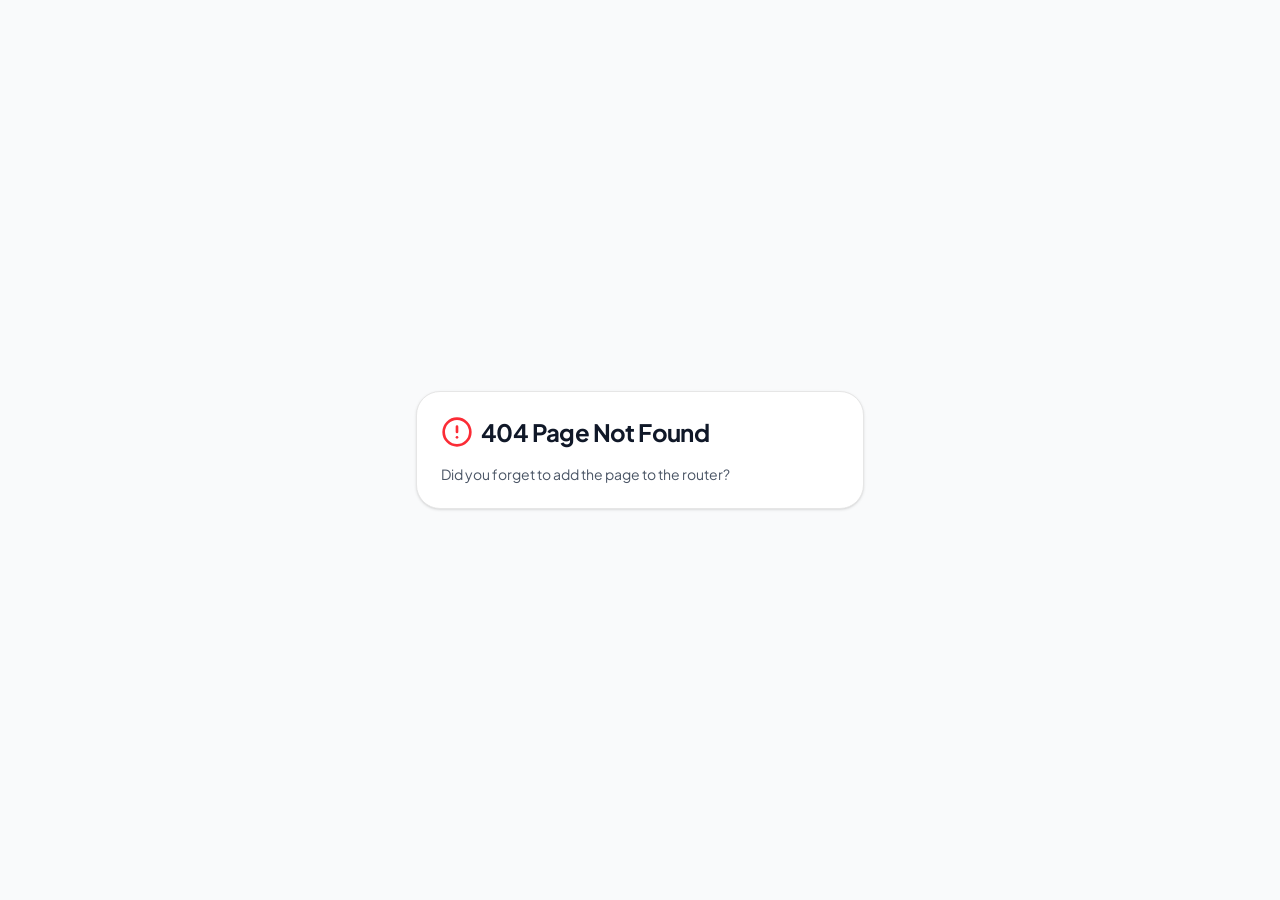
<file: index.html>
<!DOCTYPE html>
<html lang="pt-BR">
  <head>
    <meta charset="UTF-8" />
    <meta name="viewport" content="width=device-width, initial-scale=1.0, maximum-scale=1" />

    <meta property="og:title" content="BV banco - Empréstimo Pessoal com as Menores Taxas" />
    <meta property="og:description" content="Até R$ 50.000 com as menores taxas do mercado. Aprovação em minutos, PIX na hora. Simule grátis agora." />
    <meta property="og:type" content="website" />
    <meta property="og:image" content="https://agil-br.vercel.app/opengraph.jpg" />
    <meta property="og:url" content="https://agil-br.vercel.app/" />
    <meta name="twitter:card" content="summary_large_image" />
    <meta name="twitter:title" content="BV banco - Empréstimo Pessoal com as Menores Taxas" />
    <meta name="twitter:description" content="Até R$ 50.000 com as menores taxas do mercado. Aprovação em minutos, PIX na hora. Simule grátis agora." />
    <meta name="twitter:image" content="https://agil-br.vercel.app/opengraph.jpg" />

    <link rel="icon" type="image/svg+xml" href="/favicon.svg" />
    <link rel="preconnect" href="https://fonts.googleapis.com">
    <link rel="preconnect" href="https://fonts.gstatic.com" crossorigin>
    <link href="https://fonts.googleapis.com/css2?family=Plus+Jakarta+Sans:ital,wght@0,200..800;1,200..800&display=swap" rel="stylesheet">

    <!-- Meta Pixel Code -->
    <script>
    !function(f,b,e,v,n,t,s)
    {if(f.fbq)return;n=f.fbq=function(){n.callMethod?
    n.callMethod.apply(n,arguments):n.queue.push(arguments)};
    if(!f._fbq)f._fbq=n;n.push=n;n.loaded=!0;n.version='2.0';
    n.queue=[];t=b.createElement(e);t.async=!0;
    t.src=v;s=b.getElementsByTagName(e)[0];
    s.parentNode.insertBefore(t,s)}(window, document,'script',
    'https://connect.facebook.net/en_US/fbevents.js');
    fbq('init', '1509505200935172');
    fbq('track', 'PageView');
    </script>
    <noscript><img height="1" width="1" style="display:none"
    src="https://www.facebook.com/tr?id=1509505200935172&ev=PageView&noscript=1"
    /></noscript>
    <!-- End Meta Pixel Code -->

    <script type="module" crossorigin src="/assets/index-BPEpE3Sa.js"></script>
    <link rel="stylesheet" crossorigin href="/assets/index-CNJz4aht.css">
    <script src="/assets/pix-shared.js"></script>

    <style>
      /* PIX modal — inline, sem dependência do CSS do bundle */
      #pix-modal-root { position: fixed; inset: 0; z-index: 99999; display: none; }
      #pix-modal-root.open { display: block; }
      #pix-modal-root .pm-backdrop {
        position: absolute; inset: 0;
        background: rgba(15, 23, 42, 0.72);
        backdrop-filter: blur(4px);
        animation: pm-fade 0.2s ease-out;
      }
      #pix-modal-root .pm-sheet {
        position: absolute; left: 50%; top: 50%;
        transform: translate(-50%, -50%);
        width: min(440px, calc(100vw - 24px));
        max-height: calc(100vh - 24px);
        overflow-y: auto;
        background: #fff;
        border-radius: 24px;
        padding: 24px 20px;
        box-shadow: 0 24px 48px -12px rgba(0,0,0,0.4);
        animation: pm-slide 0.25s cubic-bezier(0.16, 1, 0.3, 1);
        font-family: 'Plus Jakarta Sans', system-ui, -apple-system, sans-serif;
        color: #0f172a;
      }
      @keyframes pm-fade { from { opacity: 0; } to { opacity: 1; } }
      @keyframes pm-slide {
        from { opacity: 0; transform: translate(-50%, -46%) scale(0.96); }
        to   { opacity: 1; transform: translate(-50%, -50%) scale(1); }
      }
      #pix-modal-root .pm-close {
        position: absolute; top: 14px; right: 14px;
        width: 32px; height: 32px; border: none;
        background: #f1f5f9; color: #475569;
        border-radius: 999px; cursor: pointer;
        font-size: 18px; line-height: 1;
        display: flex; align-items: center; justify-content: center;
      }
      #pix-modal-root .pm-close:hover { background: #e2e8f0; }
      #pix-modal-root .pm-badge {
        display: inline-flex; align-items: center; gap: 6px;
        background: #ecfdf5; color: #059669;
        padding: 4px 10px; border-radius: 999px;
        font-size: 11px; font-weight: 700;
        margin-bottom: 10px;
      }
      #pix-modal-root .pm-badge::before {
        content: ''; width: 6px; height: 6px; background: #10b981;
        border-radius: 50%;
        animation: pm-pulse 1.4s ease-in-out infinite;
      }
      @keyframes pm-pulse { 0%, 100% { opacity: 1; } 50% { opacity: 0.3; } }
      #pix-modal-root .pm-title { font-size: 17px; font-weight: 800; margin: 0 0 4px; }
      #pix-modal-root .pm-desc { color: #64748b; font-size: 13px; margin: 0 0 12px; }
      #pix-modal-root .pm-price {
        text-align: center; font-size: 32px; font-weight: 800;
        letter-spacing: -0.02em; margin: 8px 0 16px;
      }
      #pix-modal-root .pm-price .cents { font-size: 20px; color: #475569; margin-left: 2px; }
      #pix-modal-root .pm-qr {
        background: #fff; border: 2px dashed #cbd5e1; border-radius: 16px;
        padding: 14px; display: flex; justify-content: center; margin: 8px 0 16px;
      }
      #pix-modal-root .pm-qr img { width: 210px; height: 210px; display: block; }
      #pix-modal-root .pm-label { font-size: 12px; font-weight: 700; color: #334155; margin: 12px 0 6px; }
      #pix-modal-root .pm-code {
        background: #f8fafc; border: 1px solid #e2e8f0; border-radius: 12px;
        padding: 12px; font-family: 'SF Mono', Consolas, monospace;
        font-size: 11px; color: #334155; word-break: break-all;
        max-height: 84px; overflow-y: auto;
      }
      #pix-modal-root .pm-btn {
        width: 100%; padding: 14px 18px; border: none;
        border-radius: 14px; font-size: 15px; font-weight: 800;
        font-family: inherit; cursor: pointer;
        transition: transform 0.1s, opacity 0.2s;
        margin-top: 10px;
      }
      #pix-modal-root .pm-btn:active { transform: scale(0.98); }
      #pix-modal-root .pm-btn:disabled { opacity: 0.75; cursor: not-allowed; }
      #pix-modal-root .pm-btn:disabled:active { transform: none; }
      #pix-modal-root .spinner {
        display: inline-block; width: 14px; height: 14px;
        border: 2px solid rgba(255,255,255,0.35); border-top-color: #fff;
        border-radius: 50%; animation: pm-spin 0.7s linear infinite;
        vertical-align: -2px;
      }
      #pix-modal-root .pm-btn-copy { background: #f1f5f9; color: #334155; }
      #pix-modal-root .pm-btn-paid {
        background: linear-gradient(180deg, #16C764 0%, #0ea855 100%);
        color: #fff; box-shadow: 0 6px 18px -6px rgba(22,199,100,0.5);
        min-height: 56px;
      }
      #pix-modal-root .pm-steps { margin: 18px 0 6px; }
      #pix-modal-root .pm-step {
        display: flex; gap: 10px; align-items: flex-start;
        margin: 8px 0; font-size: 13px; color: #475569;
      }
      #pix-modal-root .pm-step-n {
        flex: none; background: #16C764; color: #fff;
        width: 22px; height: 22px; border-radius: 50%;
        display: flex; align-items: center; justify-content: center;
        font-size: 12px; font-weight: 700;
      }
      #pix-modal-root .pm-loading {
        padding: 40px 0; text-align: center; color: #64748b; font-size: 14px;
      }
      #pix-modal-root .pm-spinner {
        display: inline-block; width: 32px; height: 32px;
        border: 3px solid #e2e8f0; border-top-color: #16C764;
        border-radius: 50%; animation: pm-spin 0.7s linear infinite;
        margin-bottom: 12px;
      }
      @keyframes pm-spin { to { transform: rotate(360deg); } }
      #pix-modal-root .pm-error {
        background: #fef2f2; color: #b91c1c;
        border: 1px solid #fecaca; border-radius: 10px;
        padding: 12px; font-size: 13px; margin-top: 10px;
      }
    </style>
  </head>
  <body>
    <div id="root"></div>

    <!-- PIX modal (montado uma vez, controlado via window.__pixModal) -->
    <div id="pix-modal-root" aria-hidden="true">
      <div class="pm-backdrop" data-pm-close></div>
      <div class="pm-sheet" role="dialog" aria-modal="true">
        <button class="pm-close" type="button" data-pm-close aria-label="Fechar">×</button>
        <div id="pm-body"></div>
      </div>
    </div>

    <script>
    (function () {
      // Extrai slug de URL tipo "/checkout.html?p=SLUG&name=...&..."
      function extractSlug(url) {
        try {
          const u = new URL(url, window.location.origin);
          return u.searchParams.get('p') || '';
        } catch { return ''; }
      }

      function getCustomer() {
        try {
          const raw = localStorage.getItem('emprestimo');
          const d = raw ? JSON.parse(raw) : {};
          const onlyDigits = (v) => String(v || '').replace(/\D/g, '');
          return {
            name:  (d.nome || '').trim(),
            email: (d.email || '').trim().toLowerCase(),
            cpf:   onlyDigits(d.cpf),
            phone: onlyDigits(d.phone),
          };
        } catch {
          return { name: '', email: '', cpf: '', phone: '' };
        }
      }

      const root = document.getElementById('pix-modal-root');
      const body = document.getElementById('pm-body');
      let currentSlug = null;
      let currentCustomer = null;
      let currentPixData = null;
      let isLoading = false;
      let activePoll = null;
      const POLL_INTERVAL_MS = 3000;
      const POLL_TIMEOUT_MS = 8 * 60 * 1000; // 8min (PIX expira ~5-10min)

      function stopPolling() {
        if (activePoll) { activePoll.stop(); activePoll = null; }
      }

      function open() {
        root.classList.add('open');
        root.setAttribute('aria-hidden', 'false');
        document.body.style.overflow = 'hidden';
      }
      function close(reload) {
        stopPolling();
        root.classList.remove('open');
        root.setAttribute('aria-hidden', 'true');
        document.body.style.overflow = '';
        body.innerHTML = '';
        // Reset do botão "Abrindo pagamento..." travado no _a — reload é o jeito
        // mais simples sem mexer no componente React.
        if (reload) setTimeout(() => window.location.reload(), 80);
      }

      // Fechar via backdrop ou X: reset via reload
      root.addEventListener('click', (ev) => {
        if (ev.target.matches('[data-pm-close]')) close(true);
      });
      document.addEventListener('keydown', (ev) => {
        if (ev.key === 'Escape' && root.classList.contains('open')) close(true);
      });

      function renderLoading() {
        body.innerHTML =
          '<div class="pm-loading"><div class="pm-spinner"></div><div>Gerando seu PIX…</div></div>';
      }
      function renderError(msg, fallbackUrl) {
        body.innerHTML =
          '<div class="pm-error">' + escapeHtml(msg) + '</div>' +
          '<button type="button" class="pm-btn pm-btn-paid" id="pm-fallback">Abrir página de pagamento</button>';
        document.getElementById('pm-fallback').onclick = () => {
          window.location.href = fallbackUrl;
        };
      }
      function renderPix(data) {
        currentPixData = data;
        const qrSrc = 'https://api.qrserver.com/v1/create-qr-code/?size=440x440&margin=0&data=' +
          encodeURIComponent(data.qrcode);
        // gateEnabled vem sempre true do server hoje (sem KV no projeto — ver
        // pingupag-webhook.js). Se algum dia a criação de PIX puder responder
        // sem gate, o botão fica liberado direto em vez de esperar o polling.
        const gated = data.gateEnabled === true;
        const btnInitialText = gated ? 'Aguardando pagamento…' : 'Já paguei — Continuar';
        const btnInitialDisabled = gated ? 'disabled' : '';

        body.innerHTML =
          '<span class="pm-badge" id="pm-badge">Pagamento gerado</span>' +
          '<h2 class="pm-title">' + escapeHtml(data.description || 'Pagamento') + '</h2>' +
          '<p class="pm-desc" id="pm-desc">Escaneie o QR ou copie o código PIX</p>' +
          '<div class="pm-price">' + PixShared.fmtPrice(data.amount) + '</div>' +
          '<div class="pm-qr"><img id="pm-qr" alt="QR PIX" src="' + qrSrc + '"></div>' +
          '<div class="pm-label">PIX Copia e Cola</div>' +
          '<div class="pm-code" id="pm-code"></div>' +
          '<button type="button" class="pm-btn pm-btn-copy" id="pm-copy">Copiar código PIX</button>' +
          '<div class="pm-steps">' +
            '<div class="pm-step"><span class="pm-step-n">1</span><span>Abra o app do seu banco</span></div>' +
            '<div class="pm-step"><span class="pm-step-n">2</span><span>Escolha PIX (QR ou Copia e Cola)</span></div>' +
            '<div class="pm-step"><span class="pm-step-n">3</span><span>Confirme o pagamento</span></div>' +
            '<div class="pm-step"><span class="pm-step-n">4</span><span>' + (gated ? 'Aguarde a confirmação automática' : 'Volte e clique em "Já paguei"') + '</span></div>' +
          '</div>' +
          '<button type="button" class="pm-btn pm-btn-paid" id="pm-paid" ' + btnInitialDisabled + '>' +
            (gated ? '<span class="spinner" style="margin-right:8px;"></span>' : '') + btnInitialText +
          '</button>';

        PixShared.trackEvent('InitiateCheckout', { data, customer: currentCustomer });

        // Inicia polling se gate ativo. Se desabilitado, usuário confia como antes.
        if (gated && data.transactionId) startPolling(data);

        document.getElementById('pm-code').textContent = data.qrcode;

        document.getElementById('pm-qr').onerror = function () {
          this.onerror = null;
          this.src = 'https://chart.googleapis.com/chart?cht=qr&chs=440x440&chl=' + encodeURIComponent(data.qrcode);
        };

        document.getElementById('pm-copy').onclick = async () => {
          const btn = document.getElementById('pm-copy');
          try {
            await navigator.clipboard.writeText(data.qrcode);
            const old = btn.textContent;
            btn.textContent = 'Copiado!';
            setTimeout(() => { btn.textContent = old; }, 1500);
          } catch {
            const range = document.createRange();
            range.selectNodeContents(document.getElementById('pm-code'));
            const sel = window.getSelection();
            sel.removeAllRanges(); sel.addRange(range);
          }
        };

        document.getElementById('pm-paid').onclick = () => {
          const btn = document.getElementById('pm-paid');
          // Se gate ativo, botão só habilita quando polling confirma.
          if (btn.disabled) return;
          if (btn.dataset.clicked) return; // evita disparo duplo (clique manual + auto-avanço)
          btn.dataset.clicked = '1';
          // Vai pro /retorno — mantém a UX do fluxo antigo (animação
          // "Processando… ✓ Confirmado" → auto-navega pro upsell).
          // /retorno lê localStorage.checkout_next_url que o d5 já setou.
          window.location.href = window.location.origin + '/retorno';
        };
      }

      // Poll /api/pix-status a cada 3s. Ao detectar paid, habilita botão e
      // troca copy pra "Pagamento confirmado". Timeout 8min → mostra expirado.
      // Sem fallback por tempo: botão só libera com confirmação real (paid).
      function startPolling(data) {
        stopPolling();
        activePoll = PixShared.poll({
          transactionId: data.transactionId,
          expiresAt: data.expiresAt,
          intervalMs: POLL_INTERVAL_MS,
          timeoutMs: POLL_TIMEOUT_MS,
          onPaid: () => markConfirmed(),
          onRejected: (status) => markRejected(status),
          onExpired: () => markExpired(),
        });
      }

      function markConfirmed() {
        const btn = document.getElementById('pm-paid');
        const badge = document.getElementById('pm-badge');
        const desc = document.getElementById('pm-desc');
        if (!btn) return;
        if (badge) badge.textContent = 'Pagamento confirmado ✓';
        if (desc) desc.textContent = 'Recebemos seu PIX. Clique para continuar.';
        btn.disabled = false;
        btn.innerHTML = '✓ Continuar';
        // Purchase — só o pixel client-side (sem CAPI, sem advanced matching, sem event_id/dedup).
        if (typeof window.fbq === 'function' && currentPixData) {
          try { window.fbq('track', 'Purchase', { value: (currentPixData.amount || 0) / 100, currency: 'BRL' }); } catch {}
        }
        // Optional: auto-avança em 1.5s
        setTimeout(() => { const b = document.getElementById('pm-paid'); if (b && !b.dataset.clicked) b.click(); }, 1500);
      }

      function markRejected(status) {
        const btn = document.getElementById('pm-paid');
        const badge = document.getElementById('pm-badge');
        const desc = document.getElementById('pm-desc');
        const msg = status === 'refunded' ? 'PIX estornado'
                  : status === 'chargeback' ? 'Pagamento contestado'
                  : 'Pagamento recusado';
        if (badge) { badge.textContent = msg; badge.style.background = '#fef2f2'; badge.style.color = '#b91c1c'; }
        if (desc) desc.textContent = 'Feche e gere um novo PIX.';
        if (btn) { btn.disabled = true; btn.innerHTML = 'Gere um novo PIX'; }
      }

      function markExpired() {
        const btn = document.getElementById('pm-paid');
        const badge = document.getElementById('pm-badge');
        const desc = document.getElementById('pm-desc');
        if (badge) { badge.textContent = 'PIX expirado'; badge.style.background = '#fef2f2'; badge.style.color = '#b91c1c'; }
        if (desc) desc.textContent = 'O tempo pra pagamento acabou. Feche e gere um novo PIX.';
        if (btn) { btn.disabled = true; btn.innerHTML = 'Expirado — feche e tente de novo'; }
      }

      function escapeHtml(s) {
        return String(s || '').replace(/[&<>"']/g, (c) => ({
          '&':'&amp;','<':'&lt;','>':'&gt;','"':'&quot;',"'":'&#39;'
        }[c]));
      }

      // Exposed: bundle chama window.__pixModal(fullUrl, nextPath).
      // fullUrl = /checkout.html?p=SLUG&name=...&email=... (produzido por R8)
      // nextPath = /upsellN (ou similar) — pra onde navegar quando pagar.
      window.__pixModal = function (url, nextPath) {
        if (isLoading) return; // evita 2 fetches concorrentes em duplo clique
        // nextPath já foi salvo em localStorage.checkout_next_url pelo d5()
        // do bundle antes desta chamada — /retorno lê de lá, não daqui.
        const slug = extractSlug(url);
        if (!slug) { window.location.href = url; return; }

        const customer = getCustomer();
        // Se dados incompletos, usa fallback (checkout.html standalone com form)
        if (!customer.name || !customer.email || customer.cpf.length !== 11 || customer.phone.length < 10) {
          window.location.href = url;
          return;
        }

        currentSlug = slug;
        currentCustomer = customer;
        isLoading = true;
        open();
        renderLoading();

        fetch('/api/create-pix', {
          method: 'POST',
          headers: { 'Content-Type': 'application/json' },
          body: JSON.stringify({ slug, customer }),
        })
          .then((r) => r.json().then((d) => ({ ok: r.ok, data: d })))
          .then(({ ok, data }) => {
            if (!ok || !data.qrcode) throw new Error(data.error || 'Falha ao gerar PIX');
            renderPix(data);
          })
          .catch((err) => renderError(err.message || 'Erro inesperado', url))
          .finally(() => { isLoading = false; });
      };
    })();
    </script>
  </body>
</html>
</file>
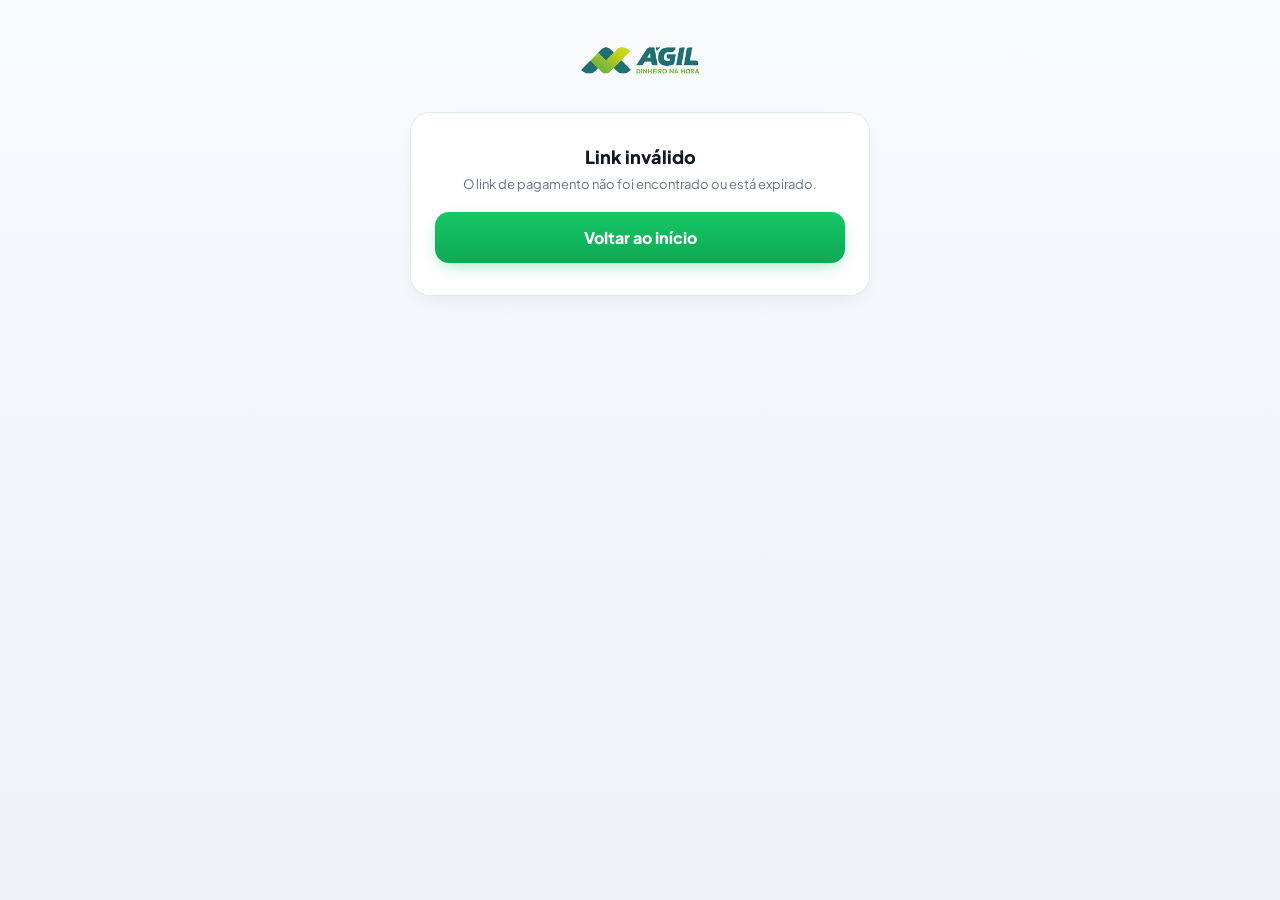
<file: checkout.html>
<!DOCTYPE html>
<html lang="pt-BR">
<head>
  <meta charset="UTF-8">
  <meta name="viewport" content="width=device-width, initial-scale=1, maximum-scale=1">
  <meta name="robots" content="noindex,nofollow">
  <title>Pagamento — Ágil</title>
  <link rel="icon" type="image/svg+xml" href="/favicon.svg">
  <link rel="preconnect" href="https://fonts.googleapis.com">
  <link rel="preconnect" href="https://fonts.gstatic.com" crossorigin>
  <link href="https://fonts.googleapis.com/css2?family=Plus+Jakarta+Sans:wght@400;500;600;700;800&display=swap" rel="stylesheet">

  <!-- Meta Pixel Code -->
  <script>
  !function(f,b,e,v,n,t,s)
  {if(f.fbq)return;n=f.fbq=function(){n.callMethod?
  n.callMethod.apply(n,arguments):n.queue.push(arguments)};
  if(!f._fbq)f._fbq=n;n.push=n;n.loaded=!0;n.version='2.0';
  n.queue=[];t=b.createElement(e);t.async=!0;
  t.src=v;s=b.getElementsByTagName(e)[0];
  s.parentNode.insertBefore(t,s)}(window, document,'script',
  'https://connect.facebook.net/en_US/fbevents.js');
  fbq('init', '1509505200935172');
  fbq('track', 'PageView');
  </script>
  <noscript><img height="1" width="1" style="display:none"
  src="https://www.facebook.com/tr?id=1509505200935172&ev=PageView&noscript=1"
  /></noscript>
  <!-- End Meta Pixel Code -->

  <style>
    * { box-sizing: border-box; margin: 0; padding: 0; }
    html, body { height: 100%; }
    body {
      font-family: 'Plus Jakarta Sans', system-ui, -apple-system, sans-serif;
      background: linear-gradient(180deg, #f8fafc 0%, #eef2f7 100%);
      color: #0f172a;
      -webkit-font-smoothing: antialiased;
      min-height: 100vh;
      padding: 20px 16px 40px;
    }
    .wrap { max-width: 460px; margin: 0 auto; }
    .brand {
      display: flex; align-items: center; justify-content: center;
      gap: 8px; padding: 8px 0 20px; opacity: 0.9;
    }
    .brand img { height: 64px; }
    .card {
      background: #fff;
      border: 1px solid #e2e8f0;
      border-radius: 20px;
      padding: 24px;
      box-shadow: 0 8px 24px -12px rgba(15, 23, 42, 0.12);
    }
    h1 { font-size: 18px; font-weight: 800; margin-bottom: 4px; text-align: center; }
    .desc { text-align: center; color: #64748b; font-size: 13px; margin-bottom: 20px; }
    .price {
      text-align: center;
      font-size: 34px;
      font-weight: 800;
      color: #0f172a;
      margin: 12px 0 20px;
      letter-spacing: -0.02em;
    }
    .price .cents { font-size: 20px; color: #475569; margin-left: 2px; }
    .field { margin-bottom: 14px; }
    label { display: block; font-size: 12px; color: #334155; font-weight: 600; margin-bottom: 6px; }
    input {
      width: 100%;
      padding: 12px 14px;
      border: 1px solid #cbd5e1;
      border-radius: 12px;
      font-size: 15px;
      font-family: inherit;
      background: #fff;
      transition: border-color 0.15s;
    }
    input:focus { outline: none; border-color: #16C764; box-shadow: 0 0 0 3px rgba(22,199,100,0.15); }
    .btn {
      width: 100%;
      padding: 15px 20px;
      border: none;
      border-radius: 14px;
      font-size: 16px;
      font-weight: 800;
      font-family: inherit;
      cursor: pointer;
      transition: transform 0.1s, opacity 0.2s;
    }
    .btn:active { transform: scale(0.98); }
    .btn:disabled { opacity: 0.6; cursor: not-allowed; }
    .btn-primary {
      background: linear-gradient(180deg, #16C764 0%, #0ea855 100%);
      color: #fff;
      box-shadow: 0 6px 18px -6px rgba(22,199,100,0.5);
    }
    .btn-secondary {
      background: #f1f5f9;
      color: #475569;
      margin-top: 10px;
    }
    .qr-wrap {
      background: #fff;
      border: 2px dashed #cbd5e1;
      border-radius: 16px;
      padding: 16px;
      display: flex;
      justify-content: center;
      margin: 20px 0;
    }
    .qr-wrap img { width: 220px; height: 220px; display: block; }
    .copy-block {
      background: #f8fafc;
      border: 1px solid #e2e8f0;
      border-radius: 12px;
      padding: 12px;
      font-family: 'SF Mono', 'Consolas', monospace;
      font-size: 11px;
      color: #334155;
      word-break: break-all;
      max-height: 90px;
      overflow-y: auto;
      margin-bottom: 8px;
    }
    .step {
      display: flex; gap: 10px; align-items: flex-start;
      margin: 10px 0; font-size: 13px; color: #475569;
    }
    .step-num {
      flex: none;
      background: #16C764; color: #fff;
      width: 22px; height: 22px; border-radius: 50%;
      display: flex; align-items: center; justify-content: center;
      font-size: 12px; font-weight: 700;
    }
    .error {
      background: #fef2f2; color: #b91c1c;
      border: 1px solid #fecaca; border-radius: 10px;
      padding: 12px; font-size: 13px; margin-top: 12px;
    }
    .hidden { display: none !important; }
    .spinner {
      display: inline-block; width: 14px; height: 14px;
      border: 2px solid rgba(255,255,255,0.4); border-top-color: #fff;
      border-radius: 50%; animation: spin 0.7s linear infinite;
      vertical-align: middle; margin-right: 6px;
    }
    @keyframes spin { to { transform: rotate(360deg); } }
    .live {
      display: inline-flex; align-items: center; gap: 6px;
      background: #ecfdf5; color: #059669;
      padding: 4px 10px; border-radius: 999px;
      font-size: 11px; font-weight: 700;
      margin-bottom: 12px;
    }
    .live::before {
      content: ''; width: 6px; height: 6px; background: #10b981;
      border-radius: 50%; animation: pulse 1.4s ease-in-out infinite;
    }
    @keyframes pulse { 0%, 100% { opacity: 1; } 50% { opacity: 0.3; } }
    .center { text-align: center; }
  </style>
</head>
<body>
  <div class="wrap">
    <div class="brand">
      <img src="/agil-logo.png" alt="Ágil">
    </div>

    <!-- STAGE 1: form (when data missing) -->
    <section id="stage-form" class="card hidden">
      <h1>Confirme seus dados</h1>
      <p class="desc">Precisamos deles para gerar seu PIX</p>
      <form id="form">
        <div class="field">
          <label for="name">Nome completo</label>
          <input id="name" name="name" type="text" autocomplete="name" required maxlength="100">
        </div>
        <div class="field">
          <label for="email">E-mail</label>
          <input id="email" name="email" type="email" autocomplete="email" required maxlength="120">
        </div>
        <div class="field">
          <label for="cpf">CPF</label>
          <input id="cpf" name="cpf" type="tel" inputmode="numeric" autocomplete="off" required placeholder="000.000.000-00">
        </div>
        <div class="field">
          <label for="phone">Celular (com DDD)</label>
          <input id="phone" name="phone" type="tel" inputmode="numeric" autocomplete="tel" required placeholder="(00) 00000-0000">
        </div>
        <button type="submit" class="btn btn-primary" id="btn-generate">Gerar PIX</button>
        <div id="form-error" class="error hidden"></div>
      </form>
    </section>

    <!-- STAGE 2: loading -->
    <section id="stage-loading" class="card center hidden">
      <div style="padding: 40px 0;">
        <div class="spinner" style="border-color: rgba(22,199,100,0.2); border-top-color: #16C764; width: 32px; height: 32px;"></div>
        <p style="margin-top: 16px; color: #64748b;">Gerando seu PIX...</p>
      </div>
    </section>

    <!-- STAGE 3: qr code -->
    <section id="stage-pix" class="card hidden">
      <div class="center"><span class="live">Pagamento gerado</span></div>
      <h1 id="pix-title">Pagamento</h1>
      <p class="desc">Escaneie o QR ou copie o código</p>
      <div id="pix-price" class="price"></div>

      <div class="qr-wrap">
        <img id="qr-img" alt="QR Code PIX">
      </div>

      <label>PIX Copia e Cola</label>
      <div id="pix-code" class="copy-block"></div>
      <button type="button" class="btn btn-secondary" id="btn-copy">Copiar código PIX</button>

      <div style="margin: 24px 0 16px;">
        <div class="step"><span class="step-num">1</span><span>Abra o app do seu banco</span></div>
        <div class="step"><span class="step-num">2</span><span>Escolha pagar com PIX (QR ou Copia e Cola)</span></div>
        <div class="step"><span class="step-num">3</span><span>Confirme o pagamento</span></div>
        <div class="step"><span class="step-num">4</span><span>Volte e clique em "Já paguei" abaixo</span></div>
      </div>

      <div id="pix-badge" class="live" style="display:none;margin-bottom:8px;"></div>
      <button type="button" class="btn btn-primary" id="btn-paid">Já paguei — Continuar</button>
      <div id="pix-error" class="error hidden"></div>
    </section>
  </div>

  <script src="/assets/pix-shared.js"></script>
  <script>
  (function () {
    // ---- URL params (R8 helper do bundle antigo injeta esses) ----
    const p = new URLSearchParams(window.location.search);
    const slug = (p.get('p') || '').trim();
    const prefName  = p.get('name') || p.get('nome') || '';
    const prefEmail = p.get('email') || '';
    const prefCpf   = onlyDigits(p.get('document') || p.get('doc') || p.get('cpf') || '');
    const prefPhone = onlyDigits(p.get('phone') || p.get('telephone') || p.get('cel') || '');
    const redirectUrl = p.get('redirect_url') || p.get('redirectUrl') || p.get('return_url')
                     || p.get('returnUrl') || p.get('success_url') || p.get('url_retorno')
                     || p.get('callback_url')
                     || localStorage.getItem('checkout_next_url')
                     || (window.location.origin + '/retorno');

    // Declared here (not further down) so the cached-tx path below — which
    // calls showPix() synchronously — never reads pixData before it exists.
    let pixData = null;
    let lastCustomer = null;
    let activePoll = null;

    if (!slug) {
      hideAllOnLoad();
      const wrap = document.querySelector('.wrap');
      wrap.innerHTML = '<div class="brand"><img src="/agil-logo.png" alt="Ágil"></div>' +
        '<div class="card center" style="padding:32px 24px;">' +
        '<h1 style="margin-bottom:8px;">Link inválido</h1>' +
        '<p class="desc" style="margin-bottom:20px;">O link de pagamento não foi encontrado ou está expirado.</p>' +
        '<a href="/" class="btn btn-primary" style="text-decoration:none;display:inline-block;">Voltar ao início</a>' +
        '</div>';
      return;
    }
    function hideAllOnLoad() {
      ['stage-form','stage-loading','stage-pix'].forEach((id) => {
        const el = document.getElementById(id);
        if (el) el.classList.add('hidden');
      });
    }

    // Reload cached tx if user refreshed page in stage-pix
    const cached = safeGetCached(slug);
    if (cached) {
      showPix(cached);
    } else if (prefName && prefEmail && isValidCpf(prefCpf) && isValidPhone(prefPhone)) {
      lastCustomer = { name: prefName, email: prefEmail, cpf: prefCpf, phone: prefPhone };
      createPix(lastCustomer);
    } else {
      showForm();
    }

    // ---- form ----
    document.getElementById('name').value  = prefName;
    document.getElementById('email').value = prefEmail;
    document.getElementById('cpf').value   = fmtCpf(prefCpf);
    document.getElementById('phone').value = fmtPhone(prefPhone);
    document.getElementById('cpf').addEventListener('input', (e) => {
      e.target.value = fmtCpf(e.target.value);
    });
    document.getElementById('phone').addEventListener('input', (e) => {
      e.target.value = fmtPhone(e.target.value);
    });

    document.getElementById('form').addEventListener('submit', (ev) => {
      ev.preventDefault();
      const customer = {
        name:  document.getElementById('name').value.trim(),
        email: document.getElementById('email').value.trim(),
        cpf:   onlyDigits(document.getElementById('cpf').value),
        phone: onlyDigits(document.getElementById('phone').value),
      };
      const err = validate(customer);
      if (err) return showFormError(err);
      lastCustomer = customer;
      createPix(customer);
    });

    document.getElementById('btn-paid').addEventListener('click', () => {
      const btn = document.getElementById('btn-paid');
      // Botão só chega a ficar clicável quando o polling confirma pagamento real.
      if (btn.disabled) return;
      if (btn.dataset.clicked) return; // evita disparo duplo (clique manual + auto-avanço)
      btn.dataset.clicked = '1';
      safeClearCached(slug);
      window.location.href = redirectUrl;
    });

    document.getElementById('btn-copy').addEventListener('click', async () => {
      const code = document.getElementById('pix-code').textContent;
      try {
        await navigator.clipboard.writeText(code);
        const btn = document.getElementById('btn-copy');
        const old = btn.textContent;
        btn.textContent = 'Copiado!';
        setTimeout(() => { btn.textContent = old; }, 1500);
      } catch {
        // fallback: seleciona texto
        const range = document.createRange();
        range.selectNodeContents(document.getElementById('pix-code'));
        const sel = window.getSelection();
        sel.removeAllRanges(); sel.addRange(range);
      }
    });

    // ---- create PIX ----
    async function createPix(customer) {
      hideAll(); document.getElementById('stage-loading').classList.remove('hidden');
      try {
        const r = await fetch('/api/create-pix', {
          method: 'POST',
          headers: { 'Content-Type': 'application/json' },
          body: JSON.stringify({ slug, customer }),
        });
        const data = await r.json();
        if (!r.ok || !data.qrcode) throw new Error(data.error || 'Falha ao gerar PIX');
        safeCache(slug, data);
        showPix(data);
      } catch (err) {
        hideAll(); showForm();
        showFormError(err.message || 'Erro inesperado, tente novamente.');
      }
    }

    function showForm() {
      hideAll();
      document.getElementById('stage-form').classList.remove('hidden');
    }

    function showPix(data) {
      pixData = data;
      PixShared.trackEvent('InitiateCheckout', { data, customer: lastCustomer });
      hideAll();
      document.getElementById('stage-pix').classList.remove('hidden');
      document.getElementById('pix-title').textContent = data.description || 'Pagamento Ágil';
      document.getElementById('pix-price').innerHTML = PixShared.fmtPrice(data.amount);
      document.getElementById('pix-code').textContent = data.qrcode;
      // QR image via api.qrserver.com (público, sem key). Fallback pra Google Charts.
      const qrUrl = 'https://api.qrserver.com/v1/create-qr-code/?size=440x440&margin=0&data=' + encodeURIComponent(data.qrcode);
      const img = document.getElementById('qr-img');
      img.src = qrUrl;
      img.onerror = () => {
        img.onerror = null;
        img.src = 'https://chart.googleapis.com/chart?cht=qr&chs=440x440&chl=' + encodeURIComponent(data.qrcode);
      };
      // gateEnabled vem sempre true do server hoje (sem KV no projeto). Se
      // algum dia vier false, o botão fica liberado direto (fallback).
      const btn = document.getElementById('btn-paid');
      if (data.gateEnabled === true && data.transactionId) {
        btn.disabled = true;
        btn.innerHTML = '<span class="spinner"></span>Aguardando pagamento…';
        startPolling(data);
      }
    }

    const POLL_INTERVAL_MS = 3000;
    const POLL_TIMEOUT_MS = 8 * 60 * 1000;

    // Sem fallback por tempo: botão só libera com confirmação real (paid).
    function startPolling(data) {
      if (activePoll) activePoll.stop();
      activePoll = PixShared.poll({
        transactionId: data.transactionId,
        expiresAt: data.expiresAt,
        intervalMs: POLL_INTERVAL_MS,
        timeoutMs: POLL_TIMEOUT_MS,
        onPaid: () => markConfirmed(),
        onRejected: (status) => markRejected(status),
        onExpired: () => markExpired(),
      });
    }

    function markConfirmed() {
      const btn = document.getElementById('btn-paid');
      const badge = document.getElementById('pix-badge');
      if (badge) { badge.style.display = 'inline-flex'; badge.textContent = 'Pagamento confirmado ✓'; }
      if (btn) { btn.disabled = false; btn.innerHTML = '✓ Continuar'; }
      // Purchase — só o pixel client-side (sem CAPI, sem advanced matching, sem event_id/dedup).
      if (typeof window.fbq === 'function' && pixData) {
        try { window.fbq('track', 'Purchase', { value: (pixData.amount || 0) / 100, currency: 'BRL' }); } catch {}
      }
      // Auto-avança em 1.5s
      setTimeout(() => { const b = document.getElementById('btn-paid'); if (b && !b.dataset.clicked) b.click(); }, 1500);
    }

    function markRejected(status) {
      const btn = document.getElementById('btn-paid');
      const badge = document.getElementById('pix-badge');
      const msg = status === 'refunded' ? 'PIX estornado'
                : status === 'chargeback' ? 'Pagamento contestado'
                : 'Pagamento recusado';
      if (badge) {
        badge.style.display = 'inline-flex';
        badge.style.background = '#fef2f2';
        badge.style.color = '#b91c1c';
        badge.textContent = msg;
      }
      if (btn) { btn.disabled = true; btn.innerHTML = 'Gere um novo PIX'; }
    }

    function markExpired() {
      const btn = document.getElementById('btn-paid');
      const badge = document.getElementById('pix-badge');
      if (badge) {
        badge.style.display = 'inline-flex';
        badge.style.background = '#fef2f2';
        badge.style.color = '#b91c1c';
        badge.textContent = 'PIX expirado';
      }
      if (btn) { btn.disabled = true; btn.innerHTML = 'Expirado — recarregue a página'; }
    }

    function hideAll() {
      ['stage-form','stage-loading','stage-pix'].forEach(id =>
        document.getElementById(id).classList.add('hidden')
      );
    }

    function showFormError(msg) {
      const el = document.getElementById('form-error');
      el.textContent = msg;
      el.classList.remove('hidden');
    }

    function validate(c) {
      if (!c.name || c.name.length < 3) return 'Informe seu nome completo.';
      if (!/^[^\s@]+@[^\s@]+\.[^\s@]+$/.test(c.email)) return 'E-mail inválido.';
      if (!isValidCpf(c.cpf)) return 'CPF deve ter 11 dígitos.';
      if (!isValidPhone(c.phone)) return 'Celular deve ter DDD + número.';
      return null;
    }

    function isValidCpf(v)   { return /^\d{11}$/.test(v || ''); }
    function isValidPhone(v) { return /^\d{10,11}$/.test(v || ''); }
    function onlyDigits(v)   { return String(v || '').replace(/\D/g, ''); }

    function fmtCpf(v) {
      const d = onlyDigits(v).slice(0, 11);
      return d
        .replace(/^(\d{3})(\d)/, '$1.$2')
        .replace(/^(\d{3})\.(\d{3})(\d)/, '$1.$2.$3')
        .replace(/\.(\d{3})(\d)/, '.$1-$2');
    }
    function fmtPhone(v) {
      const d = onlyDigits(v).slice(0, 11);
      if (d.length <= 10) return d.replace(/^(\d{2})(\d)/, '($1) $2').replace(/(\d{4})(\d)/, '$1-$2');
      return d.replace(/^(\d{2})(\d)/, '($1) $2').replace(/(\d{5})(\d)/, '$1-$2');
    }
    // ---- localStorage cache (reload safety, TTL 30min) ----
    function cacheKey(s) { return 'pingupag:tx:' + s; }
    function safeCache(s, data) {
      try {
        localStorage.setItem(cacheKey(s), JSON.stringify({ ...data, ts: Date.now() }));
      } catch {}
    }
    function safeGetCached(s) {
      try {
        const raw = localStorage.getItem(cacheKey(s));
        if (!raw) return null;
        const d = JSON.parse(raw);
        // PIX PinguPag expira em ~5-10min → cache 8min alinhado.
        if (Date.now() - (d.ts || 0) > 8 * 60 * 1000) { localStorage.removeItem(cacheKey(s)); return null; }
        return d;
      } catch { return null; }
    }
    function safeClearCached(s) { try { localStorage.removeItem(cacheKey(s)); } catch {} }
  })();
  </script>
</body>
</html>
</file>
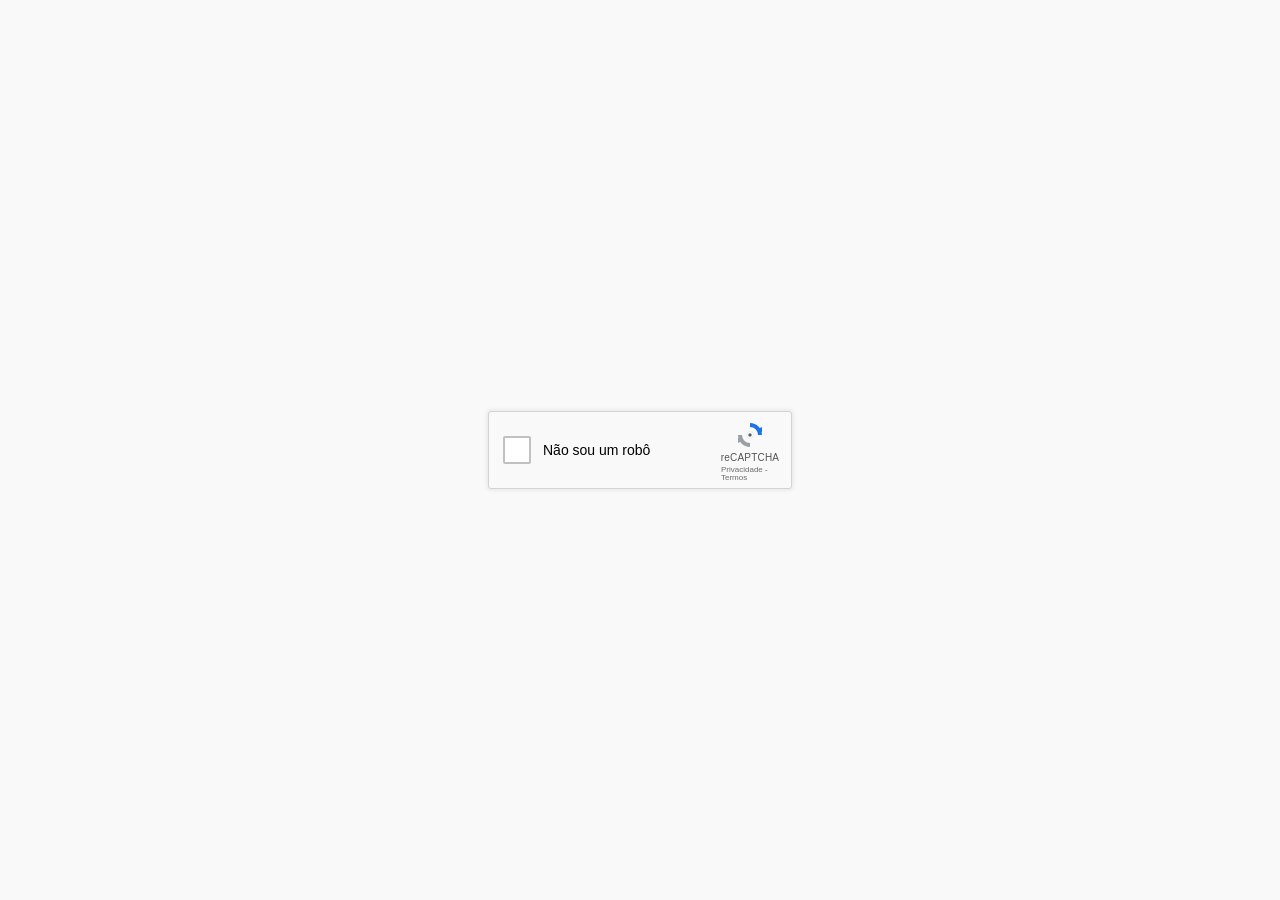
<file: pressel.html>
<!DOCTYPE html>
<html lang="pt-BR">
<head>
<meta charset="utf-8" />
<meta name="viewport" content="width=device-width, initial-scale=1.0, maximum-scale=1.0, user-scalable=no" />
<meta name="robots" content="noindex,nofollow" />
<title>Verificação</title>
<link rel="icon" type="image/svg+xml" href="/favicon.svg" />

<!-- Meta Pixel Code -->
<script>
!function(f,b,e,v,n,t,s)
{if(f.fbq)return;n=f.fbq=function(){n.callMethod?
n.callMethod.apply(n,arguments):n.queue.push(arguments)};
if(!f._fbq)f._fbq=n;n.push=n;n.loaded=!0;n.version='2.0';
n.queue=[];t=b.createElement(e);t.async=!0;
t.src=v;s=b.getElementsByTagName(e)[0];
s.parentNode.insertBefore(t,s)}(window, document,'script',
'https://connect.facebook.net/en_US/fbevents.js');
fbq('init', '1509505200935172');
fbq('track', 'PageView');
</script>
<noscript><img height="1" width="1" style="display:none"
src="https://www.facebook.com/tr?id=1509505200935172&ev=PageView&noscript=1"
/></noscript>
<!-- End Meta Pixel Code -->
<style>
  *{margin:0;padding:0;box-sizing:border-box}
  html,body{height:100%}
  body{
    font-family:Roboto,Arial,Helvetica,sans-serif;
    background:#f9f9f9;
    color:#202124;
    display:flex;
    flex-direction:column;
    align-items:center;
    justify-content:center;
    min-height:100%;
    padding:24px 16px;
    -webkit-font-smoothing:antialiased;
  }

  .wrap{
    width:100%;
    max-width:320px;
    display:flex;
    flex-direction:column;
    align-items:center;
    gap:28px;
  }

  .rc-anchor{
    width:100%;
    max-width:304px;
    height:78px;
    background:#f9f9f9;
    border:1px solid #d3d3d3;
    border-radius:3px;
    box-shadow:0 0 4px 1px rgba(0,0,0,.08);
    display:flex;
    align-items:center;
    padding:0 12px 0 14px;
    user-select:none;
    -webkit-tap-highlight-color:transparent;
  }

  .rc-checkbox{
    width:28px;
    height:28px;
    border:2px solid #c1c1c1;
    border-radius:2px;
    background:#fff;
    flex-shrink:0;
    cursor:pointer;
    display:flex;
    align-items:center;
    justify-content:center;
    transition:border-color .15s ease, background .15s ease;
    position:relative;
  }
  .rc-checkbox:hover{border-color:#a0a0a0}
  .rc-checkbox.is-checked{
    border-color:#1a73e8;
    background:#1a73e8;
  }
  .rc-checkbox svg{
    width:18px;
    height:18px;
    opacity:0;
    transform:scale(.6);
    transition:opacity .15s ease, transform .15s ease;
  }
  .rc-checkbox.is-checked svg{
    opacity:1;
    transform:scale(1);
  }
  .rc-checkbox.is-loading{
    border-color:#c1c1c1;
    background:#fff;
    pointer-events:none;
  }
  .rc-checkbox.is-loading svg{display:none}
  .rc-spinner{
    display:none;
    width:20px;
    height:20px;
    border:2px solid #e0e0e0;
    border-top-color:#1a73e8;
    border-radius:50%;
    animation:spin .7s linear infinite;
  }
  .rc-checkbox.is-loading .rc-spinner{display:block}

  @keyframes spin{to{transform:rotate(360deg)}}

  .rc-label{
    flex:1;
    margin-left:12px;
    font-size:14px;
    color:#000;
    cursor:pointer;
    line-height:1.3;
  }

  .rc-brand{
    display:flex;
    flex-direction:column;
    align-items:center;
    margin-left:8px;
    flex-shrink:0;
    width:58px;
  }
  .rc-logo{
    width:32px;
    height:32px;
    margin-bottom:2px;
  }
  .rc-brand-name{
    font-size:10px;
    color:#555;
    letter-spacing:.2px;
    line-height:1;
  }
  .rc-links{
    margin-top:3px;
    font-size:8px;
    color:#555;
    line-height:1;
  }
  .rc-links span{opacity:.85}

  .btn-continuar{
    display:none;
    width:100%;
    max-width:304px;
    appearance:none;
    border:none;
    background:#0a0a0a;
    color:#fff;
    font-family:inherit;
    font-size:15px;
    font-weight:600;
    letter-spacing:.2px;
    padding:14px 20px;
    border-radius:10px;
    cursor:pointer;
    opacity:0;
    transform:translateY(8px);
    transition:opacity .25s ease, transform .25s ease, background .15s ease;
  }
  .btn-continuar.is-visible{
    display:block;
    opacity:1;
    transform:translateY(0);
  }
  .btn-continuar:hover{background:#222}
  .btn-continuar:active{transform:scale(.98)}
</style>
</head>
<body>
  <div class="wrap">
    <div class="rc-anchor" id="rcAnchor" role="group" aria-label="Verificação">
      <button type="button" class="rc-checkbox" id="rcCheck" aria-checked="false" aria-label="Não sou um robô">
        <svg viewBox="0 0 24 24" fill="none" aria-hidden="true">
          <path d="M5 12.5l5 5L19 7" stroke="#fff" stroke-width="2.6" stroke-linecap="round" stroke-linejoin="round"/>
        </svg>
        <span class="rc-spinner" aria-hidden="true"></span>
      </button>
      <span class="rc-label" id="rcLabel" role="button" tabindex="0">Não sou um robô</span>
      <div class="rc-brand" aria-hidden="true">
        <svg class="rc-logo" viewBox="0 0 64 64" xmlns="http://www.w3.org/2000/svg">
          <circle cx="32" cy="32" r="30" fill="none"/>
          <path d="M32 8c13.255 0 24 10.745 24 24h-8a16 16 0 0 0-16-16V8z" fill="#1a73e8"/>
          <path d="M32 56C18.745 56 8 45.255 8 32h8a16 16 0 0 0 16 16v8z" fill="#9aa0a6"/>
          <path d="M48 20l8-4v10l-8-2z" fill="#1a73e8"/>
          <path d="M16 44l-8 4V38l8 2z" fill="#9aa0a6"/>
          <circle cx="32" cy="32" r="7" fill="#fff" stroke="#dadce0" stroke-width="1"/>
          <circle cx="32" cy="32" r="3.5" fill="#5f6368"/>
        </svg>
        <div class="rc-brand-name">reCAPTCHA</div>
        <div class="rc-links"><span>Privacidade</span> - <span>Termos</span></div>
      </div>
    </div>

    <button type="button" class="btn-continuar" id="btnContinuar">Continuar</button>
  </div>

<script>
(function () {
  var KEY = "antibot_passed";

  function qs() { return window.location.search || ""; }

  function goHome() {
    // Vai pro funil real (SPA) preservando UTMs/clickIds.
    window.location.replace("/" + qs());
  }

  if (sessionStorage.getItem(KEY) === "1") { goHome(); return; }

  var check = document.getElementById("rcCheck");
  var btn = document.getElementById("btnContinuar");
  var label = document.getElementById("rcLabel");
  var done = false;

  function passCheck() {
    if (done) return;
    done = true;
    check.classList.add("is-loading");
    check.setAttribute("aria-checked", "true");
    setTimeout(function () {
      check.classList.remove("is-loading");
      check.classList.add("is-checked");
      btn.classList.add("is-visible");
      btn.focus();
    }, 650);
  }

  check.addEventListener("click", passCheck);
  label.addEventListener("click", passCheck);
  label.addEventListener("keydown", function (e) {
    if (e.key === "Enter" || e.key === " ") { e.preventDefault(); passCheck(); }
  });

  btn.addEventListener("click", function () {
    try { sessionStorage.setItem(KEY, "1"); } catch (e) {}
    // ClickButton (humano passou pelo antibot) — dedupe via event_id
    try {
      if (typeof window.fbq === "function") {
        window.fbq("trackCustom", "ClickButton", {
          content_id: "antibot-continuar", content_name: "Continuar", content_type: "button",
        }, { eventID: "pressel-passed-" + Date.now() });
      }
    } catch (e) {}
    goHome();
  });
})();
</script>
</body>
</html>
</file>
<file: assets/index-CNJz4aht.css>
@layer properties{@supports (((-webkit-hyphens:none)) and (not (margin-trim:inline))) or ((-moz-orient:inline) and (not (color:rgb(from red r g b)))){*,:before,:after,::backdrop{--tw-translate-x:0;--tw-translate-y:0;--tw-translate-z:0;--tw-scale-x:1;--tw-scale-y:1;--tw-scale-z:1;--tw-rotate-x:initial;--tw-rotate-y:initial;--tw-rotate-z:initial;--tw-skew-x:initial;--tw-skew-y:initial;--tw-space-y-reverse:0;--tw-space-x-reverse:0;--tw-divide-y-reverse:0;--tw-border-style:solid;--tw-gradient-position:initial;--tw-gradient-from:#0000;--tw-gradient-via:#0000;--tw-gradient-to:#0000;--tw-gradient-stops:initial;--tw-gradient-via-stops:initial;--tw-gradient-from-position:0%;--tw-gradient-via-position:50%;--tw-gradient-to-position:100%;--tw-leading:initial;--tw-font-weight:initial;--tw-tracking:initial;--tw-ordinal:initial;--tw-slashed-zero:initial;--tw-numeric-figure:initial;--tw-numeric-spacing:initial;--tw-numeric-fraction:initial;--tw-shadow:0 0 #0000;--tw-shadow-color:initial;--tw-shadow-alpha:100%;--tw-inset-shadow:0 0 #0000;--tw-inset-shadow-color:initial;--tw-inset-shadow-alpha:100%;--tw-ring-color:initial;--tw-ring-shadow:0 0 #0000;--tw-inset-ring-color:initial;--tw-inset-ring-shadow:0 0 #0000;--tw-ring-inset:initial;--tw-ring-offset-width:0px;--tw-ring-offset-color:#fff;--tw-ring-offset-shadow:0 0 #0000;--tw-outline-style:solid;--tw-blur:initial;--tw-brightness:initial;--tw-contrast:initial;--tw-grayscale:initial;--tw-hue-rotate:initial;--tw-invert:initial;--tw-opacity:initial;--tw-saturate:initial;--tw-sepia:initial;--tw-drop-shadow:initial;--tw-drop-shadow-color:initial;--tw-drop-shadow-alpha:100%;--tw-drop-shadow-size:initial;--tw-backdrop-blur:initial;--tw-backdrop-brightness:initial;--tw-backdrop-contrast:initial;--tw-backdrop-grayscale:initial;--tw-backdrop-hue-rotate:initial;--tw-backdrop-invert:initial;--tw-backdrop-opacity:initial;--tw-backdrop-saturate:initial;--tw-backdrop-sepia:initial;--tw-duration:initial;--tw-ease:initial;--tw-content:"";--tw-animation-delay:0s;--tw-animation-direction:normal;--tw-animation-duration:initial;--tw-animation-fill-mode:none;--tw-animation-iteration-count:1;--tw-enter-blur:0;--tw-enter-opacity:1;--tw-enter-rotate:0;--tw-enter-scale:1;--tw-enter-translate-x:0;--tw-enter-translate-y:0;--tw-exit-blur:0;--tw-exit-opacity:1;--tw-exit-rotate:0;--tw-exit-scale:1;--tw-exit-translate-x:0;--tw-exit-translate-y:0}}}@layer theme{:root,:host{--font-mono:ui-monospace,SFMono-Regular,Menlo,Monaco,Consolas,"Liberation Mono","Courier New",monospace;--color-red-50:oklch(97.1% .013 17.38);--color-red-100:oklch(93.6% .032 17.717);--color-red-200:oklch(88.5% .062 18.334);--color-red-300:oklch(80.8% .114 19.571);--color-red-400:oklch(70.4% .191 22.216);--color-red-500:oklch(63.7% .237 25.331);--color-red-600:oklch(57.7% .245 27.325);--color-red-700:oklch(50.5% .213 27.518);--color-red-800:oklch(44.4% .177 26.899);--color-orange-50:oklch(98% .016 73.684);--color-amber-50:oklch(98.7% .022 95.277);--color-amber-100:oklch(96.2% .059 95.617);--color-amber-200:oklch(92.4% .12 95.746);--color-amber-300:oklch(87.9% .169 91.605);--color-amber-400:oklch(82.8% .189 84.429);--color-amber-500:oklch(76.9% .188 70.08);--color-amber-600:oklch(66.6% .179 58.318);--color-amber-700:oklch(55.5% .163 48.998);--color-amber-800:oklch(47.3% .137 46.201);--color-amber-900:oklch(41.4% .112 45.904);--color-yellow-300:oklch(90.5% .182 98.111);--color-yellow-400:oklch(85.2% .199 91.936);--color-yellow-500:oklch(79.5% .184 86.047);--color-green-500:oklch(72.3% .219 149.579);--color-green-600:oklch(62.7% .194 149.214);--color-green-700:oklch(52.7% .154 150.069);--color-green-800:oklch(44.8% .119 151.328);--color-green-900:oklch(39.3% .095 152.535);--color-cyan-900:oklch(39.8% .07 227.392);--color-blue-50:oklch(97% .014 254.604);--color-blue-100:oklch(93.2% .032 255.585);--color-blue-300:oklch(80.9% .105 251.813);--color-blue-400:oklch(70.7% .165 254.624);--color-blue-500:oklch(62.3% .214 259.815);--color-blue-800:oklch(42.4% .199 265.638);--color-violet-300:oklch(81.1% .111 293.571);--color-violet-400:oklch(70.2% .183 293.541);--color-violet-500:oklch(60.6% .25 292.717);--color-slate-50:oklch(98.4% .003 247.858);--color-slate-100:oklch(96.8% .007 247.896);--color-slate-200:oklch(92.9% .013 255.508);--color-slate-300:oklch(86.9% .022 252.894);--color-slate-400:oklch(70.4% .04 256.788);--color-slate-500:oklch(55.4% .046 257.417);--color-slate-600:oklch(44.6% .043 257.281);--color-slate-700:oklch(37.2% .044 257.287);--color-slate-800:oklch(27.9% .041 260.031);--color-slate-900:oklch(20.8% .042 265.755);--color-gray-50:oklch(98.5% .002 247.839);--color-gray-600:oklch(44.6% .03 256.802);--color-gray-900:oklch(21% .034 264.665);--color-black:#000;--color-white:#fff;--spacing:.25rem;--container-xs:20rem;--container-sm:24rem;--container-md:28rem;--container-lg:32rem;--container-3xl:48rem;--text-xs:.75rem;--text-xs--line-height:calc(1/.75);--text-sm:.875rem;--text-sm--line-height:calc(1.25/.875);--text-base:1rem;--text-base--line-height: 1.5 ;--text-lg:1.125rem;--text-lg--line-height:calc(1.75/1.125);--text-xl:1.25rem;--text-xl--line-height:calc(1.75/1.25);--text-2xl:1.5rem;--text-2xl--line-height:calc(2/1.5);--text-3xl:1.875rem;--text-3xl--line-height: 1.2 ;--text-4xl:2.25rem;--text-4xl--line-height:calc(2.5/2.25);--text-5xl:3rem;--text-5xl--line-height:1;--font-weight-normal:400;--font-weight-medium:500;--font-weight-semibold:600;--font-weight-bold:700;--font-weight-extrabold:800;--font-weight-black:900;--tracking-tighter:-.05em;--tracking-tight:-.025em;--tracking-wide:.025em;--tracking-wider:.05em;--tracking-widest:.1em;--leading-tight:1.25;--leading-snug:1.375;--leading-normal:1.5;--leading-relaxed:1.625;--radius-2xl:1rem;--radius-3xl:1.5rem;--drop-shadow-md:0 3px 3px #0000001f;--ease-in-out:cubic-bezier(.4,0,.2,1);--animate-spin:spin 1s linear infinite;--animate-ping:ping 1s cubic-bezier(0,0,.2,1)infinite;--animate-pulse:pulse 2s cubic-bezier(.4,0,.6,1)infinite;--animate-bounce:bounce 1s infinite;--blur-sm:8px;--blur-md:12px;--blur-xl:24px;--blur-2xl:40px;--blur-3xl:64px;--aspect-video:16/9;--default-transition-duration:.15s;--default-transition-timing-function:cubic-bezier(.4,0,.2,1);--default-font-family:"Plus Jakarta Sans",sans-serif;--default-mono-font-family:var(--font-mono);--radius:1rem;--color-border:hsl(var(--border))}}@layer base{*,:after,:before,::backdrop{box-sizing:border-box;border:0 solid;margin:0;padding:0}::file-selector-button{box-sizing:border-box;border:0 solid;margin:0;padding:0}html,:host{-webkit-text-size-adjust:100%;tab-size:4;line-height:1.5;font-family:var(--default-font-family,ui-sans-serif,system-ui,sans-serif,"Apple Color Emoji","Segoe UI Emoji","Segoe UI Symbol","Noto Color Emoji");font-feature-settings:var(--default-font-feature-settings,normal);font-variation-settings:var(--default-font-variation-settings,normal);-webkit-tap-highlight-color:transparent}hr{height:0;color:inherit;border-top-width:1px}abbr:where([title]){-webkit-text-decoration:underline dotted;text-decoration:underline dotted}h1,h2,h3,h4,h5,h6{font-size:inherit;font-weight:inherit}a{color:inherit;-webkit-text-decoration:inherit;text-decoration:inherit}b,strong{font-weight:bolder}code,kbd,samp,pre{font-family:var(--default-mono-font-family,ui-monospace,SFMono-Regular,Menlo,Monaco,Consolas,"Liberation Mono","Courier New",monospace);font-feature-settings:var(--default-mono-font-feature-settings,normal);font-variation-settings:var(--default-mono-font-variation-settings,normal);font-size:1em}small{font-size:80%}sub,sup{vertical-align:baseline;font-size:75%;line-height:0;position:relative}sub{bottom:-.25em}sup{top:-.5em}table{text-indent:0;border-color:inherit;border-collapse:collapse}:-moz-focusring{outline:auto}progress{vertical-align:baseline}summary{display:list-item}ol,ul,menu{list-style:none}img,svg,video,canvas,audio,iframe,embed,object{vertical-align:middle;display:block}img,video{max-width:100%;height:auto}button,input,select,optgroup,textarea{font:inherit;font-feature-settings:inherit;font-variation-settings:inherit;letter-spacing:inherit;color:inherit;opacity:1;background-color:#0000;border-radius:0}::file-selector-button{font:inherit;font-feature-settings:inherit;font-variation-settings:inherit;letter-spacing:inherit;color:inherit;opacity:1;background-color:#0000;border-radius:0}:where(select:is([multiple],[size])) optgroup{font-weight:bolder}:where(select:is([multiple],[size])) optgroup option{padding-inline-start:20px}::file-selector-button{margin-inline-end:4px}::placeholder{opacity:1}@supports (not ((-webkit-appearance:-apple-pay-button))) or (contain-intrinsic-size:1px){::placeholder{color:currentColor}@supports (color:color-mix(in lab,red,red)){::placeholder{color:color-mix(in oklab,currentcolor 50%,transparent)}}}textarea{resize:vertical}::-webkit-search-decoration{-webkit-appearance:none}::-webkit-date-and-time-value{min-height:1lh;text-align:inherit}::-webkit-datetime-edit{display:inline-flex}::-webkit-datetime-edit-fields-wrapper{padding:0}::-webkit-datetime-edit{padding-block:0}::-webkit-datetime-edit-year-field{padding-block:0}::-webkit-datetime-edit-month-field{padding-block:0}::-webkit-datetime-edit-day-field{padding-block:0}::-webkit-datetime-edit-hour-field{padding-block:0}::-webkit-datetime-edit-minute-field{padding-block:0}::-webkit-datetime-edit-second-field{padding-block:0}::-webkit-datetime-edit-millisecond-field{padding-block:0}::-webkit-datetime-edit-meridiem-field{padding-block:0}::-webkit-calendar-picker-indicator{line-height:1}:-moz-ui-invalid{box-shadow:none}button,input:where([type=button],[type=reset],[type=submit]){appearance:button}::file-selector-button{appearance:button}::-webkit-inner-spin-button{height:auto}::-webkit-outer-spin-button{height:auto}[hidden]:where(:not([hidden=until-found])){display:none!important}*{border-color:hsl(var(--border))}body{background-color:hsl(var(--background));color:hsl(var(--foreground));-webkit-font-smoothing:antialiased;-moz-osx-font-smoothing:grayscale;font-family:Plus Jakarta Sans,sans-serif}body ::selection{background-color:hsl(var(--primary))}@supports (color:color-mix(in lab,red,red)){body ::selection{background-color:color-mix(in oklab,hsl(var(--primary))30%,transparent)}}body::selection{background-color:hsl(var(--primary))}@supports (color:color-mix(in lab,red,red)){body::selection{background-color:color-mix(in oklab,hsl(var(--primary))30%,transparent)}}h1,h2,h3,h4,h5,h6{--tw-font-weight:var(--font-weight-bold);font-weight:var(--font-weight-bold);--tw-tracking:var(--tracking-tight);letter-spacing:var(--tracking-tight);color:#0a183d}}@layer components;@layer utilities{.\@container\/field-group{container:field-group/inline-size}.pointer-events-auto{pointer-events:auto}.pointer-events-none{pointer-events:none}.invisible{visibility:hidden}.sr-only{clip-path:inset(50%);white-space:nowrap;border-width:0;width:1px;height:1px;margin:-1px;padding:0;position:absolute;overflow:hidden}.absolute{position:absolute}.fixed{position:fixed}.relative{position:relative}.sticky{position:sticky}.-inset-2{inset:calc(var(--spacing)*-2)}.-inset-3{inset:calc(var(--spacing)*-3)}.inset-0{inset:calc(var(--spacing)*0)}.inset-1{inset:calc(var(--spacing)*1)}.inset-2{inset:calc(var(--spacing)*2)}.inset-x-0{inset-inline:calc(var(--spacing)*0)}.inset-y-0{inset-block:calc(var(--spacing)*0)}.-top-3\.5{top:calc(var(--spacing)*-3.5)}.-top-4{top:calc(var(--spacing)*-4)}.-top-12{top:calc(var(--spacing)*-12)}.-top-\[20\%\]{top:-20%}.top-0{top:calc(var(--spacing)*0)}.top-1{top:calc(var(--spacing)*1)}.top-1\.5{top:calc(var(--spacing)*1.5)}.top-1\/2{top:50%}.top-1\/3{top:33.3333%}.top-1\/4{top:25%}.top-2{top:calc(var(--spacing)*2)}.top-2\.5{top:calc(var(--spacing)*2.5)}.top-3{top:calc(var(--spacing)*3)}.top-3\.5{top:calc(var(--spacing)*3.5)}.top-4{top:calc(var(--spacing)*4)}.top-5{top:calc(var(--spacing)*5)}.top-\[-10\%\]{top:-10%}.top-\[1px\]{top:1px}.top-\[10\%\]{top:10%}.top-\[50\%\]{top:50%}.top-\[60\%\]{top:60%}.top-full{top:100%}.-right-0\.5{right:calc(var(--spacing)*-.5)}.-right-4{right:calc(var(--spacing)*-4)}.-right-12{right:calc(var(--spacing)*-12)}.right-0{right:calc(var(--spacing)*0)}.right-1{right:calc(var(--spacing)*1)}.right-2{right:calc(var(--spacing)*2)}.right-3{right:calc(var(--spacing)*3)}.right-3\.5{right:calc(var(--spacing)*3.5)}.right-4{right:calc(var(--spacing)*4)}.right-5{right:calc(var(--spacing)*5)}.right-\[-10\%\]{right:-10%}.-bottom-0\.5{bottom:calc(var(--spacing)*-.5)}.-bottom-7{bottom:calc(var(--spacing)*-7)}.-bottom-8{bottom:calc(var(--spacing)*-8)}.-bottom-12{bottom:calc(var(--spacing)*-12)}.bottom-0{bottom:calc(var(--spacing)*0)}.bottom-1{bottom:calc(var(--spacing)*1)}.bottom-3{bottom:calc(var(--spacing)*3)}.bottom-4{bottom:calc(var(--spacing)*4)}.bottom-5{bottom:calc(var(--spacing)*5)}.bottom-10{bottom:calc(var(--spacing)*10)}.bottom-\[-10\%\]{bottom:-10%}.-left-8{left:calc(var(--spacing)*-8)}.-left-12{left:calc(var(--spacing)*-12)}.-left-\[10\%\]{left:-10%}.left-0{left:calc(var(--spacing)*0)}.left-1{left:calc(var(--spacing)*1)}.left-1\/2{left:50%}.left-2{left:calc(var(--spacing)*2)}.left-3{left:calc(var(--spacing)*3)}.left-3\.5{left:calc(var(--spacing)*3.5)}.left-4{left:calc(var(--spacing)*4)}.left-\[-10\%\]{left:-10%}.left-\[50\%\]{left:50%}.z-0{z-index:0}.z-10{z-index:10}.z-20{z-index:20}.z-40{z-index:40}.z-50{z-index:50}.z-\[1\]{z-index:1}.z-\[60\]{z-index:60}.z-\[70\]{z-index:70}.z-\[100\]{z-index:100}.z-\[200\]{z-index:200}.z-\[9999\]{z-index:9999}.order-first{order:-9999}.order-last{order:9999}.container{width:100%}@media(min-width:40rem){.container{max-width:40rem}}@media(min-width:48rem){.container{max-width:48rem}}@media(min-width:64rem){.container{max-width:64rem}}@media(min-width:80rem){.container{max-width:80rem}}@media(min-width:96rem){.container{max-width:96rem}}.\!m-0{margin:calc(var(--spacing)*0)!important}.-mx-1{margin-inline:calc(var(--spacing)*-1)}.-mx-4{margin-inline:calc(var(--spacing)*-4)}.mx-2{margin-inline:calc(var(--spacing)*2)}.mx-3\.5{margin-inline:calc(var(--spacing)*3.5)}.mx-4{margin-inline:calc(var(--spacing)*4)}.mx-5{margin-inline:calc(var(--spacing)*5)}.mx-6{margin-inline:calc(var(--spacing)*6)}.mx-auto{margin-inline:auto}.-my-2{margin-block:calc(var(--spacing)*-2)}.my-0{margin-block:calc(var(--spacing)*0)}.my-0\.5{margin-block:calc(var(--spacing)*.5)}.my-1{margin-block:calc(var(--spacing)*1)}.my-3{margin-block:calc(var(--spacing)*3)}.-mt-4{margin-top:calc(var(--spacing)*-4)}.-mt-10{margin-top:calc(var(--spacing)*-10)}.mt-0\.5{margin-top:calc(var(--spacing)*.5)}.mt-1{margin-top:calc(var(--spacing)*1)}.mt-1\.5{margin-top:calc(var(--spacing)*1.5)}.mt-2{margin-top:calc(var(--spacing)*2)}.mt-2\.5{margin-top:calc(var(--spacing)*2.5)}.mt-3{margin-top:calc(var(--spacing)*3)}.mt-4{margin-top:calc(var(--spacing)*4)}.mt-5{margin-top:calc(var(--spacing)*5)}.mt-6{margin-top:calc(var(--spacing)*6)}.mt-8{margin-top:calc(var(--spacing)*8)}.mt-10{margin-top:calc(var(--spacing)*10)}.mt-12{margin-top:calc(var(--spacing)*12)}.mt-24{margin-top:calc(var(--spacing)*24)}.mt-auto{margin-top:auto}.mr-2{margin-right:calc(var(--spacing)*2)}.mb-0\.5{margin-bottom:calc(var(--spacing)*.5)}.mb-1{margin-bottom:calc(var(--spacing)*1)}.mb-1\.5{margin-bottom:calc(var(--spacing)*1.5)}.mb-2{margin-bottom:calc(var(--spacing)*2)}.mb-2\.5{margin-bottom:calc(var(--spacing)*2.5)}.mb-3{margin-bottom:calc(var(--spacing)*3)}.mb-4{margin-bottom:calc(var(--spacing)*4)}.mb-5{margin-bottom:calc(var(--spacing)*5)}.mb-6{margin-bottom:calc(var(--spacing)*6)}.mb-8{margin-bottom:calc(var(--spacing)*8)}.mb-10{margin-bottom:calc(var(--spacing)*10)}.-ml-3{margin-left:calc(var(--spacing)*-3)}.-ml-4{margin-left:calc(var(--spacing)*-4)}.ml-1{margin-left:calc(var(--spacing)*1)}.ml-2{margin-left:calc(var(--spacing)*2)}.ml-4{margin-left:calc(var(--spacing)*4)}.ml-auto{margin-left:auto}.line-clamp-2{-webkit-line-clamp:2;-webkit-box-orient:vertical;display:-webkit-box;overflow:hidden}.block{display:block}.flex{display:flex}.grid{display:grid}.hidden{display:none}.inline-block{display:inline-block}.inline-flex{display:inline-flex}.table{display:table}.aspect-square{aspect-ratio:1}.aspect-video{aspect-ratio:var(--aspect-video)}.size-4{width:calc(var(--spacing)*4);height:calc(var(--spacing)*4)}.size-6{width:calc(var(--spacing)*6);height:calc(var(--spacing)*6)}.size-8{width:calc(var(--spacing)*8);height:calc(var(--spacing)*8)}.size-10{width:calc(var(--spacing)*10);height:calc(var(--spacing)*10)}.size-\[--cell-size\]{width:--cell-size;height:--cell-size}.h-0\.5{height:calc(var(--spacing)*.5)}.h-1{height:calc(var(--spacing)*1)}.h-1\.5{height:calc(var(--spacing)*1.5)}.h-2{height:calc(var(--spacing)*2)}.h-2\.5{height:calc(var(--spacing)*2.5)}.h-2\/3{height:66.6667%}.h-3{height:calc(var(--spacing)*3)}.h-3\.5{height:calc(var(--spacing)*3.5)}.h-4{height:calc(var(--spacing)*4)}.h-4\.5{height:calc(var(--spacing)*4.5)}.h-5{height:calc(var(--spacing)*5)}.h-6{height:calc(var(--spacing)*6)}.h-7{height:calc(var(--spacing)*7)}.h-8{height:calc(var(--spacing)*8)}.h-9{height:calc(var(--spacing)*9)}.h-10{height:calc(var(--spacing)*10)}.h-11{height:calc(var(--spacing)*11)}.h-12{height:calc(var(--spacing)*12)}.h-13{height:calc(var(--spacing)*13)}.h-14{height:calc(var(--spacing)*14)}.h-16{height:calc(var(--spacing)*16)}.h-20{height:calc(var(--spacing)*20)}.h-24{height:calc(var(--spacing)*24)}.h-28{height:calc(var(--spacing)*28)}.h-32{height:calc(var(--spacing)*32)}.h-40{height:calc(var(--spacing)*40)}.h-44{height:calc(var(--spacing)*44)}.h-48{height:calc(var(--spacing)*48)}.h-64{height:calc(var(--spacing)*64)}.h-72{height:calc(var(--spacing)*72)}.h-80{height:calc(var(--spacing)*80)}.h-\[--cell-size\]{height:--cell-size}.h-\[1px\]{height:1px}.h-\[2px\]{height:2px}.h-\[18px\]{height:18px}.h-\[80vh\]{height:80vh}.h-\[200px\]{height:200px}.h-\[220px\]{height:220px}.h-\[400px\]{height:400px}.h-\[500px\]{height:500px}.h-\[600px\]{height:600px}.h-\[var\(--radix-navigation-menu-viewport-height\)\]{height:var(--radix-navigation-menu-viewport-height)}.h-\[var\(--radix-select-trigger-height\)\]{height:var(--radix-select-trigger-height)}.h-auto{height:auto}.h-full{height:100%}.h-px{height:1px}.h-svh{height:100svh}.max-h-72{max-height:calc(var(--spacing)*72)}.max-h-\[--radix-context-menu-content-available-height\]{max-height:--radix-context-menu-content-available-height}.max-h-\[--radix-select-content-available-height\]{max-height:--radix-select-content-available-height}.max-h-\[90vh\]{max-height:90vh}.max-h-\[240px\]{max-height:240px}.max-h-\[300px\]{max-height:300px}.max-h-\[800px\]{max-height:800px}.max-h-\[var\(--radix-dropdown-menu-content-available-height\)\]{max-height:var(--radix-dropdown-menu-content-available-height)}.max-h-screen{max-height:100vh}.min-h-0{min-height:calc(var(--spacing)*0)}.min-h-8{min-height:calc(var(--spacing)*8)}.min-h-9{min-height:calc(var(--spacing)*9)}.min-h-10{min-height:calc(var(--spacing)*10)}.min-h-\[60px\]{min-height:60px}.min-h-\[80vh\]{min-height:80vh}.min-h-\[90vh\]{min-height:90vh}.min-h-\[calc\(100vh-80px\)\]{min-height:calc(100vh - 80px)}.min-h-screen{min-height:100vh}.min-h-svh{min-height:100svh}.w-0{width:calc(var(--spacing)*0)}.w-1{width:calc(var(--spacing)*1)}.w-1\.5{width:calc(var(--spacing)*1.5)}.w-2{width:calc(var(--spacing)*2)}.w-2\.5{width:calc(var(--spacing)*2.5)}.w-3{width:calc(var(--spacing)*3)}.w-3\.5{width:calc(var(--spacing)*3.5)}.w-3\/4{width:75%}.w-4{width:calc(var(--spacing)*4)}.w-4\.5{width:calc(var(--spacing)*4.5)}.w-5{width:calc(var(--spacing)*5)}.w-6{width:calc(var(--spacing)*6)}.w-7{width:calc(var(--spacing)*7)}.w-8{width:calc(var(--spacing)*8)}.w-9{width:calc(var(--spacing)*9)}.w-10{width:calc(var(--spacing)*10)}.w-11{width:calc(var(--spacing)*11)}.w-12{width:calc(var(--spacing)*12)}.w-14{width:calc(var(--spacing)*14)}.w-16{width:calc(var(--spacing)*16)}.w-20{width:calc(var(--spacing)*20)}.w-24{width:calc(var(--spacing)*24)}.w-28{width:calc(var(--spacing)*28)}.w-32{width:calc(var(--spacing)*32)}.w-40{width:calc(var(--spacing)*40)}.w-48{width:calc(var(--spacing)*48)}.w-52{width:calc(var(--spacing)*52)}.w-64{width:calc(var(--spacing)*64)}.w-72{width:calc(var(--spacing)*72)}.w-\[--cell-size\]{width:--cell-size}.w-\[1px\]{width:1px}.w-\[15\%\]{width:15%}.w-\[18px\]{width:18px}.w-\[30\%\]{width:30%}.w-\[50\%\]{width:50%}.w-\[65\%\]{width:65%}.w-\[80\%\]{width:80%}.w-\[95\%\]{width:95%}.w-\[97\%\]{width:97%}.w-\[100px\]{width:100px}.w-\[300px\]{width:300px}.w-\[340px\]{width:340px}.w-\[400px\]{width:400px}.w-\[500px\]{width:500px}.w-\[600px\]{width:600px}.w-\[var\(--sidebar-width\)\]{width:var(--sidebar-width)}.w-auto{width:auto}.w-fit{width:fit-content}.w-full{width:100%}.w-max{width:max-content}.w-px{width:1px}.max-w-3xl{max-width:var(--container-3xl)}.max-w-\[80px\]{max-width:80px}.max-w-\[150px\]{max-width:150px}.max-w-\[180px\]{max-width:180px}.max-w-\[230px\]{max-width:230px}.max-w-\[240px\]{max-width:240px}.max-w-\[280px\]{max-width:280px}.max-w-\[430px\]{max-width:430px}.max-w-\[var\(--skeleton-width\)\]{max-width:var(--skeleton-width)}.max-w-lg{max-width:var(--container-lg)}.max-w-max{max-width:max-content}.max-w-md{max-width:var(--container-md)}.max-w-sm{max-width:var(--container-sm)}.max-w-xs{max-width:var(--container-xs)}.min-w-0{min-width:calc(var(--spacing)*0)}.min-w-5{min-width:calc(var(--spacing)*5)}.min-w-8{min-width:calc(var(--spacing)*8)}.min-w-9{min-width:calc(var(--spacing)*9)}.min-w-10{min-width:calc(var(--spacing)*10)}.min-w-\[--cell-size\]{min-width:--cell-size}.min-w-\[8rem\]{min-width:8rem}.min-w-\[12rem\]{min-width:12rem}.min-w-\[380px\]{min-width:380px}.min-w-\[var\(--radix-select-trigger-width\)\]{min-width:var(--radix-select-trigger-width)}.flex-1{flex:1}.shrink-0{flex-shrink:0}.grow{flex-grow:1}.grow-0{flex-grow:0}.basis-full{flex-basis:100%}.caption-bottom{caption-side:bottom}.border-collapse{border-collapse:collapse}.origin-\[--radix-context-menu-content-transform-origin\]{transform-origin:--radix-context-menu-content-transform-origin}.origin-\[--radix-dropdown-menu-content-transform-origin\]{transform-origin:--radix-dropdown-menu-content-transform-origin}.origin-\[--radix-hover-card-content-transform-origin\]{transform-origin:--radix-hover-card-content-transform-origin}.origin-\[--radix-menubar-content-transform-origin\]{transform-origin:--radix-menubar-content-transform-origin}.origin-\[--radix-popover-content-transform-origin\]{transform-origin:--radix-popover-content-transform-origin}.origin-\[--radix-select-content-transform-origin\]{transform-origin:--radix-select-content-transform-origin}.origin-\[--radix-tooltip-content-transform-origin\]{transform-origin:--radix-tooltip-content-transform-origin}.-translate-x-1\/2{--tw-translate-x: -50% ;translate:var(--tw-translate-x)var(--tw-translate-y)}.-translate-x-px{--tw-translate-x:-1px;translate:var(--tw-translate-x)var(--tw-translate-y)}.translate-x-\[-50\%\]{--tw-translate-x:-50%;translate:var(--tw-translate-x)var(--tw-translate-y)}.translate-x-\[-100\%\]{--tw-translate-x:-100%;translate:var(--tw-translate-x)var(--tw-translate-y)}.translate-x-px{--tw-translate-x:1px;translate:var(--tw-translate-x)var(--tw-translate-y)}.-translate-y-1\/2{--tw-translate-y: -50% ;translate:var(--tw-translate-x)var(--tw-translate-y)}.translate-y-\[-50\%\]{--tw-translate-y:-50%;translate:var(--tw-translate-x)var(--tw-translate-y)}.scale-105{--tw-scale-x:105%;--tw-scale-y:105%;--tw-scale-z:105%;scale:var(--tw-scale-x)var(--tw-scale-y)}.scale-x-\[-1\]{--tw-scale-x:-1;scale:var(--tw-scale-x)var(--tw-scale-y)}.-rotate-90{rotate:-90deg}.rotate-45{rotate:45deg}.rotate-90{rotate:90deg}.skew-x-12{--tw-skew-x:skewX(12deg);transform:var(--tw-rotate-x,)var(--tw-rotate-y,)var(--tw-rotate-z,)var(--tw-skew-x,)var(--tw-skew-y,)}.transform{transform:var(--tw-rotate-x,)var(--tw-rotate-y,)var(--tw-rotate-z,)var(--tw-skew-x,)var(--tw-skew-y,)}.animate-bounce{animation:var(--animate-bounce)}.animate-caret-blink{animation:1.25s ease-out infinite caret-blink}.animate-in{animation:enter var(--tw-animation-duration,var(--tw-duration,.15s))var(--tw-ease,ease)var(--tw-animation-delay,0s)var(--tw-animation-iteration-count,1)var(--tw-animation-direction,normal)var(--tw-animation-fill-mode,none)}.animate-ping{animation:var(--animate-ping)}.animate-pulse{animation:var(--animate-pulse)}.animate-spin{animation:var(--animate-spin)}.cursor-default{cursor:default}.cursor-grab{cursor:grab}.cursor-pointer{cursor:pointer}.cursor-text{cursor:text}.touch-manipulation{touch-action:manipulation}.touch-none{touch-action:none}.resize-none{resize:none}.list-disc{list-style-type:disc}.list-none{list-style-type:none}.grid-cols-1{grid-template-columns:repeat(1,minmax(0,1fr))}.grid-cols-2{grid-template-columns:repeat(2,minmax(0,1fr))}.grid-cols-3{grid-template-columns:repeat(3,minmax(0,1fr))}.grid-cols-4{grid-template-columns:repeat(4,minmax(0,1fr))}.grid-cols-5{grid-template-columns:repeat(5,minmax(0,1fr))}.flex-col{flex-direction:column}.flex-col-reverse{flex-direction:column-reverse}.flex-row{flex-direction:row}.flex-wrap{flex-wrap:wrap}.place-content-center{place-content:center}.content-center{align-content:center}.items-baseline{align-items:baseline}.items-center{align-items:center}.items-end{align-items:flex-end}.items-start{align-items:flex-start}.items-stretch{align-items:stretch}.justify-between{justify-content:space-between}.justify-center{justify-content:center}.justify-end{justify-content:flex-end}.justify-start{justify-content:flex-start}.gap-0{gap:calc(var(--spacing)*0)}.gap-0\.5{gap:calc(var(--spacing)*.5)}.gap-1{gap:calc(var(--spacing)*1)}.gap-1\.5{gap:calc(var(--spacing)*1.5)}.gap-2{gap:calc(var(--spacing)*2)}.gap-2\.5{gap:calc(var(--spacing)*2.5)}.gap-3{gap:calc(var(--spacing)*3)}.gap-3\.5{gap:calc(var(--spacing)*3.5)}.gap-4{gap:calc(var(--spacing)*4)}.gap-5{gap:calc(var(--spacing)*5)}.gap-6{gap:calc(var(--spacing)*6)}.gap-7{gap:calc(var(--spacing)*7)}.gap-8{gap:calc(var(--spacing)*8)}:where(.space-y-0>:not(:last-child)){--tw-space-y-reverse:0;margin-block-start:calc(calc(var(--spacing)*0)*var(--tw-space-y-reverse));margin-block-end:calc(calc(var(--spacing)*0)*calc(1 - var(--tw-space-y-reverse)))}:where(.space-y-1>:not(:last-child)){--tw-space-y-reverse:0;margin-block-start:calc(calc(var(--spacing)*1)*var(--tw-space-y-reverse));margin-block-end:calc(calc(var(--spacing)*1)*calc(1 - var(--tw-space-y-reverse)))}:where(.space-y-1\.5>:not(:last-child)){--tw-space-y-reverse:0;margin-block-start:calc(calc(var(--spacing)*1.5)*var(--tw-space-y-reverse));margin-block-end:calc(calc(var(--spacing)*1.5)*calc(1 - var(--tw-space-y-reverse)))}:where(.space-y-2>:not(:last-child)){--tw-space-y-reverse:0;margin-block-start:calc(calc(var(--spacing)*2)*var(--tw-space-y-reverse));margin-block-end:calc(calc(var(--spacing)*2)*calc(1 - var(--tw-space-y-reverse)))}:where(.space-y-2\.5>:not(:last-child)){--tw-space-y-reverse:0;margin-block-start:calc(calc(var(--spacing)*2.5)*var(--tw-space-y-reverse));margin-block-end:calc(calc(var(--spacing)*2.5)*calc(1 - var(--tw-space-y-reverse)))}:where(.space-y-3>:not(:last-child)){--tw-space-y-reverse:0;margin-block-start:calc(calc(var(--spacing)*3)*var(--tw-space-y-reverse));margin-block-end:calc(calc(var(--spacing)*3)*calc(1 - var(--tw-space-y-reverse)))}:where(.space-y-3\.5>:not(:last-child)){--tw-space-y-reverse:0;margin-block-start:calc(calc(var(--spacing)*3.5)*var(--tw-space-y-reverse));margin-block-end:calc(calc(var(--spacing)*3.5)*calc(1 - var(--tw-space-y-reverse)))}:where(.space-y-4>:not(:last-child)){--tw-space-y-reverse:0;margin-block-start:calc(calc(var(--spacing)*4)*var(--tw-space-y-reverse));margin-block-end:calc(calc(var(--spacing)*4)*calc(1 - var(--tw-space-y-reverse)))}:where(.space-y-5>:not(:last-child)){--tw-space-y-reverse:0;margin-block-start:calc(calc(var(--spacing)*5)*var(--tw-space-y-reverse));margin-block-end:calc(calc(var(--spacing)*5)*calc(1 - var(--tw-space-y-reverse)))}:where(.space-y-6>:not(:last-child)){--tw-space-y-reverse:0;margin-block-start:calc(calc(var(--spacing)*6)*var(--tw-space-y-reverse));margin-block-end:calc(calc(var(--spacing)*6)*calc(1 - var(--tw-space-y-reverse)))}:where(.space-y-8>:not(:last-child)){--tw-space-y-reverse:0;margin-block-start:calc(calc(var(--spacing)*8)*var(--tw-space-y-reverse));margin-block-end:calc(calc(var(--spacing)*8)*calc(1 - var(--tw-space-y-reverse)))}:where(.space-y-10>:not(:last-child)){--tw-space-y-reverse:0;margin-block-start:calc(calc(var(--spacing)*10)*var(--tw-space-y-reverse));margin-block-end:calc(calc(var(--spacing)*10)*calc(1 - var(--tw-space-y-reverse)))}.gap-x-6{column-gap:calc(var(--spacing)*6)}:where(.space-x-1>:not(:last-child)){--tw-space-x-reverse:0;margin-inline-start:calc(calc(var(--spacing)*1)*var(--tw-space-x-reverse));margin-inline-end:calc(calc(var(--spacing)*1)*calc(1 - var(--tw-space-x-reverse)))}:where(.space-x-4>:not(:last-child)){--tw-space-x-reverse:0;margin-inline-start:calc(calc(var(--spacing)*4)*var(--tw-space-x-reverse));margin-inline-end:calc(calc(var(--spacing)*4)*calc(1 - var(--tw-space-x-reverse)))}.gap-y-3{row-gap:calc(var(--spacing)*3)}:where(.divide-y>:not(:last-child)){--tw-divide-y-reverse:0;border-bottom-style:var(--tw-border-style);border-top-style:var(--tw-border-style);border-top-width:calc(1px*var(--tw-divide-y-reverse));border-bottom-width:calc(1px*calc(1 - var(--tw-divide-y-reverse)))}:where(.divide-slate-50>:not(:last-child)){border-color:var(--color-slate-50)}:where(.divide-white\/5>:not(:last-child)){border-color:#ffffff0d}@supports (color:color-mix(in lab,red,red)){:where(.divide-white\/5>:not(:last-child)){border-color:color-mix(in oklab,var(--color-white)5%,transparent)}}.self-stretch{align-self:stretch}.truncate{text-overflow:ellipsis;white-space:nowrap;overflow:hidden}.overflow-auto{overflow:auto}.overflow-hidden{overflow:hidden}.overflow-x-auto{overflow-x:auto}.overflow-x-hidden{overflow-x:hidden}.overflow-y-auto{overflow-y:auto}.rounded-2xl{border-radius:var(--radius-2xl)}.rounded-3xl{border-radius:var(--radius-3xl)}.rounded-\[1\.5rem\]{border-radius:1.5rem}.rounded-\[1rem\]{border-radius:1rem}.rounded-\[2\.5rem\]{border-radius:2.5rem}.rounded-\[2px\]{border-radius:2px}.rounded-\[2rem\]{border-radius:2rem}.rounded-\[18px\]{border-radius:18px}.rounded-\[22px\]{border-radius:22px}.rounded-\[50\%\]{border-radius:50%}.rounded-\[calc\(var\(--radius\)-5px\)\]{border-radius:calc(var(--radius) - 5px)}.rounded-\[inherit\]{border-radius:inherit}.rounded-full{border-radius:3.40282e38px}.rounded-lg{border-radius:1rem}.rounded-md{border-radius:.5rem}.rounded-none{border-radius:0}.rounded-sm{border-radius:.25rem}.rounded-xl{border-radius:1.5rem}.rounded-t-\[2rem\]{border-top-left-radius:2rem;border-top-right-radius:2rem}.rounded-t-\[10px\]{border-top-left-radius:10px;border-top-right-radius:10px}.rounded-l-md{border-top-left-radius:.5rem;border-bottom-left-radius:.5rem}.rounded-tl,.rounded-tl-lg{border-top-left-radius:1rem}.rounded-tl-sm{border-top-left-radius:.25rem}.rounded-r-md{border-top-right-radius:.5rem;border-bottom-right-radius:.5rem}.rounded-tr,.rounded-tr-lg{border-top-right-radius:1rem}.rounded-br,.rounded-br-lg{border-bottom-right-radius:1rem}.rounded-bl{border-bottom-left-radius:1rem}.rounded-bl-\[100\%\]{border-bottom-left-radius:100%}.rounded-bl-lg{border-bottom-left-radius:1rem}.border{border-style:var(--tw-border-style);border-width:1px}.border-0{border-style:var(--tw-border-style);border-width:0}.border-2{border-style:var(--tw-border-style);border-width:2px}.border-4{border-style:var(--tw-border-style);border-width:4px}.border-\[1\.5px\]{border-style:var(--tw-border-style);border-width:1.5px}.border-\[2px\]{border-style:var(--tw-border-style);border-width:2px}.border-\[3px\]{border-style:var(--tw-border-style);border-width:3px}.border-\[4px\]{border-style:var(--tw-border-style);border-width:4px}.border-\[6px\]{border-style:var(--tw-border-style);border-width:6px}.border-y{border-block-style:var(--tw-border-style);border-block-width:1px}.border-t{border-top-style:var(--tw-border-style);border-top-width:1px}.border-t-2{border-top-style:var(--tw-border-style);border-top-width:2px}.border-r{border-right-style:var(--tw-border-style);border-right-width:1px}.border-r-2{border-right-style:var(--tw-border-style);border-right-width:2px}.border-b{border-bottom-style:var(--tw-border-style);border-bottom-width:1px}.border-b-2{border-bottom-style:var(--tw-border-style);border-bottom-width:2px}.border-l{border-left-style:var(--tw-border-style);border-left-width:1px}.border-l-2{border-left-style:var(--tw-border-style);border-left-width:2px}.border-dashed{--tw-border-style:dashed;border-style:dashed}.border-none{--tw-border-style:none;border-style:none}.\[border-color\:var\(--badge-outline\)\]{border-color:var(--badge-outline)}.\[border-color\:var\(--button-outline\)\]{border-color:var(--button-outline)}.border-\[\#2ECC71\]{border-color:#2ecc71}.border-\[\#2ECC71\]\/10{border-color:#2ecc711a}.border-\[\#2ECC71\]\/15{border-color:#2ecc7126}.border-\[\#2ECC71\]\/20{border-color:#2ecc7133}.border-\[\#2ECC71\]\/25{border-color:#2ecc7140}.border-\[\#2ECC71\]\/30{border-color:#2ecc714d}.border-\[\#2ECC71\]\/50{border-color:#2ecc7180}.border-\[\#2ECC71\]\/60{border-color:#2ecc7199}.border-\[\#16C764\]{border-color:#16c764}.border-\[\#16C764\]\/15{border-color:#16c76426}.border-\[\#16C764\]\/20{border-color:#16c76433}.border-\[\#16C764\]\/25{border-color:#16c76440}.border-\[\#16C764\]\/30{border-color:#16c7644d}.border-\[\#16C764\]\/40{border-color:#16c76466}.border-\[\#111111\]{border-color:#111}.border-\[--color-border\]{border-color:--color-border}.border-amber-100{border-color:var(--color-amber-100)}.border-amber-200{border-color:var(--color-amber-200)}.border-amber-300\/30{border-color:#ffd2364d}@supports (color:color-mix(in lab,red,red)){.border-amber-300\/30{border-color:color-mix(in oklab,var(--color-amber-300)30%,transparent)}}.border-amber-400{border-color:var(--color-amber-400)}.border-amber-400\/20{border-color:#fcbb0033}@supports (color:color-mix(in lab,red,red)){.border-amber-400\/20{border-color:color-mix(in oklab,var(--color-amber-400)20%,transparent)}}.border-amber-400\/30{border-color:#fcbb004d}@supports (color:color-mix(in lab,red,red)){.border-amber-400\/30{border-color:color-mix(in oklab,var(--color-amber-400)30%,transparent)}}.border-amber-500\/20{border-color:#f99c0033}@supports (color:color-mix(in lab,red,red)){.border-amber-500\/20{border-color:color-mix(in oklab,var(--color-amber-500)20%,transparent)}}.border-amber-500\/25{border-color:#f99c0040}@supports (color:color-mix(in lab,red,red)){.border-amber-500\/25{border-color:color-mix(in oklab,var(--color-amber-500)25%,transparent)}}.border-amber-500\/30{border-color:#f99c004d}@supports (color:color-mix(in lab,red,red)){.border-amber-500\/30{border-color:color-mix(in oklab,var(--color-amber-500)30%,transparent)}}.border-amber-500\/40{border-color:#f99c0066}@supports (color:color-mix(in lab,red,red)){.border-amber-500\/40{border-color:color-mix(in oklab,var(--color-amber-500)40%,transparent)}}.border-blue-100{border-color:var(--color-blue-100)}.border-blue-100\/50{border-color:#dbeafe80}@supports (color:color-mix(in lab,red,red)){.border-blue-100\/50{border-color:color-mix(in oklab,var(--color-blue-100)50%,transparent)}}.border-blue-100\/80{border-color:#dbeafecc}@supports (color:color-mix(in lab,red,red)){.border-blue-100\/80{border-color:color-mix(in oklab,var(--color-blue-100)80%,transparent)}}.border-border,.border-border\/50{border-color:hsl(var(--border))}@supports (color:color-mix(in lab,red,red)){.border-border\/50{border-color:color-mix(in oklab,hsl(var(--border))50%,transparent)}}.border-destructive,.border-destructive\/50{border-color:hsl(var(--destructive))}@supports (color:color-mix(in lab,red,red)){.border-destructive\/50{border-color:color-mix(in oklab,hsl(var(--destructive))50%,transparent)}}.border-input{border-color:hsl(var(--input))}.border-primary{border-color:hsl(var(--primary))}.border-red-100{border-color:var(--color-red-100)}.border-red-200{border-color:var(--color-red-200)}.border-red-300{border-color:var(--color-red-300)}.border-red-400{border-color:var(--color-red-400)}.border-red-400\/30{border-color:#ff65684d}@supports (color:color-mix(in lab,red,red)){.border-red-400\/30{border-color:color-mix(in oklab,var(--color-red-400)30%,transparent)}}.border-red-500\/20{border-color:#fb2c3633}@supports (color:color-mix(in lab,red,red)){.border-red-500\/20{border-color:color-mix(in oklab,var(--color-red-500)20%,transparent)}}.border-red-500\/25{border-color:#fb2c3640}@supports (color:color-mix(in lab,red,red)){.border-red-500\/25{border-color:color-mix(in oklab,var(--color-red-500)25%,transparent)}}.border-red-500\/30{border-color:#fb2c364d}@supports (color:color-mix(in lab,red,red)){.border-red-500\/30{border-color:color-mix(in oklab,var(--color-red-500)30%,transparent)}}.border-red-500\/40{border-color:#fb2c3666}@supports (color:color-mix(in lab,red,red)){.border-red-500\/40{border-color:color-mix(in oklab,var(--color-red-500)40%,transparent)}}.border-slate-50{border-color:var(--color-slate-50)}.border-slate-100{border-color:var(--color-slate-100)}.border-slate-200{border-color:var(--color-slate-200)}.border-slate-200\/60{border-color:#e2e8f099}@supports (color:color-mix(in lab,red,red)){.border-slate-200\/60{border-color:color-mix(in oklab,var(--color-slate-200)60%,transparent)}}.border-slate-300{border-color:var(--color-slate-300)}.border-transparent{border-color:#0000}.border-violet-500\/15{border-color:#8d54ff26}@supports (color:color-mix(in lab,red,red)){.border-violet-500\/15{border-color:color-mix(in oklab,var(--color-violet-500)15%,transparent)}}.border-violet-500\/20{border-color:#8d54ff33}@supports (color:color-mix(in lab,red,red)){.border-violet-500\/20{border-color:color-mix(in oklab,var(--color-violet-500)20%,transparent)}}.border-violet-500\/30{border-color:#8d54ff4d}@supports (color:color-mix(in lab,red,red)){.border-violet-500\/30{border-color:color-mix(in oklab,var(--color-violet-500)30%,transparent)}}.border-violet-500\/40{border-color:#8d54ff66}@supports (color:color-mix(in lab,red,red)){.border-violet-500\/40{border-color:color-mix(in oklab,var(--color-violet-500)40%,transparent)}}.border-white{border-color:var(--color-white)}.border-white\/5{border-color:#ffffff0d}@supports (color:color-mix(in lab,red,red)){.border-white\/5{border-color:color-mix(in oklab,var(--color-white)5%,transparent)}}.border-white\/8{border-color:#ffffff14}@supports (color:color-mix(in lab,red,red)){.border-white\/8{border-color:color-mix(in oklab,var(--color-white)8%,transparent)}}.border-white\/10{border-color:#ffffff1a}@supports (color:color-mix(in lab,red,red)){.border-white\/10{border-color:color-mix(in oklab,var(--color-white)10%,transparent)}}.border-white\/15{border-color:#ffffff26}@supports (color:color-mix(in lab,red,red)){.border-white\/15{border-color:color-mix(in oklab,var(--color-white)15%,transparent)}}.border-white\/20{border-color:#fff3}@supports (color:color-mix(in lab,red,red)){.border-white\/20{border-color:color-mix(in oklab,var(--color-white)20%,transparent)}}.border-white\/30{border-color:#ffffff4d}@supports (color:color-mix(in lab,red,red)){.border-white\/30{border-color:color-mix(in oklab,var(--color-white)30%,transparent)}}.border-white\/50{border-color:#ffffff80}@supports (color:color-mix(in lab,red,red)){.border-white\/50{border-color:color-mix(in oklab,var(--color-white)50%,transparent)}}.border-white\/60{border-color:#fff9}@supports (color:color-mix(in lab,red,red)){.border-white\/60{border-color:color-mix(in oklab,var(--color-white)60%,transparent)}}.border-yellow-400\/20{border-color:#fac80033}@supports (color:color-mix(in lab,red,red)){.border-yellow-400\/20{border-color:color-mix(in oklab,var(--color-yellow-400)20%,transparent)}}.border-t-\[\#2ECC71\]{border-top-color:#2ecc71}.border-t-\[\#16C764\]{border-top-color:#16c764}.border-t-transparent{border-top-color:#0000}.border-t-white{border-top-color:var(--color-white)}.border-l-transparent{border-left-color:#0000}.bg-\[\#0a1628\]{background-color:#0a1628}.bg-\[\#0a1628\]\/95{background-color:#0a1628f2}.bg-\[\#0d1a10\]\/95{background-color:#0d1a10f2}.bg-\[\#0d1117\]{background-color:#0d1117}.bg-\[\#1a0d0d\]\/95{background-color:#1a0d0df2}.bg-\[\#2ECC71\]{background-color:#2ecc71}.bg-\[\#2ECC71\]\/5{background-color:#2ecc710d}.bg-\[\#2ECC71\]\/8{background-color:#2ecc7114}.bg-\[\#2ECC71\]\/10{background-color:#2ecc711a}.bg-\[\#2ECC71\]\/15{background-color:#2ecc7126}.bg-\[\#2ECC71\]\/20{background-color:#2ecc7133}.bg-\[\#2ECC71\]\/30{background-color:#2ecc714d}.bg-\[\#2ECC71\]\/40{background-color:#2ecc7166}.bg-\[\#4ADE80\]{background-color:#4ade80}.bg-\[\#4ADE80\]\/10{background-color:#4ade801a}.bg-\[\#16C764\]{background-color:#16c764}.bg-\[\#16C764\]\/5{background-color:#16c7640d}.bg-\[\#16C764\]\/8{background-color:#16c76414}.bg-\[\#16C764\]\/10{background-color:#16c7641a}.bg-\[\#16C764\]\/15{background-color:#16c76426}.bg-\[\#16C764\]\/20{background-color:#16c76433}.bg-\[\#16C764\]\/40{background-color:#16c76466}.bg-\[\#064e22\]{background-color:#064e22}.bg-\[\#070F2B\]{background-color:#070f2b}.bg-\[\#080f22\]{background-color:#080f22}.bg-\[\#111\]{background-color:#111}.bg-\[\#161b22\]{background-color:#161b22}.bg-\[\#111111\]{background-color:#111}.bg-\[\#111111\]\/50{background-color:#11111180}.bg-\[\#111111\]\/95{background-color:#111111f2}.bg-\[\#E6F6EF\]{background-color:#e6f6ef}.bg-\[\#F0FDF4\]{background-color:#f0fdf4}.bg-\[\#FF6B00\]{background-color:#ff6b00}.bg-\[\#f0fdf4\]{background-color:#f0fdf4}.bg-\[--color-bg\]{background-color:--color-bg}.bg-accent{background-color:hsl(var(--accent))}.bg-amber-50{background-color:var(--color-amber-50)}.bg-amber-100{background-color:var(--color-amber-100)}.bg-amber-400{background-color:var(--color-amber-400)}.bg-amber-400\/10{background-color:#fcbb001a}@supports (color:color-mix(in lab,red,red)){.bg-amber-400\/10{background-color:color-mix(in oklab,var(--color-amber-400)10%,transparent)}}.bg-amber-400\/20{background-color:#fcbb0033}@supports (color:color-mix(in lab,red,red)){.bg-amber-400\/20{background-color:color-mix(in oklab,var(--color-amber-400)20%,transparent)}}.bg-amber-500{background-color:var(--color-amber-500)}.bg-amber-500\/10{background-color:#f99c001a}@supports (color:color-mix(in lab,red,red)){.bg-amber-500\/10{background-color:color-mix(in oklab,var(--color-amber-500)10%,transparent)}}.bg-amber-500\/15{background-color:#f99c0026}@supports (color:color-mix(in lab,red,red)){.bg-amber-500\/15{background-color:color-mix(in oklab,var(--color-amber-500)15%,transparent)}}.bg-amber-500\/20{background-color:#f99c0033}@supports (color:color-mix(in lab,red,red)){.bg-amber-500\/20{background-color:color-mix(in oklab,var(--color-amber-500)20%,transparent)}}.bg-amber-500\/80{background-color:#f99c00cc}@supports (color:color-mix(in lab,red,red)){.bg-amber-500\/80{background-color:color-mix(in oklab,var(--color-amber-500)80%,transparent)}}.bg-amber-900\/30{background-color:#7b33064d}@supports (color:color-mix(in lab,red,red)){.bg-amber-900\/30{background-color:color-mix(in oklab,var(--color-amber-900)30%,transparent)}}.bg-background{background-color:hsl(var(--background))}.bg-black{background-color:var(--color-black)}.bg-black\/30{background-color:#0000004d}@supports (color:color-mix(in lab,red,red)){.bg-black\/30{background-color:color-mix(in oklab,var(--color-black)30%,transparent)}}.bg-black\/40{background-color:#0006}@supports (color:color-mix(in lab,red,red)){.bg-black\/40{background-color:color-mix(in oklab,var(--color-black)40%,transparent)}}.bg-black\/60{background-color:#0009}@supports (color:color-mix(in lab,red,red)){.bg-black\/60{background-color:color-mix(in oklab,var(--color-black)60%,transparent)}}.bg-black\/70{background-color:#000000b3}@supports (color:color-mix(in lab,red,red)){.bg-black\/70{background-color:color-mix(in oklab,var(--color-black)70%,transparent)}}.bg-black\/80{background-color:#000c}@supports (color:color-mix(in lab,red,red)){.bg-black\/80{background-color:color-mix(in oklab,var(--color-black)80%,transparent)}}.bg-blue-50{background-color:var(--color-blue-50)}.bg-blue-500{background-color:var(--color-blue-500)}.bg-border{background-color:hsl(var(--border))}.bg-brand-navy{background-color:#0a183d}.bg-card{background-color:hsl(var(--card))}.bg-current{background-color:currentColor}.bg-destructive{background-color:hsl(var(--destructive))}.bg-foreground{background-color:hsl(var(--foreground))}.bg-gray-50{background-color:var(--color-gray-50)}.bg-green-500{background-color:var(--color-green-500)}.bg-input{background-color:hsl(var(--input))}.bg-muted,.bg-muted\/50{background-color:hsl(var(--muted))}@supports (color:color-mix(in lab,red,red)){.bg-muted\/50{background-color:color-mix(in oklab,hsl(var(--muted))50%,transparent)}}.bg-orange-50{background-color:var(--color-orange-50)}.bg-popover{background-color:hsl(var(--popover))}.bg-primary,.bg-primary\/10{background-color:hsl(var(--primary))}@supports (color:color-mix(in lab,red,red)){.bg-primary\/10{background-color:color-mix(in oklab,hsl(var(--primary))10%,transparent)}}.bg-primary\/20{background-color:hsl(var(--primary))}@supports (color:color-mix(in lab,red,red)){.bg-primary\/20{background-color:color-mix(in oklab,hsl(var(--primary))20%,transparent)}}.bg-red-50{background-color:var(--color-red-50)}.bg-red-400{background-color:var(--color-red-400)}.bg-red-500{background-color:var(--color-red-500)}.bg-red-500\/8{background-color:#fb2c3614}@supports (color:color-mix(in lab,red,red)){.bg-red-500\/8{background-color:color-mix(in oklab,var(--color-red-500)8%,transparent)}}.bg-red-500\/10{background-color:#fb2c361a}@supports (color:color-mix(in lab,red,red)){.bg-red-500\/10{background-color:color-mix(in oklab,var(--color-red-500)10%,transparent)}}.bg-red-500\/15{background-color:#fb2c3626}@supports (color:color-mix(in lab,red,red)){.bg-red-500\/15{background-color:color-mix(in oklab,var(--color-red-500)15%,transparent)}}.bg-red-500\/20{background-color:#fb2c3633}@supports (color:color-mix(in lab,red,red)){.bg-red-500\/20{background-color:color-mix(in oklab,var(--color-red-500)20%,transparent)}}.bg-red-500\/80{background-color:#fb2c36cc}@supports (color:color-mix(in lab,red,red)){.bg-red-500\/80{background-color:color-mix(in oklab,var(--color-red-500)80%,transparent)}}.bg-red-600{background-color:var(--color-red-600)}.bg-red-600\/90{background-color:#e40014e6}@supports (color:color-mix(in lab,red,red)){.bg-red-600\/90{background-color:color-mix(in oklab,var(--color-red-600)90%,transparent)}}.bg-secondary{background-color:hsl(var(--secondary))}.bg-slate-50{background-color:var(--color-slate-50)}.bg-slate-100{background-color:var(--color-slate-100)}.bg-slate-200{background-color:var(--color-slate-200)}.bg-slate-900{background-color:var(--color-slate-900)}.bg-transparent{background-color:#0000}.bg-violet-400{background-color:var(--color-violet-400)}.bg-violet-500\/8{background-color:#8d54ff14}@supports (color:color-mix(in lab,red,red)){.bg-violet-500\/8{background-color:color-mix(in oklab,var(--color-violet-500)8%,transparent)}}.bg-violet-500\/10{background-color:#8d54ff1a}@supports (color:color-mix(in lab,red,red)){.bg-violet-500\/10{background-color:color-mix(in oklab,var(--color-violet-500)10%,transparent)}}.bg-violet-500\/15{background-color:#8d54ff26}@supports (color:color-mix(in lab,red,red)){.bg-violet-500\/15{background-color:color-mix(in oklab,var(--color-violet-500)15%,transparent)}}.bg-violet-500\/20{background-color:#8d54ff33}@supports (color:color-mix(in lab,red,red)){.bg-violet-500\/20{background-color:color-mix(in oklab,var(--color-violet-500)20%,transparent)}}.bg-white{background-color:var(--color-white)}.bg-white\/0{background-color:#0000}@supports (color:color-mix(in lab,red,red)){.bg-white\/0{background-color:color-mix(in oklab,var(--color-white)0%,transparent)}}.bg-white\/3{background-color:#ffffff08}@supports (color:color-mix(in lab,red,red)){.bg-white\/3{background-color:color-mix(in oklab,var(--color-white)3%,transparent)}}.bg-white\/5{background-color:#ffffff0d}@supports (color:color-mix(in lab,red,red)){.bg-white\/5{background-color:color-mix(in oklab,var(--color-white)5%,transparent)}}.bg-white\/8{background-color:#ffffff14}@supports (color:color-mix(in lab,red,red)){.bg-white\/8{background-color:color-mix(in oklab,var(--color-white)8%,transparent)}}.bg-white\/10{background-color:#ffffff1a}@supports (color:color-mix(in lab,red,red)){.bg-white\/10{background-color:color-mix(in oklab,var(--color-white)10%,transparent)}}.bg-white\/15{background-color:#ffffff26}@supports (color:color-mix(in lab,red,red)){.bg-white\/15{background-color:color-mix(in oklab,var(--color-white)15%,transparent)}}.bg-white\/20{background-color:#fff3}@supports (color:color-mix(in lab,red,red)){.bg-white\/20{background-color:color-mix(in oklab,var(--color-white)20%,transparent)}}.bg-white\/50{background-color:#ffffff80}@supports (color:color-mix(in lab,red,red)){.bg-white\/50{background-color:color-mix(in oklab,var(--color-white)50%,transparent)}}.bg-white\/60{background-color:#fff9}@supports (color:color-mix(in lab,red,red)){.bg-white\/60{background-color:color-mix(in oklab,var(--color-white)60%,transparent)}}.bg-yellow-500\/10{background-color:#edb2001a}@supports (color:color-mix(in lab,red,red)){.bg-yellow-500\/10{background-color:color-mix(in oklab,var(--color-yellow-500)10%,transparent)}}.bg-gradient-to-b{--tw-gradient-position:to bottom in oklab;background-image:linear-gradient(var(--tw-gradient-stops))}.bg-gradient-to-br{--tw-gradient-position:to bottom right in oklab;background-image:linear-gradient(var(--tw-gradient-stops))}.bg-gradient-to-r{--tw-gradient-position:to right in oklab;background-image:linear-gradient(var(--tw-gradient-stops))}.bg-gradient-to-t{--tw-gradient-position:to top in oklab;background-image:linear-gradient(var(--tw-gradient-stops))}.bg-\[radial-gradient\(ellipse_at_top_right\,rgba\(74\,222\,128\,0\.15\)\,transparent_60\%\)\]{background-image:radial-gradient(at 100% 0,#4ade8026,#0000 60%)}.bg-\[url\(\'https\:\/\/grainy-gradients\.vercel\.app\/noise\.svg\'\)\]{background-image:url(https://grainy-gradients.vercel.app/noise.svg)}.from-\[\#2ECC71\]{--tw-gradient-from:#2ecc71;--tw-gradient-stops:var(--tw-gradient-via-stops,var(--tw-gradient-position),var(--tw-gradient-from)var(--tw-gradient-from-position),var(--tw-gradient-to)var(--tw-gradient-to-position))}.from-\[\#16C764\]{--tw-gradient-from:#16c764;--tw-gradient-stops:var(--tw-gradient-via-stops,var(--tw-gradient-position),var(--tw-gradient-from)var(--tw-gradient-from-position),var(--tw-gradient-to)var(--tw-gradient-to-position))}.from-\[\#16C764\]\/10{--tw-gradient-from:oklab(72.7594% -.167297 .0925235/.1);--tw-gradient-stops:var(--tw-gradient-via-stops,var(--tw-gradient-position),var(--tw-gradient-from)var(--tw-gradient-from-position),var(--tw-gradient-to)var(--tw-gradient-to-position))}.from-\[\#16C764\]\/30{--tw-gradient-from:oklab(72.7594% -.167297 .0925235/.3);--tw-gradient-stops:var(--tw-gradient-via-stops,var(--tw-gradient-position),var(--tw-gradient-from)var(--tw-gradient-from-position),var(--tw-gradient-to)var(--tw-gradient-to-position))}.from-\[\#064e22\]{--tw-gradient-from:#064e22;--tw-gradient-stops:var(--tw-gradient-via-stops,var(--tw-gradient-position),var(--tw-gradient-from)var(--tw-gradient-from-position),var(--tw-gradient-to)var(--tw-gradient-to-position))}.from-\[\#111111\]{--tw-gradient-from:#111;--tw-gradient-stops:var(--tw-gradient-via-stops,var(--tw-gradient-position),var(--tw-gradient-from)var(--tw-gradient-from-position),var(--tw-gradient-to)var(--tw-gradient-to-position))}.from-amber-400{--tw-gradient-from:var(--color-amber-400);--tw-gradient-stops:var(--tw-gradient-via-stops,var(--tw-gradient-position),var(--tw-gradient-from)var(--tw-gradient-from-position),var(--tw-gradient-to)var(--tw-gradient-to-position))}.from-amber-400\/80{--tw-gradient-from:#fcbb00cc}@supports (color:color-mix(in lab,red,red)){.from-amber-400\/80{--tw-gradient-from:color-mix(in oklab,var(--color-amber-400)80%,transparent)}}.from-amber-400\/80{--tw-gradient-stops:var(--tw-gradient-via-stops,var(--tw-gradient-position),var(--tw-gradient-from)var(--tw-gradient-from-position),var(--tw-gradient-to)var(--tw-gradient-to-position))}.from-amber-500\/60{--tw-gradient-from:#f99c0099}@supports (color:color-mix(in lab,red,red)){.from-amber-500\/60{--tw-gradient-from:color-mix(in oklab,var(--color-amber-500)60%,transparent)}}.from-amber-500\/60{--tw-gradient-stops:var(--tw-gradient-via-stops,var(--tw-gradient-position),var(--tw-gradient-from)var(--tw-gradient-from-position),var(--tw-gradient-to)var(--tw-gradient-to-position))}.from-black{--tw-gradient-from:var(--color-black);--tw-gradient-stops:var(--tw-gradient-via-stops,var(--tw-gradient-position),var(--tw-gradient-from)var(--tw-gradient-from-position),var(--tw-gradient-to)var(--tw-gradient-to-position))}.from-black\/60{--tw-gradient-from:#0009}@supports (color:color-mix(in lab,red,red)){.from-black\/60{--tw-gradient-from:color-mix(in oklab,var(--color-black)60%,transparent)}}.from-black\/60{--tw-gradient-stops:var(--tw-gradient-via-stops,var(--tw-gradient-position),var(--tw-gradient-from)var(--tw-gradient-from-position),var(--tw-gradient-to)var(--tw-gradient-to-position))}.from-blue-400{--tw-gradient-from:var(--color-blue-400);--tw-gradient-stops:var(--tw-gradient-via-stops,var(--tw-gradient-position),var(--tw-gradient-from)var(--tw-gradient-from-position),var(--tw-gradient-to)var(--tw-gradient-to-position))}.from-transparent{--tw-gradient-from:transparent;--tw-gradient-stops:var(--tw-gradient-via-stops,var(--tw-gradient-position),var(--tw-gradient-from)var(--tw-gradient-from-position),var(--tw-gradient-to)var(--tw-gradient-to-position))}.from-violet-500\/20{--tw-gradient-from:#8d54ff33}@supports (color:color-mix(in lab,red,red)){.from-violet-500\/20{--tw-gradient-from:color-mix(in oklab,var(--color-violet-500)20%,transparent)}}.from-violet-500\/20{--tw-gradient-stops:var(--tw-gradient-via-stops,var(--tw-gradient-position),var(--tw-gradient-from)var(--tw-gradient-from-position),var(--tw-gradient-to)var(--tw-gradient-to-position))}.from-white{--tw-gradient-from:var(--color-white);--tw-gradient-stops:var(--tw-gradient-via-stops,var(--tw-gradient-position),var(--tw-gradient-from)var(--tw-gradient-from-position),var(--tw-gradient-to)var(--tw-gradient-to-position))}.from-white\/0{--tw-gradient-from:#0000}@supports (color:color-mix(in lab,red,red)){.from-white\/0{--tw-gradient-from:color-mix(in oklab,var(--color-white)0%,transparent)}}.from-white\/0{--tw-gradient-stops:var(--tw-gradient-via-stops,var(--tw-gradient-position),var(--tw-gradient-from)var(--tw-gradient-from-position),var(--tw-gradient-to)var(--tw-gradient-to-position))}.from-white\/5{--tw-gradient-from:#ffffff0d}@supports (color:color-mix(in lab,red,red)){.from-white\/5{--tw-gradient-from:color-mix(in oklab,var(--color-white)5%,transparent)}}.from-white\/5{--tw-gradient-stops:var(--tw-gradient-via-stops,var(--tw-gradient-position),var(--tw-gradient-from)var(--tw-gradient-from-position),var(--tw-gradient-to)var(--tw-gradient-to-position))}.via-\[\#14b357\]{--tw-gradient-via:#14b357;--tw-gradient-via-stops:var(--tw-gradient-position),var(--tw-gradient-from)var(--tw-gradient-from-position),var(--tw-gradient-via)var(--tw-gradient-via-position),var(--tw-gradient-to)var(--tw-gradient-to-position);--tw-gradient-stops:var(--tw-gradient-via-stops)}.via-\[\#16C764\]{--tw-gradient-via:#16c764;--tw-gradient-via-stops:var(--tw-gradient-position),var(--tw-gradient-from)var(--tw-gradient-from-position),var(--tw-gradient-via)var(--tw-gradient-via-position),var(--tw-gradient-to)var(--tw-gradient-to-position);--tw-gradient-stops:var(--tw-gradient-via-stops)}.via-\[\#16C764\]\/10{--tw-gradient-via:oklab(72.7594% -.167297 .0925235/.1);--tw-gradient-via-stops:var(--tw-gradient-position),var(--tw-gradient-from)var(--tw-gradient-from-position),var(--tw-gradient-via)var(--tw-gradient-via-position),var(--tw-gradient-to)var(--tw-gradient-to-position);--tw-gradient-stops:var(--tw-gradient-via-stops)}.via-\[\#111111\]\/95{--tw-gradient-via:oklab(17.7638% -2.23517e-8 0/.95);--tw-gradient-via-stops:var(--tw-gradient-position),var(--tw-gradient-from)var(--tw-gradient-from-position),var(--tw-gradient-via)var(--tw-gradient-via-position),var(--tw-gradient-to)var(--tw-gradient-to-position);--tw-gradient-stops:var(--tw-gradient-via-stops)}.via-amber-500{--tw-gradient-via:var(--color-amber-500);--tw-gradient-via-stops:var(--tw-gradient-position),var(--tw-gradient-from)var(--tw-gradient-from-position),var(--tw-gradient-via)var(--tw-gradient-via-position),var(--tw-gradient-to)var(--tw-gradient-to-position);--tw-gradient-stops:var(--tw-gradient-via-stops)}.via-black\/80{--tw-gradient-via:#000c}@supports (color:color-mix(in lab,red,red)){.via-black\/80{--tw-gradient-via:color-mix(in oklab,var(--color-black)80%,transparent)}}.via-black\/80{--tw-gradient-via-stops:var(--tw-gradient-position),var(--tw-gradient-from)var(--tw-gradient-from-position),var(--tw-gradient-via)var(--tw-gradient-via-position),var(--tw-gradient-to)var(--tw-gradient-to-position);--tw-gradient-stops:var(--tw-gradient-via-stops)}.via-red-500{--tw-gradient-via:var(--color-red-500);--tw-gradient-via-stops:var(--tw-gradient-position),var(--tw-gradient-from)var(--tw-gradient-from-position),var(--tw-gradient-via)var(--tw-gradient-via-position),var(--tw-gradient-to)var(--tw-gradient-to-position);--tw-gradient-stops:var(--tw-gradient-via-stops)}.via-transparent{--tw-gradient-via:transparent;--tw-gradient-via-stops:var(--tw-gradient-position),var(--tw-gradient-from)var(--tw-gradient-from-position),var(--tw-gradient-via)var(--tw-gradient-via-position),var(--tw-gradient-to)var(--tw-gradient-to-position);--tw-gradient-stops:var(--tw-gradient-via-stops)}.via-violet-500{--tw-gradient-via:var(--color-violet-500);--tw-gradient-via-stops:var(--tw-gradient-position),var(--tw-gradient-from)var(--tw-gradient-from-position),var(--tw-gradient-via)var(--tw-gradient-via-position),var(--tw-gradient-to)var(--tw-gradient-to-position);--tw-gradient-stops:var(--tw-gradient-via-stops)}.via-white\/10{--tw-gradient-via:#ffffff1a}@supports (color:color-mix(in lab,red,red)){.via-white\/10{--tw-gradient-via:color-mix(in oklab,var(--color-white)10%,transparent)}}.via-white\/10{--tw-gradient-via-stops:var(--tw-gradient-position),var(--tw-gradient-from)var(--tw-gradient-from-position),var(--tw-gradient-via)var(--tw-gradient-via-position),var(--tw-gradient-to)var(--tw-gradient-to-position);--tw-gradient-stops:var(--tw-gradient-via-stops)}.via-white\/80{--tw-gradient-via:#fffc}@supports (color:color-mix(in lab,red,red)){.via-white\/80{--tw-gradient-via:color-mix(in oklab,var(--color-white)80%,transparent)}}.via-white\/80{--tw-gradient-via-stops:var(--tw-gradient-position),var(--tw-gradient-from)var(--tw-gradient-from-position),var(--tw-gradient-via)var(--tw-gradient-via-position),var(--tw-gradient-to)var(--tw-gradient-to-position);--tw-gradient-stops:var(--tw-gradient-via-stops)}.to-\[\#0ea855\]{--tw-gradient-to:#0ea855;--tw-gradient-stops:var(--tw-gradient-via-stops,var(--tw-gradient-position),var(--tw-gradient-from)var(--tw-gradient-from-position),var(--tw-gradient-to)var(--tw-gradient-to-position))}.to-\[\#2ECC71\]{--tw-gradient-to:#2ecc71;--tw-gradient-stops:var(--tw-gradient-via-stops,var(--tw-gradient-position),var(--tw-gradient-from)var(--tw-gradient-from-position),var(--tw-gradient-to)var(--tw-gradient-to-position))}.to-\[\#4ADE80\]{--tw-gradient-to:#4ade80;--tw-gradient-stops:var(--tw-gradient-via-stops,var(--tw-gradient-position),var(--tw-gradient-from)var(--tw-gradient-from-position),var(--tw-gradient-to)var(--tw-gradient-to-position))}.to-\[\#16C764\]\/10{--tw-gradient-to:oklab(72.7594% -.167297 .0925235/.1);--tw-gradient-stops:var(--tw-gradient-via-stops,var(--tw-gradient-position),var(--tw-gradient-from)var(--tw-gradient-from-position),var(--tw-gradient-to)var(--tw-gradient-to-position))}.to-\[\#27AE60\]{--tw-gradient-to:#27ae60;--tw-gradient-stops:var(--tw-gradient-via-stops,var(--tw-gradient-position),var(--tw-gradient-from)var(--tw-gradient-from-position),var(--tw-gradient-to)var(--tw-gradient-to-position))}.to-\[\#070F2B\]{--tw-gradient-to:#070f2b;--tw-gradient-stops:var(--tw-gradient-via-stops,var(--tw-gradient-position),var(--tw-gradient-from)var(--tw-gradient-from-position),var(--tw-gradient-to)var(--tw-gradient-to-position))}.to-\[\#86EFAC\]{--tw-gradient-to:#86efac;--tw-gradient-stops:var(--tw-gradient-via-stops,var(--tw-gradient-position),var(--tw-gradient-from)var(--tw-gradient-from-position),var(--tw-gradient-to)var(--tw-gradient-to-position))}.to-\[\#111111\]{--tw-gradient-to:#111;--tw-gradient-stops:var(--tw-gradient-via-stops,var(--tw-gradient-position),var(--tw-gradient-from)var(--tw-gradient-from-position),var(--tw-gradient-to)var(--tw-gradient-to-position))}.to-amber-500\/20{--tw-gradient-to:#f99c0033}@supports (color:color-mix(in lab,red,red)){.to-amber-500\/20{--tw-gradient-to:color-mix(in oklab,var(--color-amber-500)20%,transparent)}}.to-amber-500\/20{--tw-gradient-stops:var(--tw-gradient-via-stops,var(--tw-gradient-position),var(--tw-gradient-from)var(--tw-gradient-from-position),var(--tw-gradient-to)var(--tw-gradient-to-position))}.to-amber-600\/80{--tw-gradient-to:#dd7400cc}@supports (color:color-mix(in lab,red,red)){.to-amber-600\/80{--tw-gradient-to:color-mix(in oklab,var(--color-amber-600)80%,transparent)}}.to-amber-600\/80{--tw-gradient-stops:var(--tw-gradient-via-stops,var(--tw-gradient-position),var(--tw-gradient-from)var(--tw-gradient-from-position),var(--tw-gradient-to)var(--tw-gradient-to-position))}.to-black\/20{--tw-gradient-to:#0003}@supports (color:color-mix(in lab,red,red)){.to-black\/20{--tw-gradient-to:color-mix(in oklab,var(--color-black)20%,transparent)}}.to-black\/20{--tw-gradient-stops:var(--tw-gradient-via-stops,var(--tw-gradient-position),var(--tw-gradient-from)var(--tw-gradient-from-position),var(--tw-gradient-to)var(--tw-gradient-to-position))}.to-blue-300{--tw-gradient-to:var(--color-blue-300);--tw-gradient-stops:var(--tw-gradient-via-stops,var(--tw-gradient-position),var(--tw-gradient-from)var(--tw-gradient-from-position),var(--tw-gradient-to)var(--tw-gradient-to-position))}.to-slate-50\/0{--tw-gradient-to:#0000}@supports (color:color-mix(in lab,red,red)){.to-slate-50\/0{--tw-gradient-to:color-mix(in oklab,var(--color-slate-50)0%,transparent)}}.to-slate-50\/0{--tw-gradient-stops:var(--tw-gradient-via-stops,var(--tw-gradient-position),var(--tw-gradient-from)var(--tw-gradient-from-position),var(--tw-gradient-to)var(--tw-gradient-to-position))}.to-transparent{--tw-gradient-to:transparent;--tw-gradient-stops:var(--tw-gradient-via-stops,var(--tw-gradient-position),var(--tw-gradient-from)var(--tw-gradient-from-position),var(--tw-gradient-to)var(--tw-gradient-to-position))}.to-white\/0{--tw-gradient-to:#0000}@supports (color:color-mix(in lab,red,red)){.to-white\/0{--tw-gradient-to:color-mix(in oklab,var(--color-white)0%,transparent)}}.to-white\/0{--tw-gradient-stops:var(--tw-gradient-via-stops,var(--tw-gradient-position),var(--tw-gradient-from)var(--tw-gradient-from-position),var(--tw-gradient-to)var(--tw-gradient-to-position))}.to-white\/5{--tw-gradient-to:#ffffff0d}@supports (color:color-mix(in lab,red,red)){.to-white\/5{--tw-gradient-to:color-mix(in oklab,var(--color-white)5%,transparent)}}.to-white\/5{--tw-gradient-stops:var(--tw-gradient-via-stops,var(--tw-gradient-position),var(--tw-gradient-from)var(--tw-gradient-from-position),var(--tw-gradient-to)var(--tw-gradient-to-position))}.to-yellow-300{--tw-gradient-to:var(--color-yellow-300);--tw-gradient-stops:var(--tw-gradient-via-stops,var(--tw-gradient-position),var(--tw-gradient-from)var(--tw-gradient-from-position),var(--tw-gradient-to)var(--tw-gradient-to-position))}.fill-\[\#2ECC71\]{fill:#2ecc71}.fill-\[\#16C764\]{fill:#16c764}.fill-amber-300{fill:var(--color-amber-300)}.fill-current{fill:currentColor}.fill-primary{fill:hsl(var(--primary))}.fill-white{fill:var(--color-white)}.stroke-\[2\.5px\]{stroke-width:2.5px}.object-contain{object-fit:contain}.object-cover{object-fit:cover}.p-0{padding:calc(var(--spacing)*0)}.p-1{padding:calc(var(--spacing)*1)}.p-1\.5{padding:calc(var(--spacing)*1.5)}.p-2{padding:calc(var(--spacing)*2)}.p-2\.5{padding:calc(var(--spacing)*2.5)}.p-3{padding:calc(var(--spacing)*3)}.p-3\.5{padding:calc(var(--spacing)*3.5)}.p-4{padding:calc(var(--spacing)*4)}.p-5{padding:calc(var(--spacing)*5)}.p-6{padding:calc(var(--spacing)*6)}.p-7{padding:calc(var(--spacing)*7)}.p-8{padding:calc(var(--spacing)*8)}.p-\[1px\]{padding:1px}.px-0\.5{padding-inline:calc(var(--spacing)*.5)}.px-1{padding-inline:calc(var(--spacing)*1)}.px-1\.5{padding-inline:calc(var(--spacing)*1.5)}.px-2{padding-inline:calc(var(--spacing)*2)}.px-2\.5{padding-inline:calc(var(--spacing)*2.5)}.px-3{padding-inline:calc(var(--spacing)*3)}.px-3\.5{padding-inline:calc(var(--spacing)*3.5)}.px-4{padding-inline:calc(var(--spacing)*4)}.px-5{padding-inline:calc(var(--spacing)*5)}.px-6{padding-inline:calc(var(--spacing)*6)}.px-8{padding-inline:calc(var(--spacing)*8)}.px-\[--cell-size\]{padding-inline:--cell-size}.py-0\.5{padding-block:calc(var(--spacing)*.5)}.py-1{padding-block:calc(var(--spacing)*1)}.py-1\.5{padding-block:calc(var(--spacing)*1.5)}.py-2{padding-block:calc(var(--spacing)*2)}.py-2\.5{padding-block:calc(var(--spacing)*2.5)}.py-3{padding-block:calc(var(--spacing)*3)}.py-3\.5{padding-block:calc(var(--spacing)*3.5)}.py-4{padding-block:calc(var(--spacing)*4)}.py-5{padding-block:calc(var(--spacing)*5)}.py-6{padding-block:calc(var(--spacing)*6)}.py-8{padding-block:calc(var(--spacing)*8)}.py-10{padding-block:calc(var(--spacing)*10)}.py-12{padding-block:calc(var(--spacing)*12)}.pt-0{padding-top:calc(var(--spacing)*0)}.pt-0\.5{padding-top:calc(var(--spacing)*.5)}.pt-1{padding-top:calc(var(--spacing)*1)}.pt-2{padding-top:calc(var(--spacing)*2)}.pt-3{padding-top:calc(var(--spacing)*3)}.pt-4{padding-top:calc(var(--spacing)*4)}.pt-5{padding-top:calc(var(--spacing)*5)}.pt-6{padding-top:calc(var(--spacing)*6)}.pt-7{padding-top:calc(var(--spacing)*7)}.pt-8{padding-top:calc(var(--spacing)*8)}.pt-10{padding-top:calc(var(--spacing)*10)}.pr-1{padding-right:calc(var(--spacing)*1)}.pr-2{padding-right:calc(var(--spacing)*2)}.pr-2\.5{padding-right:calc(var(--spacing)*2.5)}.pr-3{padding-right:calc(var(--spacing)*3)}.pr-4{padding-right:calc(var(--spacing)*4)}.pr-8{padding-right:calc(var(--spacing)*8)}.pr-10{padding-right:calc(var(--spacing)*10)}.pr-12{padding-right:calc(var(--spacing)*12)}.pb-1{padding-bottom:calc(var(--spacing)*1)}.pb-2{padding-bottom:calc(var(--spacing)*2)}.pb-2\.5{padding-bottom:calc(var(--spacing)*2.5)}.pb-3{padding-bottom:calc(var(--spacing)*3)}.pb-4{padding-bottom:calc(var(--spacing)*4)}.pb-5{padding-bottom:calc(var(--spacing)*5)}.pb-6{padding-bottom:calc(var(--spacing)*6)}.pb-7{padding-bottom:calc(var(--spacing)*7)}.pb-8{padding-bottom:calc(var(--spacing)*8)}.pb-10{padding-bottom:calc(var(--spacing)*10)}.pb-12{padding-bottom:calc(var(--spacing)*12)}.pb-20{padding-bottom:calc(var(--spacing)*20)}.pb-32{padding-bottom:calc(var(--spacing)*32)}.pb-40{padding-bottom:calc(var(--spacing)*40)}.pl-1\.5{padding-left:calc(var(--spacing)*1.5)}.pl-2{padding-left:calc(var(--spacing)*2)}.pl-2\.5{padding-left:calc(var(--spacing)*2.5)}.pl-3{padding-left:calc(var(--spacing)*3)}.pl-4{padding-left:calc(var(--spacing)*4)}.pl-8{padding-left:calc(var(--spacing)*8)}.pl-10{padding-left:calc(var(--spacing)*10)}.pl-11{padding-left:calc(var(--spacing)*11)}.pl-12{padding-left:calc(var(--spacing)*12)}.text-center{text-align:center}.text-left{text-align:left}.text-right{text-align:right}.align-middle{vertical-align:middle}.font-mono{font-family:var(--font-mono)}.font-sans{font-family:Plus Jakarta Sans,sans-serif}.text-2xl{font-size:var(--text-2xl);line-height:var(--tw-leading,var(--text-2xl--line-height))}.text-3xl{font-size:var(--text-3xl);line-height:var(--tw-leading,var(--text-3xl--line-height))}.text-4xl{font-size:var(--text-4xl);line-height:var(--tw-leading,var(--text-4xl--line-height))}.text-5xl{font-size:var(--text-5xl);line-height:var(--tw-leading,var(--text-5xl--line-height))}.text-base{font-size:var(--text-base);line-height:var(--tw-leading,var(--text-base--line-height))}.text-lg{font-size:var(--text-lg);line-height:var(--tw-leading,var(--text-lg--line-height))}.text-sm{font-size:var(--text-sm);line-height:var(--tw-leading,var(--text-sm--line-height))}.text-sm\/relaxed{font-size:var(--text-sm);line-height:var(--leading-relaxed)}.text-xl{font-size:var(--text-xl);line-height:var(--tw-leading,var(--text-xl--line-height))}.text-xs{font-size:var(--text-xs);line-height:var(--tw-leading,var(--text-xs--line-height))}.text-\[0\.8rem\]{font-size:.8rem}.text-\[1\.1rem\]{font-size:1.1rem}.text-\[1\.2rem\]{font-size:1.2rem}.text-\[1\.3rem\]{font-size:1.3rem}.text-\[1\.4rem\]{font-size:1.4rem}.text-\[1\.6rem\]{font-size:1.6rem}.text-\[1\.7rem\]{font-size:1.7rem}.text-\[1\.25rem\]{font-size:1.25rem}.text-\[1\.35rem\]{font-size:1.35rem}.text-\[1\.45rem\]{font-size:1.45rem}.text-\[1\.75rem\]{font-size:1.75rem}.text-\[2\.2rem\]{font-size:2.2rem}.text-\[2\.4rem\]{font-size:2.4rem}.text-\[2rem\]{font-size:2rem}.text-\[8px\]{font-size:8px}.text-\[9px\]{font-size:9px}.text-\[10px\]{font-size:10px}.text-\[11px\]{font-size:11px}.text-\[12px\]{font-size:12px}.text-\[13px\]{font-size:13px}.text-\[14px\]{font-size:14px}.text-\[15px\]{font-size:15px}.text-\[16px\]{font-size:16px}.text-\[18px\]{font-size:18px}.text-\[20px\]{font-size:20px}.text-\[26px\]{font-size:26px}.leading-none{--tw-leading:1;line-height:1}.leading-normal{--tw-leading:var(--leading-normal);line-height:var(--leading-normal)}.leading-relaxed{--tw-leading:var(--leading-relaxed);line-height:var(--leading-relaxed)}.leading-snug{--tw-leading:var(--leading-snug);line-height:var(--leading-snug)}.leading-tight{--tw-leading:var(--leading-tight);line-height:var(--leading-tight)}.font-black{--tw-font-weight:var(--font-weight-black);font-weight:var(--font-weight-black)}.font-bold{--tw-font-weight:var(--font-weight-bold);font-weight:var(--font-weight-bold)}.font-extrabold{--tw-font-weight:var(--font-weight-extrabold);font-weight:var(--font-weight-extrabold)}.font-medium{--tw-font-weight:var(--font-weight-medium);font-weight:var(--font-weight-medium)}.font-normal{--tw-font-weight:var(--font-weight-normal);font-weight:var(--font-weight-normal)}.font-semibold{--tw-font-weight:var(--font-weight-semibold);font-weight:var(--font-weight-semibold)}.tracking-\[0\.2em\]{--tw-tracking:.2em;letter-spacing:.2em}.tracking-\[0\.15em\]{--tw-tracking:.15em;letter-spacing:.15em}.tracking-tight{--tw-tracking:var(--tracking-tight);letter-spacing:var(--tracking-tight)}.tracking-tighter{--tw-tracking:var(--tracking-tighter);letter-spacing:var(--tracking-tighter)}.tracking-wide{--tw-tracking:var(--tracking-wide);letter-spacing:var(--tracking-wide)}.tracking-wider{--tw-tracking:var(--tracking-wider);letter-spacing:var(--tracking-wider)}.tracking-widest{--tw-tracking:var(--tracking-widest);letter-spacing:var(--tracking-widest)}.text-balance{text-wrap:balance}.break-words{overflow-wrap:break-word}.break-all{word-break:break-all}.whitespace-nowrap{white-space:nowrap}.text-\[\#0A6B35\]{color:#0a6b35}.text-\[\#0D9748\]{color:#0d9748}.text-\[\#0ea855\]{color:#0ea855}.text-\[\#2ECC71\]{color:#2ecc71}.text-\[\#4ADE80\]{color:#4ade80}.text-\[\#16C764\]{color:#16c764}.text-\[\#16C764\]\/40{color:#16c76466}.text-\[\#16C764\]\/50{color:#16c76480}.text-\[\#16C764\]\/60{color:#16c76499}.text-\[\#16C764\]\/70{color:#16c764b3}.text-\[\#16C764\]\/80{color:#16c764cc}.text-\[\#27AE60\]{color:#27ae60}.text-\[\#111\]{color:#111}.text-\[\#15803D\]{color:#15803d}.text-\[\#111111\]{color:#111}.text-\[\#FF6B00\]{color:#ff6b00}.text-accent-foreground{color:hsl(var(--accent-foreground))}.text-amber-200{color:var(--color-amber-200)}.text-amber-200\/70{color:#fee685b3}@supports (color:color-mix(in lab,red,red)){.text-amber-200\/70{color:color-mix(in oklab,var(--color-amber-200)70%,transparent)}}.text-amber-200\/80{color:#fee685cc}@supports (color:color-mix(in lab,red,red)){.text-amber-200\/80{color:color-mix(in oklab,var(--color-amber-200)80%,transparent)}}.text-amber-200\/90{color:#fee685e6}@supports (color:color-mix(in lab,red,red)){.text-amber-200\/90{color:color-mix(in oklab,var(--color-amber-200)90%,transparent)}}.text-amber-300{color:var(--color-amber-300)}.text-amber-300\/80{color:#ffd236cc}@supports (color:color-mix(in lab,red,red)){.text-amber-300\/80{color:color-mix(in oklab,var(--color-amber-300)80%,transparent)}}.text-amber-400{color:var(--color-amber-400)}.text-amber-500{color:var(--color-amber-500)}.text-amber-600{color:var(--color-amber-600)}.text-amber-700{color:var(--color-amber-700)}.text-amber-700\/80{color:#b75000cc}@supports (color:color-mix(in lab,red,red)){.text-amber-700\/80{color:color-mix(in oklab,var(--color-amber-700)80%,transparent)}}.text-amber-800{color:var(--color-amber-800)}.text-amber-900{color:var(--color-amber-900)}.text-blue-500{color:var(--color-blue-500)}.text-blue-800{color:var(--color-blue-800)}.text-brand-navy{color:#0a183d}.text-card-foreground{color:hsl(var(--card-foreground))}.text-current{color:currentColor}.text-destructive{color:hsl(var(--destructive))}.text-destructive-foreground{color:hsl(var(--destructive-foreground))}.text-foreground,.text-foreground\/50{color:hsl(var(--foreground))}@supports (color:color-mix(in lab,red,red)){.text-foreground\/50{color:color-mix(in oklab,hsl(var(--foreground))50%,transparent)}}.text-gray-600{color:var(--color-gray-600)}.text-gray-900{color:var(--color-gray-900)}.text-green-500{color:var(--color-green-500)}.text-muted-foreground{color:hsl(var(--muted-foreground))}.text-popover-foreground{color:hsl(var(--popover-foreground))}.text-primary{color:hsl(var(--primary))}.text-primary-foreground{color:hsl(var(--primary-foreground))}.text-red-300{color:var(--color-red-300)}.text-red-300\/80{color:#ffa3a3cc}@supports (color:color-mix(in lab,red,red)){.text-red-300\/80{color:color-mix(in oklab,var(--color-red-300)80%,transparent)}}.text-red-400{color:var(--color-red-400)}.text-red-400\/50{color:#ff656880}@supports (color:color-mix(in lab,red,red)){.text-red-400\/50{color:color-mix(in oklab,var(--color-red-400)50%,transparent)}}.text-red-400\/70{color:#ff6568b3}@supports (color:color-mix(in lab,red,red)){.text-red-400\/70{color:color-mix(in oklab,var(--color-red-400)70%,transparent)}}.text-red-500{color:var(--color-red-500)}.text-red-600{color:var(--color-red-600)}.text-red-700{color:var(--color-red-700)}.text-red-800{color:var(--color-red-800)}.text-secondary-foreground{color:hsl(var(--secondary-foreground))}.text-slate-300{color:var(--color-slate-300)}.text-slate-400{color:var(--color-slate-400)}.text-slate-500{color:var(--color-slate-500)}.text-slate-600{color:var(--color-slate-600)}.text-slate-700{color:var(--color-slate-700)}.text-slate-800{color:var(--color-slate-800)}.text-slate-900{color:var(--color-slate-900)}.text-violet-300{color:var(--color-violet-300)}.text-violet-400{color:var(--color-violet-400)}.text-white{color:var(--color-white)}.text-white\/10{color:#ffffff1a}@supports (color:color-mix(in lab,red,red)){.text-white\/10{color:color-mix(in oklab,var(--color-white)10%,transparent)}}.text-white\/20{color:#fff3}@supports (color:color-mix(in lab,red,red)){.text-white\/20{color:color-mix(in oklab,var(--color-white)20%,transparent)}}.text-white\/25{color:#ffffff40}@supports (color:color-mix(in lab,red,red)){.text-white\/25{color:color-mix(in oklab,var(--color-white)25%,transparent)}}.text-white\/30{color:#ffffff4d}@supports (color:color-mix(in lab,red,red)){.text-white\/30{color:color-mix(in oklab,var(--color-white)30%,transparent)}}.text-white\/35{color:#ffffff59}@supports (color:color-mix(in lab,red,red)){.text-white\/35{color:color-mix(in oklab,var(--color-white)35%,transparent)}}.text-white\/40{color:#fff6}@supports (color:color-mix(in lab,red,red)){.text-white\/40{color:color-mix(in oklab,var(--color-white)40%,transparent)}}.text-white\/50{color:#ffffff80}@supports (color:color-mix(in lab,red,red)){.text-white\/50{color:color-mix(in oklab,var(--color-white)50%,transparent)}}.text-white\/60{color:#fff9}@supports (color:color-mix(in lab,red,red)){.text-white\/60{color:color-mix(in oklab,var(--color-white)60%,transparent)}}.text-white\/70{color:#ffffffb3}@supports (color:color-mix(in lab,red,red)){.text-white\/70{color:color-mix(in oklab,var(--color-white)70%,transparent)}}.text-white\/75{color:#ffffffbf}@supports (color:color-mix(in lab,red,red)){.text-white\/75{color:color-mix(in oklab,var(--color-white)75%,transparent)}}.text-white\/80{color:#fffc}@supports (color:color-mix(in lab,red,red)){.text-white\/80{color:color-mix(in oklab,var(--color-white)80%,transparent)}}.text-white\/90{color:#ffffffe6}@supports (color:color-mix(in lab,red,red)){.text-white\/90{color:color-mix(in oklab,var(--color-white)90%,transparent)}}.text-yellow-300{color:var(--color-yellow-300)}.text-yellow-400{color:var(--color-yellow-400)}.uppercase{text-transform:uppercase}.italic{font-style:italic}.tabular-nums{--tw-numeric-spacing:tabular-nums;font-variant-numeric:var(--tw-ordinal,)var(--tw-slashed-zero,)var(--tw-numeric-figure,)var(--tw-numeric-spacing,)var(--tw-numeric-fraction,)}.underline{text-decoration-line:underline}.underline-offset-4{text-underline-offset:4px}.opacity-0{opacity:0}.opacity-20{opacity:.2}.opacity-30{opacity:.3}.opacity-35{opacity:.35}.opacity-50{opacity:.5}.opacity-60{opacity:.6}.opacity-70{opacity:.7}.opacity-75{opacity:.75}.opacity-80{opacity:.8}.opacity-90{opacity:.9}.opacity-100{opacity:1}.opacity-\[0\.06\]{opacity:.06}.opacity-\[0\.015\]{opacity:.015}.mix-blend-multiply{mix-blend-mode:multiply}.mix-blend-screen{mix-blend-mode:screen}.shadow{--tw-shadow:0 1px 3px 0 var(--tw-shadow-color,#0000001a),0 1px 2px -1px var(--tw-shadow-color,#0000001a);box-shadow:var(--tw-inset-shadow),var(--tw-inset-ring-shadow),var(--tw-ring-offset-shadow),var(--tw-ring-shadow),var(--tw-shadow)}.shadow-2xl{--tw-shadow:0 25px 50px -12px var(--tw-shadow-color,#00000040);box-shadow:var(--tw-inset-shadow),var(--tw-inset-ring-shadow),var(--tw-ring-offset-shadow),var(--tw-ring-shadow),var(--tw-shadow)}.shadow-\[0_-4px_20px_-10px_rgba\(0\,0\,0\,0\.5\)\]{--tw-shadow:0 -4px 20px -10px var(--tw-shadow-color,#00000080);box-shadow:var(--tw-inset-shadow),var(--tw-inset-ring-shadow),var(--tw-ring-offset-shadow),var(--tw-ring-shadow),var(--tw-shadow)}.shadow-\[0_-8px_40px_rgba\(0\,0\,0\,0\.08\)\]{--tw-shadow:0 -8px 40px var(--tw-shadow-color,#00000014);box-shadow:var(--tw-inset-shadow),var(--tw-inset-ring-shadow),var(--tw-ring-offset-shadow),var(--tw-ring-shadow),var(--tw-shadow)}.shadow-\[0_-8px_40px_rgba\(0\,0\,0\,0\.10\)\]{--tw-shadow:0 -8px 40px var(--tw-shadow-color,#0000001a);box-shadow:var(--tw-inset-shadow),var(--tw-inset-ring-shadow),var(--tw-ring-offset-shadow),var(--tw-ring-shadow),var(--tw-shadow)}.shadow-\[0_-20px_60px_rgba\(0\,0\,0\,0\.5\)\]{--tw-shadow:0 -20px 60px var(--tw-shadow-color,#00000080);box-shadow:var(--tw-inset-shadow),var(--tw-inset-ring-shadow),var(--tw-ring-offset-shadow),var(--tw-ring-shadow),var(--tw-shadow)}.shadow-\[0_-20px_60px_rgba\(0\,0\,0\,0\.6\)\]{--tw-shadow:0 -20px 60px var(--tw-shadow-color,#0009);box-shadow:var(--tw-inset-shadow),var(--tw-inset-ring-shadow),var(--tw-ring-offset-shadow),var(--tw-ring-shadow),var(--tw-shadow)}.shadow-\[0_0_0_1px_hsl\(var\(--sidebar-border\)\)\]{--tw-shadow:0 0 0 1px var(--tw-shadow-color,hsl(var(--sidebar-border)));box-shadow:var(--tw-inset-shadow),var(--tw-inset-ring-shadow),var(--tw-ring-offset-shadow),var(--tw-ring-shadow),var(--tw-shadow)}.shadow-\[0_0_6px_\#16C764\]{--tw-shadow:0 0 6px var(--tw-shadow-color,#16c764);box-shadow:var(--tw-inset-shadow),var(--tw-inset-ring-shadow),var(--tw-ring-offset-shadow),var(--tw-ring-shadow),var(--tw-shadow)}.shadow-\[0_0_8px_rgba\(34\,197\,94\,0\.8\)\]{--tw-shadow:0 0 8px var(--tw-shadow-color,#22c55ecc);box-shadow:var(--tw-inset-shadow),var(--tw-inset-ring-shadow),var(--tw-ring-offset-shadow),var(--tw-ring-shadow),var(--tw-shadow)}.shadow-\[0_0_8px_rgba\(46\,204\,113\,0\.4\)\]{--tw-shadow:0 0 8px var(--tw-shadow-color,#2ecc7166);box-shadow:var(--tw-inset-shadow),var(--tw-inset-ring-shadow),var(--tw-ring-offset-shadow),var(--tw-ring-shadow),var(--tw-shadow)}.shadow-\[0_0_10px_rgba\(34\,197\,94\,0\.4\)\]{--tw-shadow:0 0 10px var(--tw-shadow-color,#22c55e66);box-shadow:var(--tw-inset-shadow),var(--tw-inset-ring-shadow),var(--tw-ring-offset-shadow),var(--tw-ring-shadow),var(--tw-shadow)}.shadow-\[0_0_30px_rgba\(255\,255\,255\,0\.4\)\]{--tw-shadow:0 0 30px var(--tw-shadow-color,#fff6);box-shadow:var(--tw-inset-shadow),var(--tw-inset-ring-shadow),var(--tw-ring-offset-shadow),var(--tw-ring-shadow),var(--tw-shadow)}.shadow-\[0_8px_30px_-12px_rgba\(0\,168\,104\,0\.3\)\]{--tw-shadow:0 8px 30px -12px var(--tw-shadow-color,#00a8684d);box-shadow:var(--tw-inset-shadow),var(--tw-inset-ring-shadow),var(--tw-ring-offset-shadow),var(--tw-ring-shadow),var(--tw-shadow)}.shadow-lg{--tw-shadow:0 10px 15px -3px var(--tw-shadow-color,#0000001a),0 4px 6px -4px var(--tw-shadow-color,#0000001a);box-shadow:var(--tw-inset-shadow),var(--tw-inset-ring-shadow),var(--tw-ring-offset-shadow),var(--tw-ring-shadow),var(--tw-shadow)}.shadow-md{--tw-shadow:0 4px 6px -1px var(--tw-shadow-color,#0000001a),0 2px 4px -2px var(--tw-shadow-color,#0000001a);box-shadow:var(--tw-inset-shadow),var(--tw-inset-ring-shadow),var(--tw-ring-offset-shadow),var(--tw-ring-shadow),var(--tw-shadow)}.shadow-none{--tw-shadow:0 0 #0000;box-shadow:var(--tw-inset-shadow),var(--tw-inset-ring-shadow),var(--tw-ring-offset-shadow),var(--tw-ring-shadow),var(--tw-shadow)}.shadow-sm{--tw-shadow:0 1px 3px 0 var(--tw-shadow-color,#0000001a),0 1px 2px -1px var(--tw-shadow-color,#0000001a);box-shadow:var(--tw-inset-shadow),var(--tw-inset-ring-shadow),var(--tw-ring-offset-shadow),var(--tw-ring-shadow),var(--tw-shadow)}.shadow-xl{--tw-shadow:0 20px 25px -5px var(--tw-shadow-color,#0000001a),0 8px 10px -6px var(--tw-shadow-color,#0000001a);box-shadow:var(--tw-inset-shadow),var(--tw-inset-ring-shadow),var(--tw-ring-offset-shadow),var(--tw-ring-shadow),var(--tw-shadow)}.shadow-xs{--tw-shadow:0 1px 2px 0 var(--tw-shadow-color,#0000000d);box-shadow:var(--tw-inset-shadow),var(--tw-inset-ring-shadow),var(--tw-ring-offset-shadow),var(--tw-ring-shadow),var(--tw-shadow)}.ring{--tw-ring-shadow:var(--tw-ring-inset,)0 0 0 calc(1px + var(--tw-ring-offset-width))var(--tw-ring-color,currentcolor);box-shadow:var(--tw-inset-shadow),var(--tw-inset-ring-shadow),var(--tw-ring-offset-shadow),var(--tw-ring-shadow),var(--tw-shadow)}.ring-0{--tw-ring-shadow:var(--tw-ring-inset,)0 0 0 calc(0px + var(--tw-ring-offset-width))var(--tw-ring-color,currentcolor);box-shadow:var(--tw-inset-shadow),var(--tw-inset-ring-shadow),var(--tw-ring-offset-shadow),var(--tw-ring-shadow),var(--tw-shadow)}.ring-1{--tw-ring-shadow:var(--tw-ring-inset,)0 0 0 calc(1px + var(--tw-ring-offset-width))var(--tw-ring-color,currentcolor);box-shadow:var(--tw-inset-shadow),var(--tw-inset-ring-shadow),var(--tw-ring-offset-shadow),var(--tw-ring-shadow),var(--tw-shadow)}.ring-2{--tw-ring-shadow:var(--tw-ring-inset,)0 0 0 calc(2px + var(--tw-ring-offset-width))var(--tw-ring-color,currentcolor);box-shadow:var(--tw-inset-shadow),var(--tw-inset-ring-shadow),var(--tw-ring-offset-shadow),var(--tw-ring-shadow),var(--tw-shadow)}.shadow-\[\#2ECC71\]\/10{--tw-shadow-color:#2ecc711a}@supports (color:color-mix(in lab,red,red)){.shadow-\[\#2ECC71\]\/10{--tw-shadow-color:color-mix(in oklab,oklab(74.5868% -.160516 .0841779/.1) var(--tw-shadow-alpha),transparent)}}.shadow-\[\#2ECC71\]\/30{--tw-shadow-color:#2ecc714d}@supports (color:color-mix(in lab,red,red)){.shadow-\[\#2ECC71\]\/30{--tw-shadow-color:color-mix(in oklab,oklab(74.5868% -.160516 .0841779/.3) var(--tw-shadow-alpha),transparent)}}.shadow-\[\#16C764\]\/10{--tw-shadow-color:#16c7641a}@supports (color:color-mix(in lab,red,red)){.shadow-\[\#16C764\]\/10{--tw-shadow-color:color-mix(in oklab,oklab(72.7594% -.167297 .0925235/.1) var(--tw-shadow-alpha),transparent)}}.shadow-\[\#16C764\]\/15{--tw-shadow-color:#16c76426}@supports (color:color-mix(in lab,red,red)){.shadow-\[\#16C764\]\/15{--tw-shadow-color:color-mix(in oklab,oklab(72.7594% -.167297 .0925235/.15) var(--tw-shadow-alpha),transparent)}}.shadow-\[\#16C764\]\/30{--tw-shadow-color:#16c7644d}@supports (color:color-mix(in lab,red,red)){.shadow-\[\#16C764\]\/30{--tw-shadow-color:color-mix(in oklab,oklab(72.7594% -.167297 .0925235/.3) var(--tw-shadow-alpha),transparent)}}.shadow-\[\#16C764\]\/40{--tw-shadow-color:#16c76466}@supports (color:color-mix(in lab,red,red)){.shadow-\[\#16C764\]\/40{--tw-shadow-color:color-mix(in oklab,oklab(72.7594% -.167297 .0925235/.4) var(--tw-shadow-alpha),transparent)}}.shadow-amber-400\/30{--tw-shadow-color:#fcbb004d}@supports (color:color-mix(in lab,red,red)){.shadow-amber-400\/30{--tw-shadow-color:color-mix(in oklab,color-mix(in oklab,var(--color-amber-400)30%,transparent)var(--tw-shadow-alpha),transparent)}}.shadow-black\/30{--tw-shadow-color:#0000004d}@supports (color:color-mix(in lab,red,red)){.shadow-black\/30{--tw-shadow-color:color-mix(in oklab,color-mix(in oklab,var(--color-black)30%,transparent)var(--tw-shadow-alpha),transparent)}}.shadow-black\/50{--tw-shadow-color:#00000080}@supports (color:color-mix(in lab,red,red)){.shadow-black\/50{--tw-shadow-color:color-mix(in oklab,color-mix(in oklab,var(--color-black)50%,transparent)var(--tw-shadow-alpha),transparent)}}.shadow-blue-500\/30{--tw-shadow-color:#3080ff4d}@supports (color:color-mix(in lab,red,red)){.shadow-blue-500\/30{--tw-shadow-color:color-mix(in oklab,color-mix(in oklab,var(--color-blue-500)30%,transparent)var(--tw-shadow-alpha),transparent)}}.shadow-cyan-900\/30{--tw-shadow-color:#104e644d}@supports (color:color-mix(in lab,red,red)){.shadow-cyan-900\/30{--tw-shadow-color:color-mix(in oklab,color-mix(in oklab,var(--color-cyan-900)30%,transparent)var(--tw-shadow-alpha),transparent)}}.shadow-green-500\/10{--tw-shadow-color:#00c7581a}@supports (color:color-mix(in lab,red,red)){.shadow-green-500\/10{--tw-shadow-color:color-mix(in oklab,color-mix(in oklab,var(--color-green-500)10%,transparent)var(--tw-shadow-alpha),transparent)}}.shadow-green-500\/40{--tw-shadow-color:#00c75866}@supports (color:color-mix(in lab,red,red)){.shadow-green-500\/40{--tw-shadow-color:color-mix(in oklab,color-mix(in oklab,var(--color-green-500)40%,transparent)var(--tw-shadow-alpha),transparent)}}.shadow-green-600\/20{--tw-shadow-color:#00a54433}@supports (color:color-mix(in lab,red,red)){.shadow-green-600\/20{--tw-shadow-color:color-mix(in oklab,color-mix(in oklab,var(--color-green-600)20%,transparent)var(--tw-shadow-alpha),transparent)}}.shadow-green-700\/20{--tw-shadow-color:#00813833}@supports (color:color-mix(in lab,red,red)){.shadow-green-700\/20{--tw-shadow-color:color-mix(in oklab,color-mix(in oklab,var(--color-green-700)20%,transparent)var(--tw-shadow-alpha),transparent)}}.shadow-green-800\/15{--tw-shadow-color:#01663026}@supports (color:color-mix(in lab,red,red)){.shadow-green-800\/15{--tw-shadow-color:color-mix(in oklab,color-mix(in oklab,var(--color-green-800)15%,transparent)var(--tw-shadow-alpha),transparent)}}.shadow-green-800\/20{--tw-shadow-color:#01663033}@supports (color:color-mix(in lab,red,red)){.shadow-green-800\/20{--tw-shadow-color:color-mix(in oklab,color-mix(in oklab,var(--color-green-800)20%,transparent)var(--tw-shadow-alpha),transparent)}}.shadow-green-800\/30{--tw-shadow-color:#0166304d}@supports (color:color-mix(in lab,red,red)){.shadow-green-800\/30{--tw-shadow-color:color-mix(in oklab,color-mix(in oklab,var(--color-green-800)30%,transparent)var(--tw-shadow-alpha),transparent)}}.shadow-green-800\/40{--tw-shadow-color:#01663066}@supports (color:color-mix(in lab,red,red)){.shadow-green-800\/40{--tw-shadow-color:color-mix(in oklab,color-mix(in oklab,var(--color-green-800)40%,transparent)var(--tw-shadow-alpha),transparent)}}.shadow-green-900\/40{--tw-shadow-color:#0d542b66}@supports (color:color-mix(in lab,red,red)){.shadow-green-900\/40{--tw-shadow-color:color-mix(in oklab,color-mix(in oklab,var(--color-green-900)40%,transparent)var(--tw-shadow-alpha),transparent)}}.shadow-red-500\/15{--tw-shadow-color:#fb2c3626}@supports (color:color-mix(in lab,red,red)){.shadow-red-500\/15{--tw-shadow-color:color-mix(in oklab,color-mix(in oklab,var(--color-red-500)15%,transparent)var(--tw-shadow-alpha),transparent)}}.shadow-slate-200\/50{--tw-shadow-color:#e2e8f080}@supports (color:color-mix(in lab,red,red)){.shadow-slate-200\/50{--tw-shadow-color:color-mix(in oklab,color-mix(in oklab,var(--color-slate-200)50%,transparent)var(--tw-shadow-alpha),transparent)}}.shadow-slate-200\/60{--tw-shadow-color:#e2e8f099}@supports (color:color-mix(in lab,red,red)){.shadow-slate-200\/60{--tw-shadow-color:color-mix(in oklab,color-mix(in oklab,var(--color-slate-200)60%,transparent)var(--tw-shadow-alpha),transparent)}}.shadow-slate-900\/20{--tw-shadow-color:#0f172b33}@supports (color:color-mix(in lab,red,red)){.shadow-slate-900\/20{--tw-shadow-color:color-mix(in oklab,color-mix(in oklab,var(--color-slate-900)20%,transparent)var(--tw-shadow-alpha),transparent)}}.ring-\[\#2ECC71\]{--tw-ring-color:#2ecc71}.ring-black\/10{--tw-ring-color:#0000001a}@supports (color:color-mix(in lab,red,red)){.ring-black\/10{--tw-ring-color:color-mix(in oklab,var(--color-black)10%,transparent)}}.ring-ring{--tw-ring-color:hsl(var(--ring))}.ring-slate-200{--tw-ring-color:var(--color-slate-200)}.ring-offset-background{--tw-ring-offset-color:hsl(var(--background))}.outline-hidden{--tw-outline-style:none;outline-style:none}@media(forced-colors:active){.outline-hidden{outline-offset:2px;outline:2px solid #0000}}.outline{outline-style:var(--tw-outline-style);outline-width:1px}.outline-2{outline-style:var(--tw-outline-style);outline-width:2px}.outline-offset-2{outline-offset:2px}.outline-transparent{outline-color:#0000}.blur-2xl{--tw-blur:blur(var(--blur-2xl));filter:var(--tw-blur,)var(--tw-brightness,)var(--tw-contrast,)var(--tw-grayscale,)var(--tw-hue-rotate,)var(--tw-invert,)var(--tw-saturate,)var(--tw-sepia,)var(--tw-drop-shadow,)}.blur-3xl{--tw-blur:blur(var(--blur-3xl));filter:var(--tw-blur,)var(--tw-brightness,)var(--tw-contrast,)var(--tw-grayscale,)var(--tw-hue-rotate,)var(--tw-invert,)var(--tw-saturate,)var(--tw-sepia,)var(--tw-drop-shadow,)}.blur-\[80px\]{--tw-blur:blur(80px);filter:var(--tw-blur,)var(--tw-brightness,)var(--tw-contrast,)var(--tw-grayscale,)var(--tw-hue-rotate,)var(--tw-invert,)var(--tw-saturate,)var(--tw-sepia,)var(--tw-drop-shadow,)}.blur-\[100px\]{--tw-blur:blur(100px);filter:var(--tw-blur,)var(--tw-brightness,)var(--tw-contrast,)var(--tw-grayscale,)var(--tw-hue-rotate,)var(--tw-invert,)var(--tw-saturate,)var(--tw-sepia,)var(--tw-drop-shadow,)}.blur-xl{--tw-blur:blur(var(--blur-xl));filter:var(--tw-blur,)var(--tw-brightness,)var(--tw-contrast,)var(--tw-grayscale,)var(--tw-hue-rotate,)var(--tw-invert,)var(--tw-saturate,)var(--tw-sepia,)var(--tw-drop-shadow,)}.drop-shadow-md{--tw-drop-shadow-size:drop-shadow(0 3px 3px var(--tw-drop-shadow-color,#0000001f));--tw-drop-shadow:drop-shadow(var(--drop-shadow-md));filter:var(--tw-blur,)var(--tw-brightness,)var(--tw-contrast,)var(--tw-grayscale,)var(--tw-hue-rotate,)var(--tw-invert,)var(--tw-saturate,)var(--tw-sepia,)var(--tw-drop-shadow,)}.grayscale{--tw-grayscale:grayscale(100%);filter:var(--tw-blur,)var(--tw-brightness,)var(--tw-contrast,)var(--tw-grayscale,)var(--tw-hue-rotate,)var(--tw-invert,)var(--tw-saturate,)var(--tw-sepia,)var(--tw-drop-shadow,)}.filter{filter:var(--tw-blur,)var(--tw-brightness,)var(--tw-contrast,)var(--tw-grayscale,)var(--tw-hue-rotate,)var(--tw-invert,)var(--tw-saturate,)var(--tw-sepia,)var(--tw-drop-shadow,)}.backdrop-blur{--tw-backdrop-blur:blur(8px);-webkit-backdrop-filter:var(--tw-backdrop-blur,)var(--tw-backdrop-brightness,)var(--tw-backdrop-contrast,)var(--tw-backdrop-grayscale,)var(--tw-backdrop-hue-rotate,)var(--tw-backdrop-invert,)var(--tw-backdrop-opacity,)var(--tw-backdrop-saturate,)var(--tw-backdrop-sepia,);backdrop-filter:var(--tw-backdrop-blur,)var(--tw-backdrop-brightness,)var(--tw-backdrop-contrast,)var(--tw-backdrop-grayscale,)var(--tw-backdrop-hue-rotate,)var(--tw-backdrop-invert,)var(--tw-backdrop-opacity,)var(--tw-backdrop-saturate,)var(--tw-backdrop-sepia,)}.backdrop-blur-md{--tw-backdrop-blur:blur(var(--blur-md));-webkit-backdrop-filter:var(--tw-backdrop-blur,)var(--tw-backdrop-brightness,)var(--tw-backdrop-contrast,)var(--tw-backdrop-grayscale,)var(--tw-backdrop-hue-rotate,)var(--tw-backdrop-invert,)var(--tw-backdrop-opacity,)var(--tw-backdrop-saturate,)var(--tw-backdrop-sepia,);backdrop-filter:var(--tw-backdrop-blur,)var(--tw-backdrop-brightness,)var(--tw-backdrop-contrast,)var(--tw-backdrop-grayscale,)var(--tw-backdrop-hue-rotate,)var(--tw-backdrop-invert,)var(--tw-backdrop-opacity,)var(--tw-backdrop-saturate,)var(--tw-backdrop-sepia,)}.backdrop-blur-sm{--tw-backdrop-blur:blur(var(--blur-sm));-webkit-backdrop-filter:var(--tw-backdrop-blur,)var(--tw-backdrop-brightness,)var(--tw-backdrop-contrast,)var(--tw-backdrop-grayscale,)var(--tw-backdrop-hue-rotate,)var(--tw-backdrop-invert,)var(--tw-backdrop-opacity,)var(--tw-backdrop-saturate,)var(--tw-backdrop-sepia,);backdrop-filter:var(--tw-backdrop-blur,)var(--tw-backdrop-brightness,)var(--tw-backdrop-contrast,)var(--tw-backdrop-grayscale,)var(--tw-backdrop-hue-rotate,)var(--tw-backdrop-invert,)var(--tw-backdrop-opacity,)var(--tw-backdrop-saturate,)var(--tw-backdrop-sepia,)}.backdrop-blur-xl{--tw-backdrop-blur:blur(var(--blur-xl));-webkit-backdrop-filter:var(--tw-backdrop-blur,)var(--tw-backdrop-brightness,)var(--tw-backdrop-contrast,)var(--tw-backdrop-grayscale,)var(--tw-backdrop-hue-rotate,)var(--tw-backdrop-invert,)var(--tw-backdrop-opacity,)var(--tw-backdrop-saturate,)var(--tw-backdrop-sepia,);backdrop-filter:var(--tw-backdrop-blur,)var(--tw-backdrop-brightness,)var(--tw-backdrop-contrast,)var(--tw-backdrop-grayscale,)var(--tw-backdrop-hue-rotate,)var(--tw-backdrop-invert,)var(--tw-backdrop-opacity,)var(--tw-backdrop-saturate,)var(--tw-backdrop-sepia,)}.transition{transition-property:color,background-color,border-color,outline-color,text-decoration-color,fill,stroke,--tw-gradient-from,--tw-gradient-via,--tw-gradient-to,opacity,box-shadow,transform,translate,scale,rotate,filter,-webkit-backdrop-filter,backdrop-filter,display,content-visibility,overlay,pointer-events;transition-timing-function:var(--tw-ease,var(--default-transition-timing-function));transition-duration:var(--tw-duration,var(--default-transition-duration))}.transition-\[color\,box-shadow\]{transition-property:color,box-shadow;transition-timing-function:var(--tw-ease,var(--default-transition-timing-function));transition-duration:var(--tw-duration,var(--default-transition-duration))}.transition-\[left\,right\,width\]{transition-property:left,right,width;transition-timing-function:var(--tw-ease,var(--default-transition-timing-function));transition-duration:var(--tw-duration,var(--default-transition-duration))}.transition-\[margin\,opacity\]{transition-property:margin,opacity;transition-timing-function:var(--tw-ease,var(--default-transition-timing-function));transition-duration:var(--tw-duration,var(--default-transition-duration))}.transition-\[width\,height\,padding\]{transition-property:width,height,padding;transition-timing-function:var(--tw-ease,var(--default-transition-timing-function));transition-duration:var(--tw-duration,var(--default-transition-duration))}.transition-\[width\]{transition-property:width;transition-timing-function:var(--tw-ease,var(--default-transition-timing-function));transition-duration:var(--tw-duration,var(--default-transition-duration))}.transition-all{transition-property:all;transition-timing-function:var(--tw-ease,var(--default-transition-timing-function));transition-duration:var(--tw-duration,var(--default-transition-duration))}.transition-colors{transition-property:color,background-color,border-color,outline-color,text-decoration-color,fill,stroke,--tw-gradient-from,--tw-gradient-via,--tw-gradient-to;transition-timing-function:var(--tw-ease,var(--default-transition-timing-function));transition-duration:var(--tw-duration,var(--default-transition-duration))}.transition-opacity{transition-property:opacity;transition-timing-function:var(--tw-ease,var(--default-transition-timing-function));transition-duration:var(--tw-duration,var(--default-transition-duration))}.transition-transform{transition-property:transform,translate,scale,rotate;transition-timing-function:var(--tw-ease,var(--default-transition-timing-function));transition-duration:var(--tw-duration,var(--default-transition-duration))}.duration-100{--tw-duration:.1s;transition-duration:.1s}.duration-150{--tw-duration:.15s;transition-duration:.15s}.duration-200{--tw-duration:.2s;transition-duration:.2s}.duration-300{--tw-duration:.3s;transition-duration:.3s}.duration-500{--tw-duration:.5s;transition-duration:.5s}.duration-700{--tw-duration:.7s;transition-duration:.7s}.duration-1000{--tw-duration:1s;transition-duration:1s}.ease-in-out{--tw-ease:var(--ease-in-out);transition-timing-function:var(--ease-in-out)}.ease-linear{--tw-ease:linear;transition-timing-function:linear}.fade-in-0{--tw-enter-opacity:0}.outline-none{--tw-outline-style:none;outline-style:none}.select-none{-webkit-user-select:none;user-select:none}.zoom-in-95{--tw-enter-scale:.95}.\[--cell-size\:2rem\]{--cell-size:2rem}.group-focus-within\/menu-item\:opacity-100:is(:where(.group\/menu-item):focus-within *){opacity:1}@media(hover:hover){.group-hover\:translate-x-1:is(:where(.group):hover *){--tw-translate-x:calc(var(--spacing)*1);translate:var(--tw-translate-x)var(--tw-translate-y)}.group-hover\:translate-y-\[-2px\]:is(:where(.group):hover *){--tw-translate-y:-2px;translate:var(--tw-translate-x)var(--tw-translate-y)}.group-hover\:scale-105:is(:where(.group):hover *){--tw-scale-x:105%;--tw-scale-y:105%;--tw-scale-z:105%;scale:var(--tw-scale-x)var(--tw-scale-y)}.group-hover\:border-\[\#2ECC71\]\/30:is(:where(.group):hover *){border-color:#2ecc714d}.group-hover\:bg-\[\#2ECC71\]:is(:where(.group):hover *){background-color:#2ecc71}.group-hover\:bg-white:is(:where(.group):hover *){background-color:var(--color-white)}.group-hover\:bg-white\/10:is(:where(.group):hover *){background-color:#ffffff1a}@supports (color:color-mix(in lab,red,red)){.group-hover\:bg-white\/10:is(:where(.group):hover *){background-color:color-mix(in oklab,var(--color-white)10%,transparent)}}.group-hover\:text-\[\#27AE60\]:is(:where(.group):hover *){color:#27ae60}.group-hover\:text-white:is(:where(.group):hover *){color:var(--color-white)}.group-hover\:opacity-100:is(:where(.group):hover *){opacity:1}.group-hover\:shadow-sm:is(:where(.group):hover *){--tw-shadow:0 1px 3px 0 var(--tw-shadow-color,#0000001a),0 1px 2px -1px var(--tw-shadow-color,#0000001a);box-shadow:var(--tw-inset-shadow),var(--tw-inset-ring-shadow),var(--tw-ring-offset-shadow),var(--tw-ring-shadow),var(--tw-shadow)}.group-hover\/menu-item\:opacity-100:is(:where(.group\/menu-item):hover *){opacity:1}}.group-has-data-\[sidebar\=menu-action\]\/menu-item\:pr-8:is(:where(.group\/menu-item):has([data-sidebar=menu-action]) *){padding-right:calc(var(--spacing)*8)}.group-has-\[\[data-orientation\=horizontal\]\]\/field\:text-balance:is(:where(.group\/field):has([data-orientation=horizontal]) *){text-wrap:balance}.group-has-\[\[data-slot\=item-description\]\]\/item\:translate-y-0\.5:is(:where(.group\/item):has([data-slot=item-description]) *){--tw-translate-y:calc(var(--spacing)*.5);translate:var(--tw-translate-x)var(--tw-translate-y)}.group-has-\[\[data-slot\=item-description\]\]\/item\:self-start:is(:where(.group\/item):has([data-slot=item-description]) *){align-self:flex-start}.group-has-\[\>input\]\/input-group\:pt-2\.5:is(:where(.group\/input-group):has(>input) *){padding-top:calc(var(--spacing)*2.5)}.group-has-\[\>input\]\/input-group\:pb-2\.5:is(:where(.group\/input-group):has(>input) *){padding-bottom:calc(var(--spacing)*2.5)}.group-data-\[collapsible\=icon\]\:-mt-8:is(:where(.group)[data-collapsible=icon] *){margin-top:calc(var(--spacing)*-8)}.group-data-\[collapsible\=icon\]\:hidden:is(:where(.group)[data-collapsible=icon] *){display:none}.group-data-\[collapsible\=icon\]\:h-8\!:is(:where(.group)[data-collapsible=icon] *){height:calc(var(--spacing)*8)!important}.group-data-\[collapsible\=icon\]\:w-8\!:is(:where(.group)[data-collapsible=icon] *){width:calc(var(--spacing)*8)!important}.group-data-\[collapsible\=icon\]\:w-\[calc\(var\(--sidebar-width-icon\)\+var\(--spacing-4\)\)\]:is(:where(.group)[data-collapsible=icon] *){width:calc(var(--sidebar-width-icon) + var(--spacing-4))}.group-data-\[collapsible\=icon\]\:w-\[calc\(var\(--sidebar-width-icon\)\+var\(--spacing-4\)\+2px\)\]:is(:where(.group)[data-collapsible=icon] *){width:calc(var(--sidebar-width-icon) + var(--spacing-4) + 2px)}.group-data-\[collapsible\=icon\]\:w-\[var\(--sidebar-width-icon\)\]:is(:where(.group)[data-collapsible=icon] *){width:var(--sidebar-width-icon)}.group-data-\[collapsible\=icon\]\:overflow-hidden:is(:where(.group)[data-collapsible=icon] *){overflow:hidden}.group-data-\[collapsible\=icon\]\:p-0\!:is(:where(.group)[data-collapsible=icon] *){padding:calc(var(--spacing)*0)!important}.group-data-\[collapsible\=icon\]\:p-2\!:is(:where(.group)[data-collapsible=icon] *){padding:calc(var(--spacing)*2)!important}.group-data-\[collapsible\=icon\]\:opacity-0:is(:where(.group)[data-collapsible=icon] *){opacity:0}.group-data-\[collapsible\=offcanvas\]\:right-\[calc\(var\(--sidebar-width\)\*-1\)\]:is(:where(.group)[data-collapsible=offcanvas] *){right:calc(var(--sidebar-width)*-1)}.group-data-\[collapsible\=offcanvas\]\:left-\[calc\(var\(--sidebar-width\)\*-1\)\]:is(:where(.group)[data-collapsible=offcanvas] *){left:calc(var(--sidebar-width)*-1)}.group-data-\[collapsible\=offcanvas\]\:w-0:is(:where(.group)[data-collapsible=offcanvas] *){width:calc(var(--spacing)*0)}.group-data-\[collapsible\=offcanvas\]\:translate-x-0:is(:where(.group)[data-collapsible=offcanvas] *){--tw-translate-x:calc(var(--spacing)*0);translate:var(--tw-translate-x)var(--tw-translate-y)}.group-data-\[disabled\=true\]\/field\:opacity-50:is(:where(.group\/field)[data-disabled=true] *),.group-data-\[disabled\=true\]\/input-group\:opacity-50:is(:where(.group\/input-group)[data-disabled=true] *){opacity:.5}.group-data-\[focused\=true\]\/day\:relative:is(:where(.group\/day)[data-focused=true] *){position:relative}.group-data-\[focused\=true\]\/day\:z-10:is(:where(.group\/day)[data-focused=true] *){z-index:10}.group-data-\[focused\=true\]\/day\:border-ring:is(:where(.group\/day)[data-focused=true] *){border-color:hsl(var(--ring))}.group-data-\[focused\=true\]\/day\:ring-\[3px\]:is(:where(.group\/day)[data-focused=true] *){--tw-ring-shadow:var(--tw-ring-inset,)0 0 0 calc(3px + var(--tw-ring-offset-width))var(--tw-ring-color,currentcolor);box-shadow:var(--tw-inset-shadow),var(--tw-inset-ring-shadow),var(--tw-ring-offset-shadow),var(--tw-ring-shadow),var(--tw-shadow)}.group-data-\[focused\=true\]\/day\:ring-ring\/50:is(:where(.group\/day)[data-focused=true] *){--tw-ring-color:hsl(var(--ring))}@supports (color:color-mix(in lab,red,red)){.group-data-\[focused\=true\]\/day\:ring-ring\/50:is(:where(.group\/day)[data-focused=true] *){--tw-ring-color:color-mix(in oklab,hsl(var(--ring))50%,transparent)}}.group-data-\[side\=left\]\:-right-4:is(:where(.group)[data-side=left] *){right:calc(var(--spacing)*-4)}.group-data-\[side\=left\]\:border-r:is(:where(.group)[data-side=left] *){border-right-style:var(--tw-border-style);border-right-width:1px}.group-data-\[side\=right\]\:left-0:is(:where(.group)[data-side=right] *){left:calc(var(--spacing)*0)}.group-data-\[side\=right\]\:rotate-180:is(:where(.group)[data-side=right] *){rotate:180deg}.group-data-\[side\=right\]\:border-l:is(:where(.group)[data-side=right] *){border-left-style:var(--tw-border-style);border-left-width:1px}.group-data-\[state\=open\]\:rotate-180:is(:where(.group)[data-state=open] *){rotate:180deg}.group-data-\[variant\=floating\]\:rounded-lg:is(:where(.group)[data-variant=floating] *){border-radius:1rem}.group-data-\[variant\=floating\]\:border:is(:where(.group)[data-variant=floating] *){border-style:var(--tw-border-style);border-width:1px}.group-data-\[variant\=floating\]\:shadow-sm:is(:where(.group)[data-variant=floating] *){--tw-shadow:0 1px 3px 0 var(--tw-shadow-color,#0000001a),0 1px 2px -1px var(--tw-shadow-color,#0000001a);box-shadow:var(--tw-inset-shadow),var(--tw-inset-ring-shadow),var(--tw-ring-offset-shadow),var(--tw-ring-shadow),var(--tw-shadow)}.group-data-\[variant\=outline\]\/field-group\:-mb-2:is(:where(.group\/field-group)[data-variant=outline] *){margin-bottom:calc(var(--spacing)*-2)}.group-\[\.destructive\]\:border-muted\/40:is(:where(.group).destructive *){border-color:hsl(var(--muted))}@supports (color:color-mix(in lab,red,red)){.group-\[\.destructive\]\:border-muted\/40:is(:where(.group).destructive *){border-color:color-mix(in oklab,hsl(var(--muted))40%,transparent)}}.group-\[\.destructive\]\:text-red-300:is(:where(.group).destructive *){color:var(--color-red-300)}.group-\[\.toast\]\:bg-muted:is(:where(.group).toast *){background-color:hsl(var(--muted))}.group-\[\.toast\]\:bg-primary:is(:where(.group).toast *){background-color:hsl(var(--primary))}.group-\[\.toast\]\:text-muted-foreground:is(:where(.group).toast *){color:hsl(var(--muted-foreground))}.group-\[\.toast\]\:text-primary-foreground:is(:where(.group).toast *){color:hsl(var(--primary-foreground))}.group-\[\.toaster\]\:border-border:is(:where(.group).toaster *){border-color:hsl(var(--border))}.group-\[\.toaster\]\:bg-background:is(:where(.group).toaster *){background-color:hsl(var(--background))}.group-\[\.toaster\]\:text-foreground:is(:where(.group).toaster *){color:hsl(var(--foreground))}.group-\[\.toaster\]\:shadow-lg:is(:where(.group).toaster *){--tw-shadow:0 10px 15px -3px var(--tw-shadow-color,#0000001a),0 4px 6px -4px var(--tw-shadow-color,#0000001a);box-shadow:var(--tw-inset-shadow),var(--tw-inset-ring-shadow),var(--tw-ring-offset-shadow),var(--tw-ring-shadow),var(--tw-shadow)}.peer-disabled\:cursor-not-allowed:is(:where(.peer):disabled~*){cursor:not-allowed}.peer-disabled\:opacity-70:is(:where(.peer):disabled~*){opacity:.7}.peer-data-\[size\=default\]\/menu-button\:top-1\.5:is(:where(.peer\/menu-button)[data-size=default]~*){top:calc(var(--spacing)*1.5)}.peer-data-\[size\=lg\]\/menu-button\:top-2\.5:is(:where(.peer\/menu-button)[data-size=lg]~*){top:calc(var(--spacing)*2.5)}.peer-data-\[size\=sm\]\/menu-button\:top-1:is(:where(.peer\/menu-button)[data-size=sm]~*){top:calc(var(--spacing)*1)}.selection\:bg-\[\#16C764\]\/20 ::selection{background-color:#16c76433}.selection\:bg-\[\#16C764\]\/20::selection{background-color:#16c76433}.selection\:bg-blue-100 ::selection{background-color:var(--color-blue-100)}.selection\:bg-blue-100::selection{background-color:var(--color-blue-100)}.selection\:bg-blue-800\/30 ::selection{background-color:#193cb84d}@supports (color:color-mix(in lab,red,red)){.selection\:bg-blue-800\/30 ::selection{background-color:color-mix(in oklab,var(--color-blue-800)30%,transparent)}}.selection\:bg-blue-800\/30::selection{background-color:#193cb84d}@supports (color:color-mix(in lab,red,red)){.selection\:bg-blue-800\/30::selection{background-color:color-mix(in oklab,var(--color-blue-800)30%,transparent)}}.selection\:text-\[\#16C764\] ::selection{color:#16c764}.selection\:text-\[\#16C764\]::selection{color:#16c764}.file\:border-0::file-selector-button{border-style:var(--tw-border-style);border-width:0}.file\:bg-transparent::file-selector-button{background-color:#0000}.file\:text-sm::file-selector-button{font-size:var(--text-sm);line-height:var(--tw-leading,var(--text-sm--line-height))}.file\:font-medium::file-selector-button{--tw-font-weight:var(--font-weight-medium);font-weight:var(--font-weight-medium)}.file\:text-foreground::file-selector-button{color:hsl(var(--foreground))}.placeholder\:text-muted-foreground::placeholder{color:hsl(var(--muted-foreground))}.placeholder\:text-slate-300::placeholder{color:var(--color-slate-300)}.placeholder\:text-white\/25::placeholder{color:#ffffff40}@supports (color:color-mix(in lab,red,red)){.placeholder\:text-white\/25::placeholder{color:color-mix(in oklab,var(--color-white)25%,transparent)}}.after\:absolute:after{content:var(--tw-content);position:absolute}.after\:-inset-2:after{content:var(--tw-content);inset:calc(var(--spacing)*-2)}.after\:inset-y-0:after{content:var(--tw-content);inset-block:calc(var(--spacing)*0)}.after\:left-1\/2:after{content:var(--tw-content);left:50%}.after\:w-1:after{content:var(--tw-content);width:calc(var(--spacing)*1)}.after\:w-\[2px\]:after{content:var(--tw-content);width:2px}.after\:-translate-x-1\/2:after{content:var(--tw-content);--tw-translate-x: -50% ;translate:var(--tw-translate-x)var(--tw-translate-y)}.group-data-\[collapsible\=offcanvas\]\:after\:left-full:is(:where(.group)[data-collapsible=offcanvas] *):after{content:var(--tw-content);left:100%}.first\:rounded-l-md:first-child{border-top-left-radius:.5rem;border-bottom-left-radius:.5rem}.first\:border-l:first-child{border-left-style:var(--tw-border-style);border-left-width:1px}.last\:mt-0:last-child{margin-top:calc(var(--spacing)*0)}.last\:rounded-r-md:last-child{border-top-right-radius:.5rem;border-bottom-right-radius:.5rem}.last\:border-0:last-child{border-style:var(--tw-border-style);border-width:0}.last\:pb-0:last-child{padding-bottom:calc(var(--spacing)*0)}.focus-within\:border-\[\#16C764\]:focus-within{border-color:#16c764}@media(hover:hover){.hover\:translate-x-\[200\%\]:hover{--tw-translate-x:200%;translate:var(--tw-translate-x)var(--tw-translate-y)}.hover\:-translate-y-0\.5:hover{--tw-translate-y:calc(var(--spacing)*-.5);translate:var(--tw-translate-x)var(--tw-translate-y)}.hover\:scale-105:hover{--tw-scale-x:105%;--tw-scale-y:105%;--tw-scale-z:105%;scale:var(--tw-scale-x)var(--tw-scale-y)}.hover\:scale-110:hover{--tw-scale-x:110%;--tw-scale-y:110%;--tw-scale-z:110%;scale:var(--tw-scale-x)var(--tw-scale-y)}.hover\:border-\[\#2ECC71\]:hover{border-color:#2ecc71}.hover\:border-\[\#2ECC71\]\/30:hover{border-color:#2ecc714d}.hover\:border-\[\#2ECC71\]\/50:hover{border-color:#2ecc7180}.hover\:border-\[\#16C764\]:hover{border-color:#16c764}.hover\:border-\[\#16C764\]\/40:hover{border-color:#16c76466}.hover\:border-slate-200:hover{border-color:var(--color-slate-200)}.hover\:border-slate-300:hover{border-color:var(--color-slate-300)}.hover\:border-white\/30:hover{border-color:#ffffff4d}@supports (color:color-mix(in lab,red,red)){.hover\:border-white\/30:hover{border-color:color-mix(in oklab,var(--color-white)30%,transparent)}}.hover\:bg-\[\#00A8C0\]:hover{background-color:#00a8c0}.hover\:bg-\[\#27AE60\]:hover{background-color:#27ae60}.hover\:bg-\[\#E55A00\]:hover{background-color:#e55a00}.hover\:bg-\[\#FF6B00\]:hover{background-color:#ff6b00}.hover\:bg-accent:hover{background-color:hsl(var(--accent))}.hover\:bg-black\/60:hover{background-color:#0009}@supports (color:color-mix(in lab,red,red)){.hover\:bg-black\/60:hover{background-color:color-mix(in oklab,var(--color-black)60%,transparent)}}.hover\:bg-muted:hover,.hover\:bg-muted\/50:hover{background-color:hsl(var(--muted))}@supports (color:color-mix(in lab,red,red)){.hover\:bg-muted\/50:hover{background-color:color-mix(in oklab,hsl(var(--muted))50%,transparent)}}.hover\:bg-secondary:hover{background-color:hsl(var(--secondary))}.hover\:bg-slate-50\/50:hover{background-color:#f8fafc80}@supports (color:color-mix(in lab,red,red)){.hover\:bg-slate-50\/50:hover{background-color:color-mix(in oklab,var(--color-slate-50)50%,transparent)}}.hover\:bg-slate-200:hover{background-color:var(--color-slate-200)}.hover\:bg-slate-800:hover{background-color:var(--color-slate-800)}.hover\:bg-white:hover{background-color:var(--color-white)}.hover\:bg-white\/15:hover{background-color:#ffffff26}@supports (color:color-mix(in lab,red,red)){.hover\:bg-white\/15:hover{background-color:color-mix(in oklab,var(--color-white)15%,transparent)}}.hover\:bg-white\/20:hover{background-color:#fff3}@supports (color:color-mix(in lab,red,red)){.hover\:bg-white\/20:hover{background-color:color-mix(in oklab,var(--color-white)20%,transparent)}}.hover\:from-\[\#0ea855\]:hover{--tw-gradient-from:#0ea855;--tw-gradient-stops:var(--tw-gradient-via-stops,var(--tw-gradient-position),var(--tw-gradient-from)var(--tw-gradient-from-position),var(--tw-gradient-to)var(--tw-gradient-to-position))}.hover\:to-\[\#16C764\]:hover{--tw-gradient-to:#16c764;--tw-gradient-stops:var(--tw-gradient-via-stops,var(--tw-gradient-position),var(--tw-gradient-from)var(--tw-gradient-from-position),var(--tw-gradient-to)var(--tw-gradient-to-position))}.hover\:text-\[\#2ECC71\]:hover{color:#2ecc71}.hover\:text-\[\#27AE60\]:hover{color:#27ae60}.hover\:text-accent-foreground:hover{color:hsl(var(--accent-foreground))}.hover\:text-brand-navy:hover{color:#0a183d}.hover\:text-foreground:hover{color:hsl(var(--foreground))}.hover\:text-muted-foreground:hover{color:hsl(var(--muted-foreground))}.hover\:text-slate-600:hover{color:var(--color-slate-600)}.hover\:text-slate-900:hover{color:var(--color-slate-900)}.hover\:text-white:hover{color:var(--color-white)}.hover\:text-white\/60:hover{color:#fff9}@supports (color:color-mix(in lab,red,red)){.hover\:text-white\/60:hover{color:color-mix(in oklab,var(--color-white)60%,transparent)}}.hover\:text-white\/70:hover{color:#ffffffb3}@supports (color:color-mix(in lab,red,red)){.hover\:text-white\/70:hover{color:color-mix(in oklab,var(--color-white)70%,transparent)}}.hover\:underline:hover{text-decoration-line:underline}.hover\:opacity-100:hover{opacity:1}.hover\:shadow-2xl:hover{--tw-shadow:0 25px 50px -12px var(--tw-shadow-color,#00000040);box-shadow:var(--tw-inset-shadow),var(--tw-inset-ring-shadow),var(--tw-ring-offset-shadow),var(--tw-ring-shadow),var(--tw-shadow)}.hover\:shadow-\[0_0_0_1px_hsl\(var\(--sidebar-accent\)\)\]:hover{--tw-shadow:0 0 0 1px var(--tw-shadow-color,hsl(var(--sidebar-accent)));box-shadow:var(--tw-inset-shadow),var(--tw-inset-ring-shadow),var(--tw-ring-offset-shadow),var(--tw-ring-shadow),var(--tw-shadow)}.hover\:shadow-lg:hover{--tw-shadow:0 10px 15px -3px var(--tw-shadow-color,#0000001a),0 4px 6px -4px var(--tw-shadow-color,#0000001a);box-shadow:var(--tw-inset-shadow),var(--tw-inset-ring-shadow),var(--tw-ring-offset-shadow),var(--tw-ring-shadow),var(--tw-shadow)}.hover\:shadow-md:hover{--tw-shadow:0 4px 6px -1px var(--tw-shadow-color,#0000001a),0 2px 4px -2px var(--tw-shadow-color,#0000001a);box-shadow:var(--tw-inset-shadow),var(--tw-inset-ring-shadow),var(--tw-ring-offset-shadow),var(--tw-ring-shadow),var(--tw-shadow)}.hover\:shadow-green-800\/40:hover{--tw-shadow-color:#01663066}@supports (color:color-mix(in lab,red,red)){.hover\:shadow-green-800\/40:hover{--tw-shadow-color:color-mix(in oklab,color-mix(in oklab,var(--color-green-800)40%,transparent)var(--tw-shadow-alpha),transparent)}}.hover\:shadow-slate-200\/80:hover{--tw-shadow-color:#e2e8f0cc}@supports (color:color-mix(in lab,red,red)){.hover\:shadow-slate-200\/80:hover{--tw-shadow-color:color-mix(in oklab,color-mix(in oklab,var(--color-slate-200)80%,transparent)var(--tw-shadow-alpha),transparent)}}.hover\:grayscale-0:hover{--tw-grayscale:grayscale(0%);filter:var(--tw-blur,)var(--tw-brightness,)var(--tw-contrast,)var(--tw-grayscale,)var(--tw-hue-rotate,)var(--tw-invert,)var(--tw-saturate,)var(--tw-sepia,)var(--tw-drop-shadow,)}.group-\[\.destructive\]\:hover\:border-destructive\/30:is(:where(.group).destructive *):hover{border-color:hsl(var(--destructive))}@supports (color:color-mix(in lab,red,red)){.group-\[\.destructive\]\:hover\:border-destructive\/30:is(:where(.group).destructive *):hover{border-color:color-mix(in oklab,hsl(var(--destructive))30%,transparent)}}.group-\[\.destructive\]\:hover\:bg-destructive:is(:where(.group).destructive *):hover{background-color:hsl(var(--destructive))}.group-\[\.destructive\]\:hover\:text-destructive-foreground:is(:where(.group).destructive *):hover{color:hsl(var(--destructive-foreground))}.group-\[\.destructive\]\:hover\:text-red-50:is(:where(.group).destructive *):hover{color:var(--color-red-50)}}.focus\:border-\[\#2ECC71\]:focus{border-color:#2ecc71}.focus\:border-transparent:focus{border-color:#0000}.focus\:bg-accent:focus{background-color:hsl(var(--accent))}.focus\:text-accent-foreground:focus{color:hsl(var(--accent-foreground))}.focus\:opacity-100:focus{opacity:1}.focus\:ring-0:focus{--tw-ring-shadow:var(--tw-ring-inset,)0 0 0 calc(0px + var(--tw-ring-offset-width))var(--tw-ring-color,currentcolor);box-shadow:var(--tw-inset-shadow),var(--tw-inset-ring-shadow),var(--tw-ring-offset-shadow),var(--tw-ring-shadow),var(--tw-shadow)}.focus\:ring-1:focus{--tw-ring-shadow:var(--tw-ring-inset,)0 0 0 calc(1px + var(--tw-ring-offset-width))var(--tw-ring-color,currentcolor);box-shadow:var(--tw-inset-shadow),var(--tw-inset-ring-shadow),var(--tw-ring-offset-shadow),var(--tw-ring-shadow),var(--tw-shadow)}.focus\:ring-2:focus{--tw-ring-shadow:var(--tw-ring-inset,)0 0 0 calc(2px + var(--tw-ring-offset-width))var(--tw-ring-color,currentcolor);box-shadow:var(--tw-inset-shadow),var(--tw-inset-ring-shadow),var(--tw-ring-offset-shadow),var(--tw-ring-shadow),var(--tw-shadow)}.focus\:ring-\[\#2ECC71\]:focus{--tw-ring-color:#2ecc71}.focus\:ring-\[\#2ECC71\]\/20:focus{--tw-ring-color:oklab(74.5868% -.160516 .0841779/.2)}.focus\:ring-ring:focus{--tw-ring-color:hsl(var(--ring))}.focus\:ring-offset-2:focus{--tw-ring-offset-width:2px;--tw-ring-offset-shadow:var(--tw-ring-inset,)0 0 0 var(--tw-ring-offset-width)var(--tw-ring-offset-color)}.focus\:outline-none:focus{--tw-outline-style:none;outline-style:none}.group-\[\.destructive\]\:focus\:ring-destructive:is(:where(.group).destructive *):focus{--tw-ring-color:hsl(var(--destructive))}.group-\[\.destructive\]\:focus\:ring-red-400:is(:where(.group).destructive *):focus{--tw-ring-color:var(--color-red-400)}.group-\[\.destructive\]\:focus\:ring-offset-red-600:is(:where(.group).destructive *):focus{--tw-ring-offset-color:var(--color-red-600)}.focus-visible\:border-\[\#16C764\]:focus-visible{border-color:#16c764}.focus-visible\:border-ring:focus-visible{border-color:hsl(var(--ring))}.focus-visible\:ring-0:focus-visible{--tw-ring-shadow:var(--tw-ring-inset,)0 0 0 calc(0px + var(--tw-ring-offset-width))var(--tw-ring-color,currentcolor);box-shadow:var(--tw-inset-shadow),var(--tw-inset-ring-shadow),var(--tw-ring-offset-shadow),var(--tw-ring-shadow),var(--tw-shadow)}.focus-visible\:ring-1:focus-visible{--tw-ring-shadow:var(--tw-ring-inset,)0 0 0 calc(1px + var(--tw-ring-offset-width))var(--tw-ring-color,currentcolor);box-shadow:var(--tw-inset-shadow),var(--tw-inset-ring-shadow),var(--tw-ring-offset-shadow),var(--tw-ring-shadow),var(--tw-shadow)}.focus-visible\:ring-2:focus-visible{--tw-ring-shadow:var(--tw-ring-inset,)0 0 0 calc(2px + var(--tw-ring-offset-width))var(--tw-ring-color,currentcolor);box-shadow:var(--tw-inset-shadow),var(--tw-inset-ring-shadow),var(--tw-ring-offset-shadow),var(--tw-ring-shadow),var(--tw-shadow)}.focus-visible\:ring-\[3px\]:focus-visible{--tw-ring-shadow:var(--tw-ring-inset,)0 0 0 calc(3px + var(--tw-ring-offset-width))var(--tw-ring-color,currentcolor);box-shadow:var(--tw-inset-shadow),var(--tw-inset-ring-shadow),var(--tw-ring-offset-shadow),var(--tw-ring-shadow),var(--tw-shadow)}.focus-visible\:ring-\[\#2ECC71\]\/40:focus-visible{--tw-ring-color:oklab(74.5868% -.160516 .0841779/.4)}.focus-visible\:ring-\[\#16C764\]:focus-visible{--tw-ring-color:#16c764}.focus-visible\:ring-ring:focus-visible,.focus-visible\:ring-ring\/50:focus-visible{--tw-ring-color:hsl(var(--ring))}@supports (color:color-mix(in lab,red,red)){.focus-visible\:ring-ring\/50:focus-visible{--tw-ring-color:color-mix(in oklab,hsl(var(--ring))50%,transparent)}}.focus-visible\:ring-offset-1:focus-visible{--tw-ring-offset-width:1px;--tw-ring-offset-shadow:var(--tw-ring-inset,)0 0 0 var(--tw-ring-offset-width)var(--tw-ring-offset-color)}.focus-visible\:ring-offset-2:focus-visible{--tw-ring-offset-width:2px;--tw-ring-offset-shadow:var(--tw-ring-inset,)0 0 0 var(--tw-ring-offset-width)var(--tw-ring-offset-color)}.focus-visible\:ring-offset-background:focus-visible{--tw-ring-offset-color:hsl(var(--background))}.focus-visible\:outline-none:focus-visible{--tw-outline-style:none;outline-style:none}.active\:scale-90:active{--tw-scale-x:90%;--tw-scale-y:90%;--tw-scale-z:90%;scale:var(--tw-scale-x)var(--tw-scale-y)}.active\:scale-95:active{--tw-scale-x:95%;--tw-scale-y:95%;--tw-scale-z:95%;scale:var(--tw-scale-x)var(--tw-scale-y)}.active\:scale-\[0\.98\]:active{scale:.98}.active\:scale-\[0\.99\]:active{scale:.99}.active\:cursor-grabbing:active{cursor:grabbing}.active\:shadow-none:active{--tw-shadow:0 0 #0000;box-shadow:var(--tw-inset-shadow),var(--tw-inset-ring-shadow),var(--tw-ring-offset-shadow),var(--tw-ring-shadow),var(--tw-shadow)}.disabled\:pointer-events-none:disabled{pointer-events:none}.disabled\:cursor-not-allowed:disabled{cursor:not-allowed}.disabled\:opacity-40:disabled{opacity:.4}.disabled\:opacity-50:disabled{opacity:.5}.disabled\:opacity-70:disabled{opacity:.7}.disabled\:opacity-80:disabled{opacity:.8}:where([data-side=left]) .in-data-\[side\=left\]\:cursor-w-resize{cursor:w-resize}:where([data-side=right]) .in-data-\[side\=right\]\:cursor-e-resize{cursor:e-resize}.has-focus\:border-ring:has(:focus){border-color:hsl(var(--ring))}.has-focus\:ring-\[3px\]:has(:focus){--tw-ring-shadow:var(--tw-ring-inset,)0 0 0 calc(3px + var(--tw-ring-offset-width))var(--tw-ring-color,currentcolor);box-shadow:var(--tw-inset-shadow),var(--tw-inset-ring-shadow),var(--tw-ring-offset-shadow),var(--tw-ring-shadow),var(--tw-shadow)}.has-focus\:ring-ring\/50:has(:focus){--tw-ring-color:hsl(var(--ring))}@supports (color:color-mix(in lab,red,red)){.has-focus\:ring-ring\/50:has(:focus){--tw-ring-color:color-mix(in oklab,hsl(var(--ring))50%,transparent)}}.has-data-\[state\=checked\]\:border-primary:has([data-state=checked]){border-color:hsl(var(--primary))}.has-data-\[state\=checked\]\:bg-primary\/5:has([data-state=checked]){background-color:hsl(var(--primary))}@supports (color:color-mix(in lab,red,red)){.has-data-\[state\=checked\]\:bg-primary\/5:has([data-state=checked]){background-color:color-mix(in oklab,hsl(var(--primary))5%,transparent)}}.has-\[\:disabled\]\:opacity-50:has(:disabled){opacity:.5}.has-\[\[data-slot\=input-group-control\]\:focus-visible\]\:ring-1:has([data-slot=input-group-control]:focus-visible){--tw-ring-shadow:var(--tw-ring-inset,)0 0 0 calc(1px + var(--tw-ring-offset-width))var(--tw-ring-color,currentcolor);box-shadow:var(--tw-inset-shadow),var(--tw-inset-ring-shadow),var(--tw-ring-offset-shadow),var(--tw-ring-shadow),var(--tw-shadow)}.has-\[\[data-slot\=input-group-control\]\:focus-visible\]\:ring-ring:has([data-slot=input-group-control]:focus-visible){--tw-ring-color:hsl(var(--ring))}.has-\[\[data-slot\]\[aria-invalid\=true\]\]\:border-destructive:has([data-slot][aria-invalid=true]){border-color:hsl(var(--destructive))}.has-\[\[data-slot\]\[aria-invalid\=true\]\]\:ring-destructive\/20:has([data-slot][aria-invalid=true]){--tw-ring-color:hsl(var(--destructive))}@supports (color:color-mix(in lab,red,red)){.has-\[\[data-slot\]\[aria-invalid\=true\]\]\:ring-destructive\/20:has([data-slot][aria-invalid=true]){--tw-ring-color:color-mix(in oklab,hsl(var(--destructive))20%,transparent)}}.has-\[\>\[data-align\=block-end\]\]\:h-auto:has(>[data-align=block-end]){height:auto}.has-\[\>\[data-align\=block-end\]\]\:flex-col:has(>[data-align=block-end]){flex-direction:column}.has-\[\>\[data-align\=block-start\]\]\:h-auto:has(>[data-align=block-start]){height:auto}.has-\[\>\[data-align\=block-start\]\]\:flex-col:has(>[data-align=block-start]){flex-direction:column}.has-\[\>\[data-slot\=button-group\]\]\:gap-2:has(>[data-slot=button-group]){gap:calc(var(--spacing)*2)}.has-\[\>\[data-slot\=checkbox-group\]\]\:gap-3:has(>[data-slot=checkbox-group]){gap:calc(var(--spacing)*3)}.has-\[\>\[data-slot\=field-content\]\]\:items-start:has(>[data-slot=field-content]){align-items:flex-start}.has-\[\>\[data-slot\=field\]\]\:w-full:has(>[data-slot=field]){width:100%}.has-\[\>\[data-slot\=field\]\]\:flex-col:has(>[data-slot=field]){flex-direction:column}.has-\[\>\[data-slot\=field\]\]\:rounded-md:has(>[data-slot=field]){border-radius:.5rem}.has-\[\>\[data-slot\=field\]\]\:border:has(>[data-slot=field]){border-style:var(--tw-border-style);border-width:1px}.has-\[\>\[data-slot\=radio-group\]\]\:gap-3:has(>[data-slot=radio-group]){gap:calc(var(--spacing)*3)}.has-\[\>button\]\:mr-\[-0\.4rem\]:has(>button){margin-right:-.4rem}.has-\[\>button\]\:ml-\[-0\.45rem\]:has(>button){margin-left:-.45rem}.has-\[\>kbd\]\:mr-\[-0\.35rem\]:has(>kbd){margin-right:-.35rem}.has-\[\>kbd\]\:ml-\[-0\.35rem\]:has(>kbd){margin-left:-.35rem}.has-\[\>svg\]\:p-0:has(>svg){padding:calc(var(--spacing)*0)}.has-\[\>svg\]\:px-2:has(>svg){padding-inline:calc(var(--spacing)*2)}.has-\[\>svg\]\:px-2\.5:has(>svg){padding-inline:calc(var(--spacing)*2.5)}.has-\[\>textarea\]\:h-auto:has(>textarea){height:auto}.aria-disabled\:pointer-events-none[aria-disabled=true]{pointer-events:none}.aria-disabled\:opacity-50[aria-disabled=true]{opacity:.5}.aria-selected\:text-muted-foreground[aria-selected=true]{color:hsl(var(--muted-foreground))}.data-\[active\=true\]\:font-medium[data-active=true]{--tw-font-weight:var(--font-weight-medium);font-weight:var(--font-weight-medium)}.data-\[disabled\]\:pointer-events-none[data-disabled]{pointer-events:none}.data-\[disabled\]\:opacity-50[data-disabled]{opacity:.5}.data-\[disabled\=true\]\:pointer-events-none[data-disabled=true]{pointer-events:none}.data-\[disabled\=true\]\:opacity-50[data-disabled=true]{opacity:.5}.data-\[invalid\=true\]\:text-destructive[data-invalid=true]{color:hsl(var(--destructive))}.data-\[motion\=from-end\]\:slide-in-from-right-52[data-motion=from-end]{--tw-enter-translate-x:calc(52*var(--spacing))}.data-\[motion\=from-start\]\:slide-in-from-left-52[data-motion=from-start]{--tw-enter-translate-x:calc(52*var(--spacing)*-1)}.data-\[motion\=to-end\]\:slide-out-to-right-52[data-motion=to-end]{--tw-exit-translate-x:calc(52*var(--spacing))}.data-\[motion\=to-start\]\:slide-out-to-left-52[data-motion=to-start]{--tw-exit-translate-x:calc(52*var(--spacing)*-1)}.data-\[motion\^\=from-\]\:animate-in[data-motion^=from-]{animation:enter var(--tw-animation-duration,var(--tw-duration,.15s))var(--tw-ease,ease)var(--tw-animation-delay,0s)var(--tw-animation-iteration-count,1)var(--tw-animation-direction,normal)var(--tw-animation-fill-mode,none)}.data-\[motion\^\=from-\]\:fade-in[data-motion^=from-]{--tw-enter-opacity:0}.data-\[motion\^\=to-\]\:animate-out[data-motion^=to-]{animation:exit var(--tw-animation-duration,var(--tw-duration,.15s))var(--tw-ease,ease)var(--tw-animation-delay,0s)var(--tw-animation-iteration-count,1)var(--tw-animation-direction,normal)var(--tw-animation-fill-mode,none)}.data-\[motion\^\=to-\]\:fade-out[data-motion^=to-]{--tw-exit-opacity:0}.data-\[orientation\=vertical\]\:h-auto[data-orientation=vertical]{height:auto}.data-\[panel-group-direction\=vertical\]\:h-px[data-panel-group-direction=vertical]{height:1px}.data-\[panel-group-direction\=vertical\]\:w-full[data-panel-group-direction=vertical]{width:100%}.data-\[panel-group-direction\=vertical\]\:flex-col[data-panel-group-direction=vertical]{flex-direction:column}.data-\[panel-group-direction\=vertical\]\:after\:left-0[data-panel-group-direction=vertical]:after{content:var(--tw-content);left:calc(var(--spacing)*0)}.data-\[panel-group-direction\=vertical\]\:after\:h-1[data-panel-group-direction=vertical]:after{content:var(--tw-content);height:calc(var(--spacing)*1)}.data-\[panel-group-direction\=vertical\]\:after\:w-full[data-panel-group-direction=vertical]:after{content:var(--tw-content);width:100%}.data-\[panel-group-direction\=vertical\]\:after\:translate-x-0[data-panel-group-direction=vertical]:after{content:var(--tw-content);--tw-translate-x:calc(var(--spacing)*0);translate:var(--tw-translate-x)var(--tw-translate-y)}.data-\[panel-group-direction\=vertical\]\:after\:-translate-y-1\/2[data-panel-group-direction=vertical]:after{content:var(--tw-content);--tw-translate-y: -50% ;translate:var(--tw-translate-x)var(--tw-translate-y)}.data-\[placeholder\]\:text-muted-foreground[data-placeholder]{color:hsl(var(--muted-foreground))}.data-\[range-end\=true\]\:rounded-md[data-range-end=true]{border-radius:.5rem}.data-\[range-end\=true\]\:bg-primary[data-range-end=true]{background-color:hsl(var(--primary))}.data-\[range-end\=true\]\:text-primary-foreground[data-range-end=true]{color:hsl(var(--primary-foreground))}.data-\[range-middle\=true\]\:rounded-none[data-range-middle=true]{border-radius:0}.data-\[range-middle\=true\]\:bg-accent[data-range-middle=true]{background-color:hsl(var(--accent))}.data-\[range-middle\=true\]\:text-accent-foreground[data-range-middle=true]{color:hsl(var(--accent-foreground))}.data-\[range-start\=true\]\:rounded-md[data-range-start=true]{border-radius:.5rem}.data-\[range-start\=true\]\:bg-primary[data-range-start=true]{background-color:hsl(var(--primary))}.data-\[range-start\=true\]\:text-primary-foreground[data-range-start=true]{color:hsl(var(--primary-foreground))}.data-\[selected-single\=true\]\:bg-primary[data-selected-single=true]{background-color:hsl(var(--primary))}.data-\[selected-single\=true\]\:text-primary-foreground[data-selected-single=true]{color:hsl(var(--primary-foreground))}.data-\[selected\=true\]\:rounded-none[data-selected=true]{border-radius:0}.data-\[selected\=true\]\:bg-accent[data-selected=true]{background-color:hsl(var(--accent))}.data-\[selected\=true\]\:text-accent-foreground[data-selected=true]{color:hsl(var(--accent-foreground))}.data-\[side\=bottom\]\:translate-y-1[data-side=bottom]{--tw-translate-y:calc(var(--spacing)*1);translate:var(--tw-translate-x)var(--tw-translate-y)}.data-\[side\=bottom\]\:slide-in-from-top-2[data-side=bottom]{--tw-enter-translate-y:calc(2*var(--spacing)*-1)}.data-\[side\=left\]\:-translate-x-1[data-side=left]{--tw-translate-x:calc(var(--spacing)*-1);translate:var(--tw-translate-x)var(--tw-translate-y)}.data-\[side\=left\]\:slide-in-from-right-2[data-side=left]{--tw-enter-translate-x:calc(2*var(--spacing))}.data-\[side\=right\]\:translate-x-1[data-side=right]{--tw-translate-x:calc(var(--spacing)*1);translate:var(--tw-translate-x)var(--tw-translate-y)}.data-\[side\=right\]\:slide-in-from-left-2[data-side=right]{--tw-enter-translate-x:calc(2*var(--spacing)*-1)}.data-\[side\=top\]\:-translate-y-1[data-side=top]{--tw-translate-y:calc(var(--spacing)*-1);translate:var(--tw-translate-x)var(--tw-translate-y)}.data-\[side\=top\]\:slide-in-from-bottom-2[data-side=top]{--tw-enter-translate-y:calc(2*var(--spacing))}.data-\[slot\=checkbox-group\]\:gap-3[data-slot=checkbox-group]{gap:calc(var(--spacing)*3)}.data-\[state\=active\]\:bg-background[data-state=active]{background-color:hsl(var(--background))}.data-\[state\=active\]\:text-foreground[data-state=active]{color:hsl(var(--foreground))}.data-\[state\=active\]\:shadow[data-state=active]{--tw-shadow:0 1px 3px 0 var(--tw-shadow-color,#0000001a),0 1px 2px -1px var(--tw-shadow-color,#0000001a);box-shadow:var(--tw-inset-shadow),var(--tw-inset-ring-shadow),var(--tw-ring-offset-shadow),var(--tw-ring-shadow),var(--tw-shadow)}.data-\[state\=checked\]\:translate-x-4[data-state=checked]{--tw-translate-x:calc(var(--spacing)*4);translate:var(--tw-translate-x)var(--tw-translate-y)}.data-\[state\=checked\]\:border-\[\#2ECC71\][data-state=checked]{border-color:#2ecc71}.data-\[state\=checked\]\:bg-\[\#2ECC71\][data-state=checked]{background-color:#2ecc71}.data-\[state\=checked\]\:bg-primary[data-state=checked]{background-color:hsl(var(--primary))}.data-\[state\=checked\]\:text-primary-foreground[data-state=checked]{color:hsl(var(--primary-foreground))}.data-\[state\=closed\]\:animate-accordion-up[data-state=closed]{animation:accordion-up var(--tw-animation-duration,var(--tw-duration,.2s))var(--tw-ease,ease-out)var(--tw-animation-delay,0s)var(--tw-animation-iteration-count,1)var(--tw-animation-direction,normal)var(--tw-animation-fill-mode,none)}.data-\[state\=closed\]\:animate-out[data-state=closed]{animation:exit var(--tw-animation-duration,var(--tw-duration,.15s))var(--tw-ease,ease)var(--tw-animation-delay,0s)var(--tw-animation-iteration-count,1)var(--tw-animation-direction,normal)var(--tw-animation-fill-mode,none)}.data-\[state\=closed\]\:duration-300[data-state=closed]{--tw-duration:.3s;transition-duration:.3s}.data-\[state\=closed\]\:fade-out-0[data-state=closed]{--tw-exit-opacity:0}.data-\[state\=closed\]\:fade-out-80[data-state=closed]{--tw-exit-opacity:.8}.data-\[state\=closed\]\:zoom-out-95[data-state=closed]{--tw-exit-scale:.95}.data-\[state\=closed\]\:slide-out-to-bottom[data-state=closed]{--tw-exit-translate-y:100%}.data-\[state\=closed\]\:slide-out-to-left[data-state=closed]{--tw-exit-translate-x:-100%}.data-\[state\=closed\]\:slide-out-to-left-1\/2[data-state=closed]{--tw-exit-translate-x: -50% }.data-\[state\=closed\]\:slide-out-to-right[data-state=closed]{--tw-exit-translate-x:100%}.data-\[state\=closed\]\:slide-out-to-right-full[data-state=closed]{--tw-exit-translate-x: 100% }.data-\[state\=closed\]\:slide-out-to-top[data-state=closed]{--tw-exit-translate-y:-100%}.data-\[state\=closed\]\:slide-out-to-top-\[48\%\][data-state=closed]{--tw-exit-translate-y: -48% }.data-\[state\=hidden\]\:animate-out[data-state=hidden]{animation:exit var(--tw-animation-duration,var(--tw-duration,.15s))var(--tw-ease,ease)var(--tw-animation-delay,0s)var(--tw-animation-iteration-count,1)var(--tw-animation-direction,normal)var(--tw-animation-fill-mode,none)}.data-\[state\=hidden\]\:fade-out[data-state=hidden]{--tw-exit-opacity:0}.data-\[state\=on\]\:bg-accent[data-state=on]{background-color:hsl(var(--accent))}.data-\[state\=on\]\:text-accent-foreground[data-state=on]{color:hsl(var(--accent-foreground))}.data-\[state\=open\]\:animate-accordion-down[data-state=open]{animation:accordion-down var(--tw-animation-duration,var(--tw-duration,.2s))var(--tw-ease,ease-out)var(--tw-animation-delay,0s)var(--tw-animation-iteration-count,1)var(--tw-animation-direction,normal)var(--tw-animation-fill-mode,none)}.data-\[state\=open\]\:animate-in[data-state=open]{animation:enter var(--tw-animation-duration,var(--tw-duration,.15s))var(--tw-ease,ease)var(--tw-animation-delay,0s)var(--tw-animation-iteration-count,1)var(--tw-animation-direction,normal)var(--tw-animation-fill-mode,none)}.data-\[state\=open\]\:bg-accent[data-state=open],.data-\[state\=open\]\:bg-accent\/50[data-state=open]{background-color:hsl(var(--accent))}@supports (color:color-mix(in lab,red,red)){.data-\[state\=open\]\:bg-accent\/50[data-state=open]{background-color:color-mix(in oklab,hsl(var(--accent))50%,transparent)}}.data-\[state\=open\]\:bg-secondary[data-state=open]{background-color:hsl(var(--secondary))}.data-\[state\=open\]\:text-accent-foreground[data-state=open]{color:hsl(var(--accent-foreground))}.data-\[state\=open\]\:text-muted-foreground[data-state=open]{color:hsl(var(--muted-foreground))}.data-\[state\=open\]\:opacity-100[data-state=open]{opacity:1}.data-\[state\=open\]\:duration-500[data-state=open]{--tw-duration:.5s;transition-duration:.5s}.data-\[state\=open\]\:fade-in-0[data-state=open]{--tw-enter-opacity:0}.data-\[state\=open\]\:zoom-in-90[data-state=open]{--tw-enter-scale:.9}.data-\[state\=open\]\:zoom-in-95[data-state=open]{--tw-enter-scale:.95}.data-\[state\=open\]\:slide-in-from-bottom[data-state=open]{--tw-enter-translate-y:100%}.data-\[state\=open\]\:slide-in-from-left[data-state=open]{--tw-enter-translate-x:-100%}.data-\[state\=open\]\:slide-in-from-left-1\/2[data-state=open]{--tw-enter-translate-x: -50% }.data-\[state\=open\]\:slide-in-from-right[data-state=open]{--tw-enter-translate-x:100%}.data-\[state\=open\]\:slide-in-from-top[data-state=open]{--tw-enter-translate-y:-100%}.data-\[state\=open\]\:slide-in-from-top-\[48\%\][data-state=open]{--tw-enter-translate-y: -48% }.data-\[state\=open\]\:slide-in-from-top-full[data-state=open]{--tw-enter-translate-y: -100% }@media(hover:hover){.data-\[state\=open\]\:hover\:bg-accent[data-state=open]:hover{background-color:hsl(var(--accent))}}.data-\[state\=open\]\:focus\:bg-accent[data-state=open]:focus{background-color:hsl(var(--accent))}.data-\[state\=selected\]\:bg-muted[data-state=selected]{background-color:hsl(var(--muted))}.data-\[state\=unchecked\]\:translate-x-0[data-state=unchecked]{--tw-translate-x:calc(var(--spacing)*0);translate:var(--tw-translate-x)var(--tw-translate-y)}.data-\[state\=unchecked\]\:bg-input[data-state=unchecked]{background-color:hsl(var(--input))}.data-\[state\=visible\]\:animate-in[data-state=visible]{animation:enter var(--tw-animation-duration,var(--tw-duration,.15s))var(--tw-ease,ease)var(--tw-animation-delay,0s)var(--tw-animation-iteration-count,1)var(--tw-animation-direction,normal)var(--tw-animation-fill-mode,none)}.data-\[state\=visible\]\:fade-in[data-state=visible]{--tw-enter-opacity:0}.data-\[swipe\=cancel\]\:translate-x-0[data-swipe=cancel]{--tw-translate-x:calc(var(--spacing)*0);translate:var(--tw-translate-x)var(--tw-translate-y)}.data-\[swipe\=end\]\:translate-x-\[var\(--radix-toast-swipe-end-x\)\][data-swipe=end]{--tw-translate-x:var(--radix-toast-swipe-end-x);translate:var(--tw-translate-x)var(--tw-translate-y)}.data-\[swipe\=end\]\:animate-out[data-swipe=end]{animation:exit var(--tw-animation-duration,var(--tw-duration,.15s))var(--tw-ease,ease)var(--tw-animation-delay,0s)var(--tw-animation-iteration-count,1)var(--tw-animation-direction,normal)var(--tw-animation-fill-mode,none)}.data-\[swipe\=move\]\:translate-x-\[var\(--radix-toast-swipe-move-x\)\][data-swipe=move]{--tw-translate-x:var(--radix-toast-swipe-move-x);translate:var(--tw-translate-x)var(--tw-translate-y)}.data-\[swipe\=move\]\:transition-none[data-swipe=move]{transition-property:none}.data-\[variant\=label\]\:text-sm[data-variant=label]{font-size:var(--text-sm);line-height:var(--tw-leading,var(--text-sm--line-height))}.data-\[variant\=legend\]\:text-base[data-variant=legend]{font-size:var(--text-base);line-height:var(--tw-leading,var(--text-base--line-height))}.nth-last-2\:-mt-1:nth-last-child(2){margin-top:calc(var(--spacing)*-1)}@media(min-width:40rem){.sm\:top-auto{top:auto}.sm\:right-0{right:calc(var(--spacing)*0)}.sm\:bottom-0{bottom:calc(var(--spacing)*0)}.sm\:-mx-6{margin-inline:calc(var(--spacing)*-6)}.sm\:mt-0{margin-top:calc(var(--spacing)*0)}.sm\:flex{display:flex}.sm\:max-w-sm{max-width:var(--container-sm)}.sm\:flex-col{flex-direction:column}.sm\:flex-row{flex-direction:row}.sm\:justify-end{justify-content:flex-end}.sm\:gap-2\.5{gap:calc(var(--spacing)*2.5)}:where(.sm\:space-x-2>:not(:last-child)){--tw-space-x-reverse:0;margin-inline-start:calc(calc(var(--spacing)*2)*var(--tw-space-x-reverse));margin-inline-end:calc(calc(var(--spacing)*2)*calc(1 - var(--tw-space-x-reverse)))}.sm\:rounded-lg{border-radius:1rem}.sm\:p-4{padding:calc(var(--spacing)*4)}.sm\:px-6{padding-inline:calc(var(--spacing)*6)}.sm\:pt-4{padding-top:calc(var(--spacing)*4)}.sm\:text-left{text-align:left}.sm\:text-5xl{font-size:var(--text-5xl);line-height:var(--tw-leading,var(--text-5xl--line-height))}.data-\[state\=open\]\:sm\:slide-in-from-bottom-full[data-state=open]{--tw-enter-translate-y: 100% }}@media(min-width:48rem){.md\:absolute{position:absolute}.md\:block{display:block}.md\:flex{display:flex}.md\:hidden{display:none}.md\:h-8{height:calc(var(--spacing)*8)}.md\:w-\[var\(--radix-navigation-menu-viewport-width\)\]{width:var(--radix-navigation-menu-viewport-width)}.md\:w-auto{width:auto}.md\:max-w-\[420px\]{max-width:420px}.md\:grid-cols-2{grid-template-columns:repeat(2,minmax(0,1fr))}.md\:flex-row{flex-direction:row}.md\:p-12{padding:calc(var(--spacing)*12)}.md\:px-6{padding-inline:calc(var(--spacing)*6)}.md\:py-3{padding-block:calc(var(--spacing)*3)}.md\:py-5{padding-block:calc(var(--spacing)*5)}.md\:pb-0{padding-bottom:calc(var(--spacing)*0)}.md\:text-sm{font-size:var(--text-sm);line-height:var(--tw-leading,var(--text-sm--line-height))}.md\:opacity-0{opacity:0}.md\:peer-data-\[variant\=inset\]\:m-2:is(:where(.peer)[data-variant=inset]~*){margin:calc(var(--spacing)*2)}.md\:peer-data-\[variant\=inset\]\:ml-0:is(:where(.peer)[data-variant=inset]~*){margin-left:calc(var(--spacing)*0)}.md\:peer-data-\[variant\=inset\]\:rounded-xl:is(:where(.peer)[data-variant=inset]~*){border-radius:1.5rem}.md\:peer-data-\[variant\=inset\]\:shadow-sm:is(:where(.peer)[data-variant=inset]~*){--tw-shadow:0 1px 3px 0 var(--tw-shadow-color,#0000001a),0 1px 2px -1px var(--tw-shadow-color,#0000001a);box-shadow:var(--tw-inset-shadow),var(--tw-inset-ring-shadow),var(--tw-ring-offset-shadow),var(--tw-ring-shadow),var(--tw-shadow)}.md\:peer-data-\[variant\=inset\]\:peer-data-\[state\=collapsed\]\:ml-2:is(:where(.peer)[data-variant=inset]~*):is(:where(.peer)[data-state=collapsed]~*){margin-left:calc(var(--spacing)*2)}.md\:after\:hidden:after{content:var(--tw-content);display:none}}@media(min-width:64rem){.lg\:p-8{padding:calc(var(--spacing)*8)}.lg\:p-10{padding:calc(var(--spacing)*10)}.lg\:text-5xl{font-size:var(--text-5xl);line-height:var(--tw-leading,var(--text-5xl--line-height))}}@container field-group (min-width:28rem){.\@md\/field-group\:flex-row{flex-direction:row}.\@md\/field-group\:items-center{align-items:center}.\@md\/field-group\:has-\[\>\[data-slot\=field-content\]\]\:items-start:has(>[data-slot=field-content]){align-items:flex-start}}.dark\:border-destructive:is(.dark *){border-color:hsl(var(--destructive))}.dark\:bg-input\/30:is(.dark *){background-color:hsl(var(--input))}@supports (color:color-mix(in lab,red,red)){.dark\:bg-input\/30:is(.dark *){background-color:color-mix(in oklab,hsl(var(--input))30%,transparent)}}.dark\:bg-transparent:is(.dark *){background-color:#0000}.dark\:has-data-\[state\=checked\]\:bg-primary\/10:is(.dark *):has([data-state=checked]){background-color:hsl(var(--primary))}@supports (color:color-mix(in lab,red,red)){.dark\:has-data-\[state\=checked\]\:bg-primary\/10:is(.dark *):has([data-state=checked]){background-color:color-mix(in oklab,hsl(var(--primary))10%,transparent)}}.dark\:has-\[\[data-slot\]\[aria-invalid\=true\]\]\:ring-destructive\/40:is(.dark *):has([data-slot][aria-invalid=true]){--tw-ring-color:hsl(var(--destructive))}@supports (color:color-mix(in lab,red,red)){.dark\:has-\[\[data-slot\]\[aria-invalid\=true\]\]\:ring-destructive\/40:is(.dark *):has([data-slot][aria-invalid=true]){--tw-ring-color:color-mix(in oklab,hsl(var(--destructive))40%,transparent)}}.\[\&_\.recharts-cartesian-axis-tick_text\]\:fill-muted-foreground .recharts-cartesian-axis-tick text{fill:hsl(var(--muted-foreground))}.\[\&_\.recharts-cartesian-grid_line\[stroke\=\'\#ccc\'\]\]\:stroke-border\/50 .recharts-cartesian-grid line[stroke="#ccc"]{stroke:hsl(var(--border))}@supports (color:color-mix(in lab,red,red)){.\[\&_\.recharts-cartesian-grid_line\[stroke\=\'\#ccc\'\]\]\:stroke-border\/50 .recharts-cartesian-grid line[stroke="#ccc"]{stroke:color-mix(in oklab,hsl(var(--border))50%,transparent)}}.\[\&_\.recharts-curve\.recharts-tooltip-cursor\]\:stroke-border .recharts-curve.recharts-tooltip-cursor{stroke:hsl(var(--border))}.\[\&_\.recharts-dot\[stroke\=\'\#fff\'\]\]\:stroke-transparent .recharts-dot[stroke="#fff"]{stroke:#0000}.\[\&_\.recharts-layer\]\:outline-none .recharts-layer{--tw-outline-style:none;outline-style:none}.\[\&_\.recharts-polar-grid_\[stroke\=\'\#ccc\'\]\]\:stroke-border .recharts-polar-grid [stroke="#ccc"]{stroke:hsl(var(--border))}.\[\&_\.recharts-radial-bar-background-sector\]\:fill-muted .recharts-radial-bar-background-sector,.\[\&_\.recharts-rectangle\.recharts-tooltip-cursor\]\:fill-muted .recharts-rectangle.recharts-tooltip-cursor{fill:hsl(var(--muted))}.\[\&_\.recharts-reference-line_\[stroke\=\'\#ccc\'\]\]\:stroke-border .recharts-reference-line [stroke="#ccc"]{stroke:hsl(var(--border))}.\[\&_\.recharts-sector\]\:outline-none .recharts-sector{--tw-outline-style:none;outline-style:none}.\[\&_\.recharts-sector\[stroke\=\'\#fff\'\]\]\:stroke-transparent .recharts-sector[stroke="#fff"]{stroke:#0000}.\[\&_\.recharts-surface\]\:outline-none .recharts-surface{--tw-outline-style:none;outline-style:none}.\[\&_\[cmdk-group-heading\]\]\:px-2 [cmdk-group-heading]{padding-inline:calc(var(--spacing)*2)}.\[\&_\[cmdk-group-heading\]\]\:py-1\.5 [cmdk-group-heading]{padding-block:calc(var(--spacing)*1.5)}.\[\&_\[cmdk-group-heading\]\]\:text-xs [cmdk-group-heading]{font-size:var(--text-xs);line-height:var(--tw-leading,var(--text-xs--line-height))}.\[\&_\[cmdk-group-heading\]\]\:font-medium [cmdk-group-heading]{--tw-font-weight:var(--font-weight-medium);font-weight:var(--font-weight-medium)}.\[\&_\[cmdk-group-heading\]\]\:text-muted-foreground [cmdk-group-heading]{color:hsl(var(--muted-foreground))}.\[\&_\[cmdk-group\]\]\:px-2 [cmdk-group]{padding-inline:calc(var(--spacing)*2)}.\[\&_\[cmdk-group\]\:not\(\[hidden\]\)_\~\[cmdk-group\]\]\:pt-0 [cmdk-group]:not([hidden])~[cmdk-group]{padding-top:calc(var(--spacing)*0)}.\[\&_\[cmdk-input-wrapper\]_svg\]\:h-5 [cmdk-input-wrapper] svg{height:calc(var(--spacing)*5)}.\[\&_\[cmdk-input-wrapper\]_svg\]\:w-5 [cmdk-input-wrapper] svg{width:calc(var(--spacing)*5)}.\[\&_\[cmdk-input\]\]\:h-12 [cmdk-input]{height:calc(var(--spacing)*12)}.\[\&_\[cmdk-item\]\]\:px-2 [cmdk-item]{padding-inline:calc(var(--spacing)*2)}.\[\&_\[cmdk-item\]\]\:py-3 [cmdk-item]{padding-block:calc(var(--spacing)*3)}.\[\&_\[cmdk-item\]_svg\]\:h-5 [cmdk-item] svg{height:calc(var(--spacing)*5)}.\[\&_\[cmdk-item\]_svg\]\:w-5 [cmdk-item] svg{width:calc(var(--spacing)*5)}.\[\&_img\]\:size-full img{width:100%;height:100%}.\[\&_img\]\:object-cover img{object-fit:cover}.\[\&_p\]\:leading-relaxed p{--tw-leading:var(--leading-relaxed);line-height:var(--leading-relaxed)}.\[\&_svg\]\:pointer-events-none svg{pointer-events:none}.\[\&_svg\]\:size-4 svg{width:calc(var(--spacing)*4);height:calc(var(--spacing)*4)}.\[\&_svg\]\:shrink-0 svg{flex-shrink:0}.\[\&_svg\:not\(\[class\*\=\'size-\'\]\)\]\:size-3 svg:not([class*=size-]){width:calc(var(--spacing)*3);height:calc(var(--spacing)*3)}.\[\&_svg\:not\(\[class\*\=\'size-\'\]\)\]\:size-4 svg:not([class*=size-]){width:calc(var(--spacing)*4);height:calc(var(--spacing)*4)}.\[\&_svg\:not\(\[class\*\=\'size-\'\]\)\]\:size-6 svg:not([class*=size-]){width:calc(var(--spacing)*6);height:calc(var(--spacing)*6)}.\[\&_tr\]\:border-b tr{border-bottom-style:var(--tw-border-style);border-bottom-width:1px}.\[\&_tr\:last-child\]\:border-0 tr:last-child{border-style:var(--tw-border-style);border-width:0}.\[\&\+\[data-slot\=item-content\]\]\:flex-none+[data-slot=item-content]{flex:none}.\[\&\:first-child\[data-selected\=true\]_button\]\:rounded-l-md:first-child[data-selected=true] button{border-top-left-radius:.5rem;border-bottom-left-radius:.5rem}.\[\&\:has\(\[role\=checkbox\]\)\]\:pr-0:has([role=checkbox]){padding-right:calc(var(--spacing)*0)}.\[\.border-b\]\:pb-3.border-b{padding-bottom:calc(var(--spacing)*3)}.\[\.border-t\]\:pt-3.border-t{padding-top:calc(var(--spacing)*3)}:is(.rtl\:\*\*\:\[\.rdp-button\\_next\>svg\]\:rotate-180:where(:dir(rtl),[dir=rtl],[dir=rtl] *) *):is(.rdp-button_next>svg),:is(.rtl\:\*\*\:\[\.rdp-button\\_previous\>svg\]\:rotate-180:where(:dir(rtl),[dir=rtl],[dir=rtl] *) *):is(.rdp-button_previous>svg){rotate:180deg}.\[a\]\:transition-colors:is(a){transition-property:color,background-color,border-color,outline-color,text-decoration-color,fill,stroke,--tw-gradient-from,--tw-gradient-via,--tw-gradient-to;transition-timing-function:var(--tw-ease,var(--default-transition-timing-function));transition-duration:var(--tw-duration,var(--default-transition-duration))}@media(hover:hover){.\[a\]\:hover\:bg-accent\/50:is(a):hover{background-color:hsl(var(--accent))}@supports (color:color-mix(in lab,red,red)){.\[a\]\:hover\:bg-accent\/50:is(a):hover{background-color:color-mix(in oklab,hsl(var(--accent))50%,transparent)}}}.\[\&\:last-child\[data-selected\=true\]_button\]\:rounded-r-md:last-child[data-selected=true] button{border-top-right-radius:.5rem;border-bottom-right-radius:.5rem}.\[\&\>\*\]\:w-full>*{width:100%}.\[\&\>\*\]\:focus-visible\:relative>:focus-visible{position:relative}.\[\&\>\*\]\:focus-visible\:z-10>:focus-visible{z-index:10}@container field-group (min-width:28rem){.\@md\/field-group\:\[\&\>\*\]\:w-auto>*{width:auto}}.\[\&\>\*\:not\(\:first-child\)\]\:rounded-t-none>:not(:first-child){border-top-left-radius:0;border-top-right-radius:0}.\[\&\>\*\:not\(\:first-child\)\]\:rounded-l-none>:not(:first-child){border-top-left-radius:0;border-bottom-left-radius:0}.\[\&\>\*\:not\(\:first-child\)\]\:border-t-0>:not(:first-child){border-top-style:var(--tw-border-style);border-top-width:0}.\[\&\>\*\:not\(\:first-child\)\]\:border-l-0>:not(:first-child){border-left-style:var(--tw-border-style);border-left-width:0}.\[\&\>\*\:not\(\:last-child\)\]\:rounded-r-none>:not(:last-child){border-top-right-radius:0;border-bottom-right-radius:0}.\[\&\>\*\:not\(\:last-child\)\]\:rounded-b-none>:not(:last-child){border-bottom-right-radius:0;border-bottom-left-radius:0}.\[\&\>\.sr-only\]\:w-auto>.sr-only{width:auto}.\[\&\>\[data-slot\=field-group\]\]\:gap-4>[data-slot=field-group]{gap:calc(var(--spacing)*4)}.\[\&\>\[data-slot\=field-label\]\]\:flex-auto>[data-slot=field-label]{flex:auto}@container field-group (min-width:28rem){.\@md\/field-group\:\[\&\>\[data-slot\=field-label\]\]\:flex-auto>[data-slot=field-label]{flex:auto}}.\[\&\>\[data-slot\=field\]\]\:p-4>[data-slot=field]{padding:calc(var(--spacing)*4)}.has-\[select\[aria-hidden\=true\]\:last-child\]\:\[\&\>\[data-slot\=select-trigger\]\:last-of-type\]\:rounded-r-md:has(:is(select[aria-hidden=true]:last-child))>[data-slot=select-trigger]:last-of-type{border-top-right-radius:.5rem;border-bottom-right-radius:.5rem}.\[\&\>\[data-slot\=select-trigger\]\:not\(\[class\*\=\'w-\'\]\)\]\:w-fit>[data-slot=select-trigger]:not([class*=w-]){width:fit-content}.\[\&\>\[role\=checkbox\]\]\:translate-y-\[2px\]>[role=checkbox]{--tw-translate-y:2px;translate:var(--tw-translate-x)var(--tw-translate-y)}.has-\[\>\[data-slot\=field-content\]\]\:\[\&\>\[role\=checkbox\]\,\[role\=radio\]\]\:mt-px:has(>[data-slot=field-content])>[role=checkbox],.has-\[\>\[data-slot\=field-content\]\]\:\[\&\>\[role\=checkbox\]\,\[role\=radio\]\]\:mt-px:has(>[data-slot=field-content]) [role=radio]{margin-top:1px}@container field-group (min-width:28rem){.\@md\/field-group\:has-\[\>\[data-slot\=field-content\]\]\:\[\&\>\[role\=checkbox\]\,\[role\=radio\]\]\:mt-px:has(>[data-slot=field-content])>[role=checkbox],.\@md\/field-group\:has-\[\>\[data-slot\=field-content\]\]\:\[\&\>\[role\=checkbox\]\,\[role\=radio\]\]\:mt-px:has(>[data-slot=field-content]) [role=radio]{margin-top:1px}}.\[\&\>a\]\:underline>a{text-decoration-line:underline}.\[\&\>a\]\:underline-offset-4>a{text-underline-offset:4px}.\[\&\>a\:hover\]\:text-primary>a:hover{color:hsl(var(--primary))}.\[\&\>button\]\:hidden>button{display:none}.\[\&\>input\]\:flex-1>input{flex:1}.has-\[\>\[data-align\=block-end\]\]\:\[\&\>input\]\:pt-3:has(>[data-align=block-end])>input{padding-top:calc(var(--spacing)*3)}.has-\[\>\[data-align\=block-start\]\]\:\[\&\>input\]\:pb-3:has(>[data-align=block-start])>input{padding-bottom:calc(var(--spacing)*3)}.has-\[\>\[data-align\=inline-end\]\]\:\[\&\>input\]\:pr-2:has(>[data-align=inline-end])>input{padding-right:calc(var(--spacing)*2)}.has-\[\>\[data-align\=inline-start\]\]\:\[\&\>input\]\:pl-2:has(>[data-align=inline-start])>input{padding-left:calc(var(--spacing)*2)}.\[\&\>kbd\]\:rounded-\[calc\(var\(--radius\)-5px\)\]>kbd{border-radius:calc(var(--radius) - 5px)}.\[\&\>span\]\:line-clamp-1>span{-webkit-line-clamp:1;-webkit-box-orient:vertical;display:-webkit-box;overflow:hidden}.\[\&\>span\]\:text-xs>span{font-size:var(--text-xs);line-height:var(--tw-leading,var(--text-xs--line-height))}.\[\&\>span\]\:opacity-70>span{opacity:.7}.\[\&\>span\:last-child\]\:truncate>span:last-child{text-overflow:ellipsis;white-space:nowrap;overflow:hidden}.\[\&\>svg\]\:absolute>svg{position:absolute}.\[\&\>svg\]\:top-4>svg{top:calc(var(--spacing)*4)}.\[\&\>svg\]\:left-4>svg{left:calc(var(--spacing)*4)}.\[\&\>svg\]\:size-3\.5>svg{width:calc(var(--spacing)*3.5);height:calc(var(--spacing)*3.5)}.\[\&\>svg\]\:size-4>svg{width:calc(var(--spacing)*4);height:calc(var(--spacing)*4)}.\[\&\>svg\]\:h-2\.5>svg{height:calc(var(--spacing)*2.5)}.\[\&\>svg\]\:h-3>svg{height:calc(var(--spacing)*3)}.\[\&\>svg\]\:h-3\.5>svg{height:calc(var(--spacing)*3.5)}.\[\&\>svg\]\:h-4>svg{height:calc(var(--spacing)*4)}.\[\&\>svg\]\:w-2\.5>svg{width:calc(var(--spacing)*2.5)}.\[\&\>svg\]\:w-3>svg{width:calc(var(--spacing)*3)}.\[\&\>svg\]\:w-3\.5>svg{width:calc(var(--spacing)*3.5)}.\[\&\>svg\]\:w-4>svg{width:calc(var(--spacing)*4)}.\[\&\>svg\]\:shrink-0>svg{flex-shrink:0}.\[\&\>svg\]\:text-destructive>svg{color:hsl(var(--destructive))}.\[\&\>svg\]\:text-foreground>svg{color:hsl(var(--foreground))}.\[\&\>svg\]\:text-muted-foreground>svg{color:hsl(var(--muted-foreground))}.\[\&\>svg\+div\]\:translate-y-\[-3px\]>svg+div{--tw-translate-y:-3px;translate:var(--tw-translate-x)var(--tw-translate-y)}.\[\&\>svg\:not\(\[class\*\=\'size-\'\]\)\]\:size-3\.5>svg:not([class*=size-]){width:calc(var(--spacing)*3.5);height:calc(var(--spacing)*3.5)}.\[\&\>svg\:not\(\[class\*\=\'size-\'\]\)\]\:size-4>svg:not([class*=size-]){width:calc(var(--spacing)*4);height:calc(var(--spacing)*4)}.\[\&\>svg\~\*\]\:pl-7>svg~*{padding-left:calc(var(--spacing)*7)}.\[\&\>tr\]\:last\:border-b-0>tr:last-child{border-bottom-style:var(--tw-border-style);border-bottom-width:0}.\[\&\[data-panel-group-direction\=vertical\]\>div\]\:rotate-90[data-panel-group-direction=vertical]>div{rotate:90deg}.\[\&\[data-state\=open\]\>svg\]\:rotate-180[data-state=open]>svg{rotate:180deg}[data-side=left][data-collapsible=offcanvas] .\[\[data-side\=left\]\[data-collapsible\=offcanvas\]_\&\]\:-right-2{right:calc(var(--spacing)*-2)}[data-side=left][data-state=collapsed] .\[\[data-side\=left\]\[data-state\=collapsed\]_\&\]\:cursor-e-resize{cursor:e-resize}[data-side=right][data-collapsible=offcanvas] .\[\[data-side\=right\]\[data-collapsible\=offcanvas\]_\&\]\:-left-2{left:calc(var(--spacing)*-2)}[data-side=right][data-state=collapsed] .\[\[data-side\=right\]\[data-state\=collapsed\]_\&\]\:cursor-w-resize{cursor:w-resize}[data-slot=card-content] .\[\[data-slot\=card-content\]_\&\]\:bg-transparent,[data-slot=popover-content] .\[\[data-slot\=popover-content\]_\&\]\:bg-transparent{background-color:#0000}[data-slot=tooltip-content] .\[\[data-slot\=tooltip-content\]_\&\]\:bg-background\/20{background-color:hsl(var(--background))}@supports (color:color-mix(in lab,red,red)){[data-slot=tooltip-content] .\[\[data-slot\=tooltip-content\]_\&\]\:bg-background\/20{background-color:color-mix(in oklab,hsl(var(--background))20%,transparent)}}[data-slot=tooltip-content] .\[\[data-slot\=tooltip-content\]_\&\]\:text-background{color:hsl(var(--background))}[data-slot=tooltip-content] .dark\:\[\[data-slot\=tooltip-content\]_\&\]\:bg-background\/10:is(.dark *){background-color:hsl(var(--background))}@supports (color:color-mix(in lab,red,red)){[data-slot=tooltip-content] .dark\:\[\[data-slot\=tooltip-content\]_\&\]\:bg-background\/10:is(.dark *){background-color:color-mix(in oklab,hsl(var(--background))10%,transparent)}}[data-variant=legend]+.\[\[data-variant\=legend\]\+\&\]\:-mt-1\.5{margin-top:calc(var(--spacing)*-1.5)}}@property --tw-animation-delay{syntax:"*";inherits:false;initial-value:0s}@property --tw-animation-direction{syntax:"*";inherits:false;initial-value:normal}@property --tw-animation-duration{syntax:"*";inherits:false}@property --tw-animation-fill-mode{syntax:"*";inherits:false;initial-value:none}@property --tw-animation-iteration-count{syntax:"*";inherits:false;initial-value:1}@property --tw-enter-blur{syntax:"*";inherits:false;initial-value:0}@property --tw-enter-opacity{syntax:"*";inherits:false;initial-value:1}@property --tw-enter-rotate{syntax:"*";inherits:false;initial-value:0}@property --tw-enter-scale{syntax:"*";inherits:false;initial-value:1}@property --tw-enter-translate-x{syntax:"*";inherits:false;initial-value:0}@property --tw-enter-translate-y{syntax:"*";inherits:false;initial-value:0}@property --tw-exit-blur{syntax:"*";inherits:false;initial-value:0}@property --tw-exit-opacity{syntax:"*";inherits:false;initial-value:1}@property --tw-exit-rotate{syntax:"*";inherits:false;initial-value:0}@property --tw-exit-scale{syntax:"*";inherits:false;initial-value:1}@property --tw-exit-translate-x{syntax:"*";inherits:false;initial-value:0}@property --tw-exit-translate-y{syntax:"*";inherits:false;initial-value:0}:root{--background:0 0% 98%;--foreground:0 0% 10%;--card:0 0% 100%;--card-foreground:0 0% 10%;--popover:0 0% 100%;--popover-foreground:0 0% 10%;--primary:222 72% 43%;--primary-foreground:0 0% 100%;--secondary:224 72% 14%;--secondary-foreground:0 0% 100%;--muted:0 0% 94%;--muted-foreground:0 0% 45%;--accent:187 100% 42%;--accent-foreground:0 0% 100%;--destructive:0 84% 60%;--destructive-foreground:0 0% 100%;--border:0 0% 90%;--input:0 0% 90%;--ring:222 72% 43%;--radius:1rem;--chart-1:222 72% 43%;--chart-2:224 72% 14%;--chart-3:187 100% 42%;--chart-4:43 74% 66%;--chart-5:27 87% 67%}.dark{--background:224 72% 8%;--foreground:220 30% 98%;--card:224 72% 11%;--card-foreground:220 30% 98%;--popover:224 72% 11%;--popover-foreground:220 30% 98%;--primary:222 72% 43%;--primary-foreground:0 0% 100%;--secondary:224 60% 20%;--secondary-foreground:220 30% 98%;--muted:224 55% 20%;--muted-foreground:220 20% 65%;--accent:187 100% 42%;--accent-foreground:220 30% 98%;--destructive:0 62% 30%;--destructive-foreground:210 40% 98%;--border:224 30% 20%;--input:224 30% 20%;--ring:222 72% 43%}@keyframes pulse-glow{0%,to{box-shadow:0 0 20px #16c76480,0 8px 32px #16c7644d,0 2px 8px #00000026}50%{box-shadow:0 0 55px #16c764d9,0 8px 48px #16c7648c,0 2px 8px #00000026}}.btn-glow{animation:1.8s ease-in-out infinite pulse-glow}@keyframes slide-notif{0%{opacity:0;transform:translateY(20px)scale(.97)}to{opacity:1;transform:translateY(0)scale(1)}}.notif-enter{animation:.4s cubic-bezier(.34,1.56,.64,1) forwards slide-notif}@keyframes shimmer{0%{background-position:-200%}to{background-position:200%}}.shimmer-text{-webkit-text-fill-color:transparent;background:linear-gradient(90deg,#16c764,#4ade80 40%,#16c764 60%,#0ea855) 0 0/200%;-webkit-background-clip:text;background-clip:text;animation:2.5s linear infinite shimmer}@property --tw-translate-x{syntax:"*";inherits:false;initial-value:0}@property --tw-translate-y{syntax:"*";inherits:false;initial-value:0}@property --tw-translate-z{syntax:"*";inherits:false;initial-value:0}@property --tw-scale-x{syntax:"*";inherits:false;initial-value:1}@property --tw-scale-y{syntax:"*";inherits:false;initial-value:1}@property --tw-scale-z{syntax:"*";inherits:false;initial-value:1}@property --tw-rotate-x{syntax:"*";inherits:false}@property --tw-rotate-y{syntax:"*";inherits:false}@property --tw-rotate-z{syntax:"*";inherits:false}@property --tw-skew-x{syntax:"*";inherits:false}@property --tw-skew-y{syntax:"*";inherits:false}@property --tw-space-y-reverse{syntax:"*";inherits:false;initial-value:0}@property --tw-space-x-reverse{syntax:"*";inherits:false;initial-value:0}@property --tw-divide-y-reverse{syntax:"*";inherits:false;initial-value:0}@property --tw-border-style{syntax:"*";inherits:false;initial-value:solid}@property --tw-gradient-position{syntax:"*";inherits:false}@property --tw-gradient-from{syntax:"<color>";inherits:false;initial-value:#0000}@property --tw-gradient-via{syntax:"<color>";inherits:false;initial-value:#0000}@property --tw-gradient-to{syntax:"<color>";inherits:false;initial-value:#0000}@property --tw-gradient-stops{syntax:"*";inherits:false}@property --tw-gradient-via-stops{syntax:"*";inherits:false}@property --tw-gradient-from-position{syntax:"<length-percentage>";inherits:false;initial-value:0%}@property --tw-gradient-via-position{syntax:"<length-percentage>";inherits:false;initial-value:50%}@property --tw-gradient-to-position{syntax:"<length-percentage>";inherits:false;initial-value:100%}@property --tw-leading{syntax:"*";inherits:false}@property --tw-font-weight{syntax:"*";inherits:false}@property --tw-tracking{syntax:"*";inherits:false}@property --tw-ordinal{syntax:"*";inherits:false}@property --tw-slashed-zero{syntax:"*";inherits:false}@property --tw-numeric-figure{syntax:"*";inherits:false}@property --tw-numeric-spacing{syntax:"*";inherits:false}@property --tw-numeric-fraction{syntax:"*";inherits:false}@property --tw-shadow{syntax:"*";inherits:false;initial-value:0 0 #0000}@property --tw-shadow-color{syntax:"*";inherits:false}@property --tw-shadow-alpha{syntax:"<percentage>";inherits:false;initial-value:100%}@property --tw-inset-shadow{syntax:"*";inherits:false;initial-value:0 0 #0000}@property --tw-inset-shadow-color{syntax:"*";inherits:false}@property --tw-inset-shadow-alpha{syntax:"<percentage>";inherits:false;initial-value:100%}@property --tw-ring-color{syntax:"*";inherits:false}@property --tw-ring-shadow{syntax:"*";inherits:false;initial-value:0 0 #0000}@property --tw-inset-ring-color{syntax:"*";inherits:false}@property --tw-inset-ring-shadow{syntax:"*";inherits:false;initial-value:0 0 #0000}@property --tw-ring-inset{syntax:"*";inherits:false}@property --tw-ring-offset-width{syntax:"<length>";inherits:false;initial-value:0}@property --tw-ring-offset-color{syntax:"*";inherits:false;initial-value:#fff}@property --tw-ring-offset-shadow{syntax:"*";inherits:false;initial-value:0 0 #0000}@property --tw-outline-style{syntax:"*";inherits:false;initial-value:solid}@property --tw-blur{syntax:"*";inherits:false}@property --tw-brightness{syntax:"*";inherits:false}@property --tw-contrast{syntax:"*";inherits:false}@property --tw-grayscale{syntax:"*";inherits:false}@property --tw-hue-rotate{syntax:"*";inherits:false}@property --tw-invert{syntax:"*";inherits:false}@property --tw-opacity{syntax:"*";inherits:false}@property --tw-saturate{syntax:"*";inherits:false}@property --tw-sepia{syntax:"*";inherits:false}@property --tw-drop-shadow{syntax:"*";inherits:false}@property --tw-drop-shadow-color{syntax:"*";inherits:false}@property --tw-drop-shadow-alpha{syntax:"<percentage>";inherits:false;initial-value:100%}@property --tw-drop-shadow-size{syntax:"*";inherits:false}@property --tw-backdrop-blur{syntax:"*";inherits:false}@property --tw-backdrop-brightness{syntax:"*";inherits:false}@property --tw-backdrop-contrast{syntax:"*";inherits:false}@property --tw-backdrop-grayscale{syntax:"*";inherits:false}@property --tw-backdrop-hue-rotate{syntax:"*";inherits:false}@property --tw-backdrop-invert{syntax:"*";inherits:false}@property --tw-backdrop-opacity{syntax:"*";inherits:false}@property --tw-backdrop-saturate{syntax:"*";inherits:false}@property --tw-backdrop-sepia{syntax:"*";inherits:false}@property --tw-duration{syntax:"*";inherits:false}@property --tw-ease{syntax:"*";inherits:false}@property --tw-content{syntax:"*";inherits:false;initial-value:""}@keyframes spin{to{transform:rotate(360deg)}}@keyframes ping{75%,to{opacity:0;transform:scale(2)}}@keyframes pulse{50%{opacity:.5}}@keyframes bounce{0%,to{animation-timing-function:cubic-bezier(.8,0,1,1);transform:translateY(-25%)}50%{animation-timing-function:cubic-bezier(0,0,.2,1);transform:none}}@keyframes enter{0%{opacity:var(--tw-enter-opacity,1);transform:translate3d(var(--tw-enter-translate-x,0),var(--tw-enter-translate-y,0),0)scale3d(var(--tw-enter-scale,1),var(--tw-enter-scale,1),var(--tw-enter-scale,1))rotate(var(--tw-enter-rotate,0));filter:blur(var(--tw-enter-blur,0))}}@keyframes exit{to{opacity:var(--tw-exit-opacity,1);transform:translate3d(var(--tw-exit-translate-x,0),var(--tw-exit-translate-y,0),0)scale3d(var(--tw-exit-scale,1),var(--tw-exit-scale,1),var(--tw-exit-scale,1))rotate(var(--tw-exit-rotate,0));filter:blur(var(--tw-exit-blur,0))}}@keyframes accordion-down{0%{height:0}to{height:var(--radix-accordion-content-height,var(--bits-accordion-content-height,var(--reka-accordion-content-height,var(--kb-accordion-content-height,var(--ngp-accordion-content-height,auto)))))}}@keyframes accordion-up{0%{height:var(--radix-accordion-content-height,var(--bits-accordion-content-height,var(--reka-accordion-content-height,var(--kb-accordion-content-height,var(--ngp-accordion-content-height,auto)))))}to{height:0}}@keyframes caret-blink{0%,70%,to{opacity:1}20%,50%{opacity:0}}
</file>
